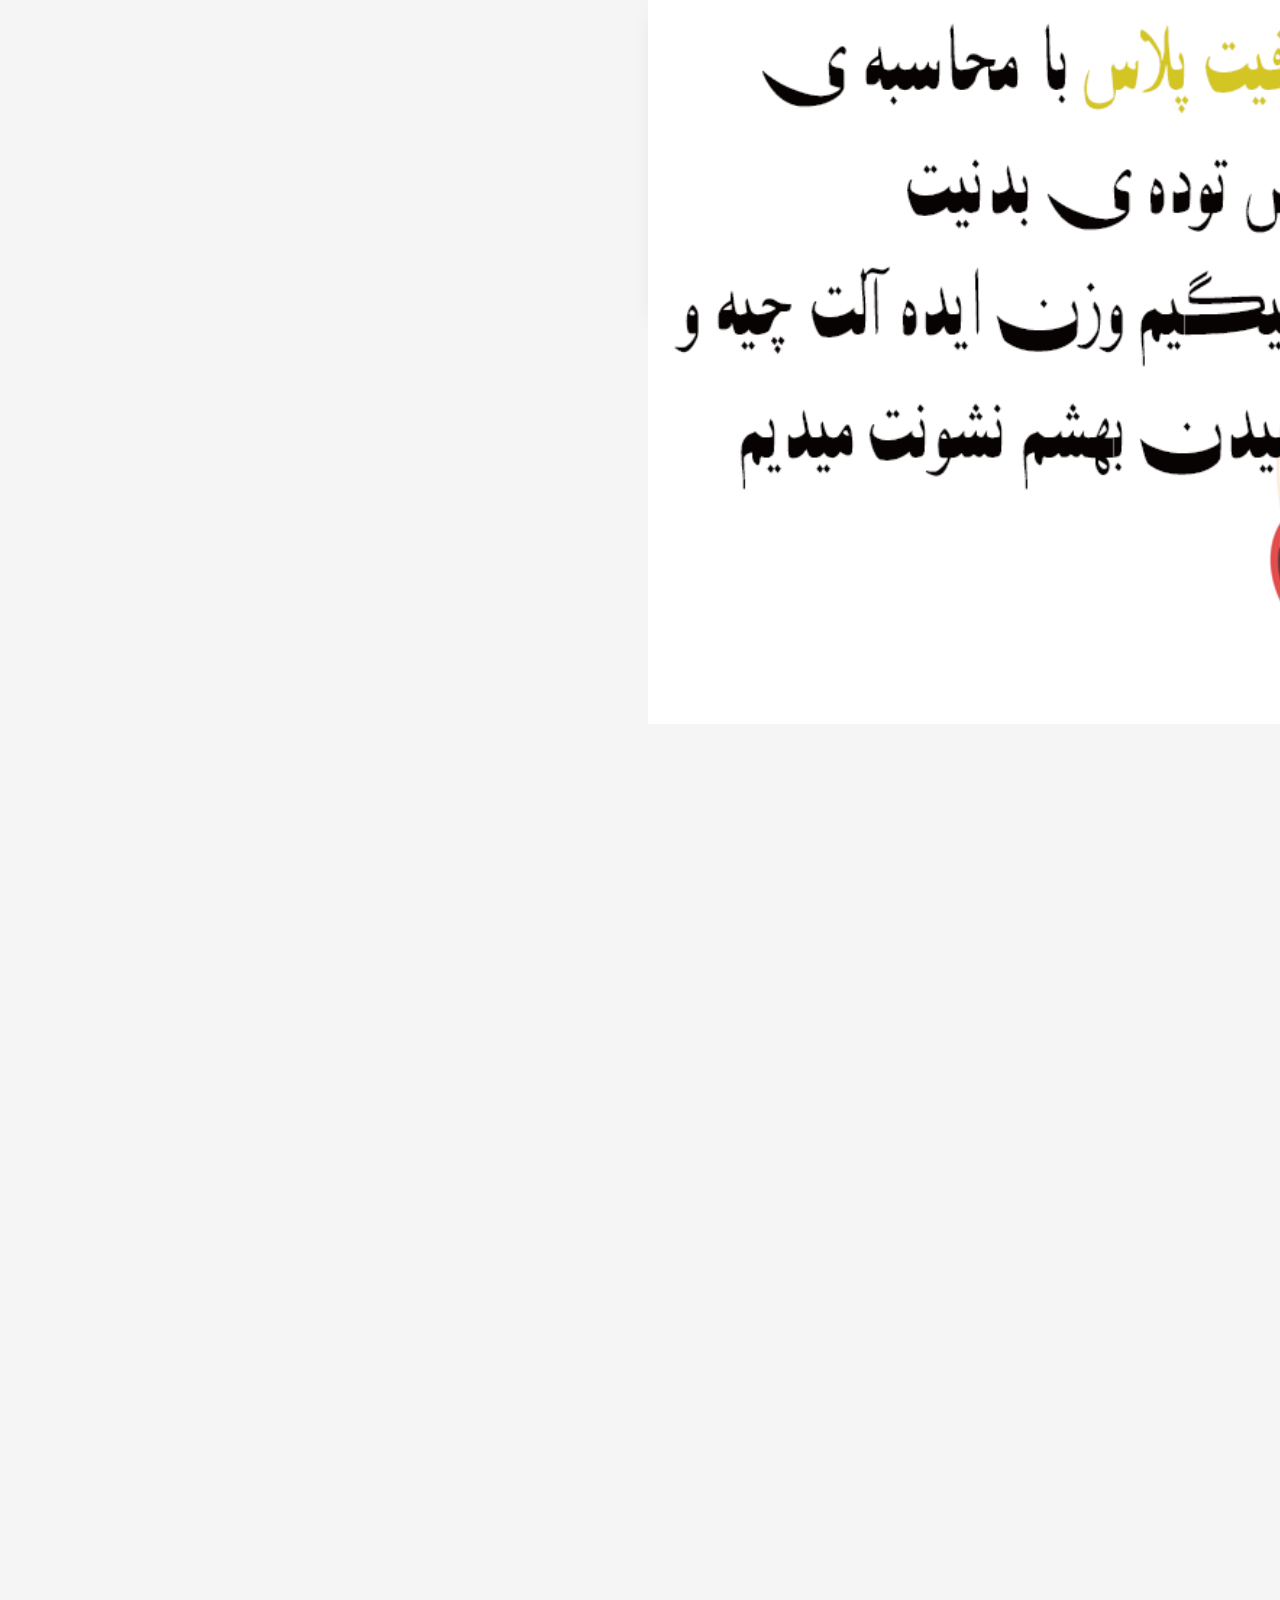
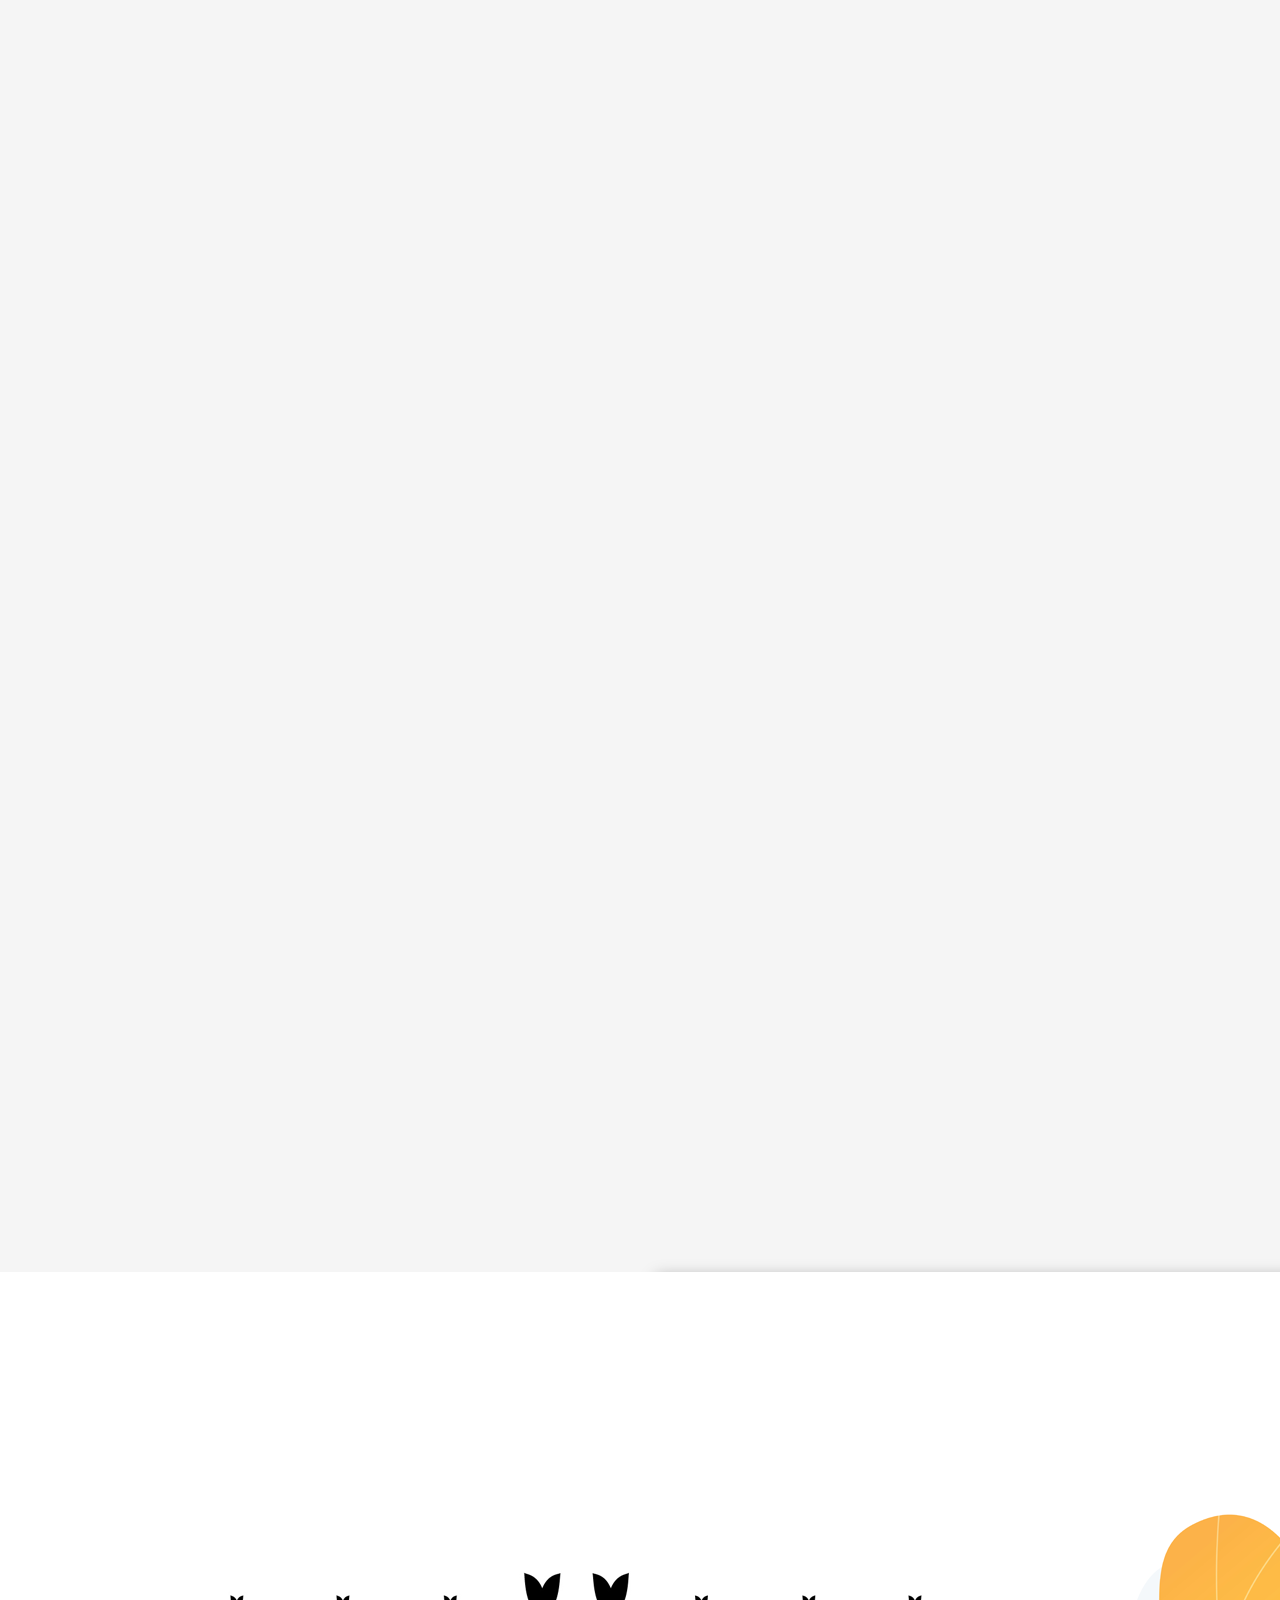
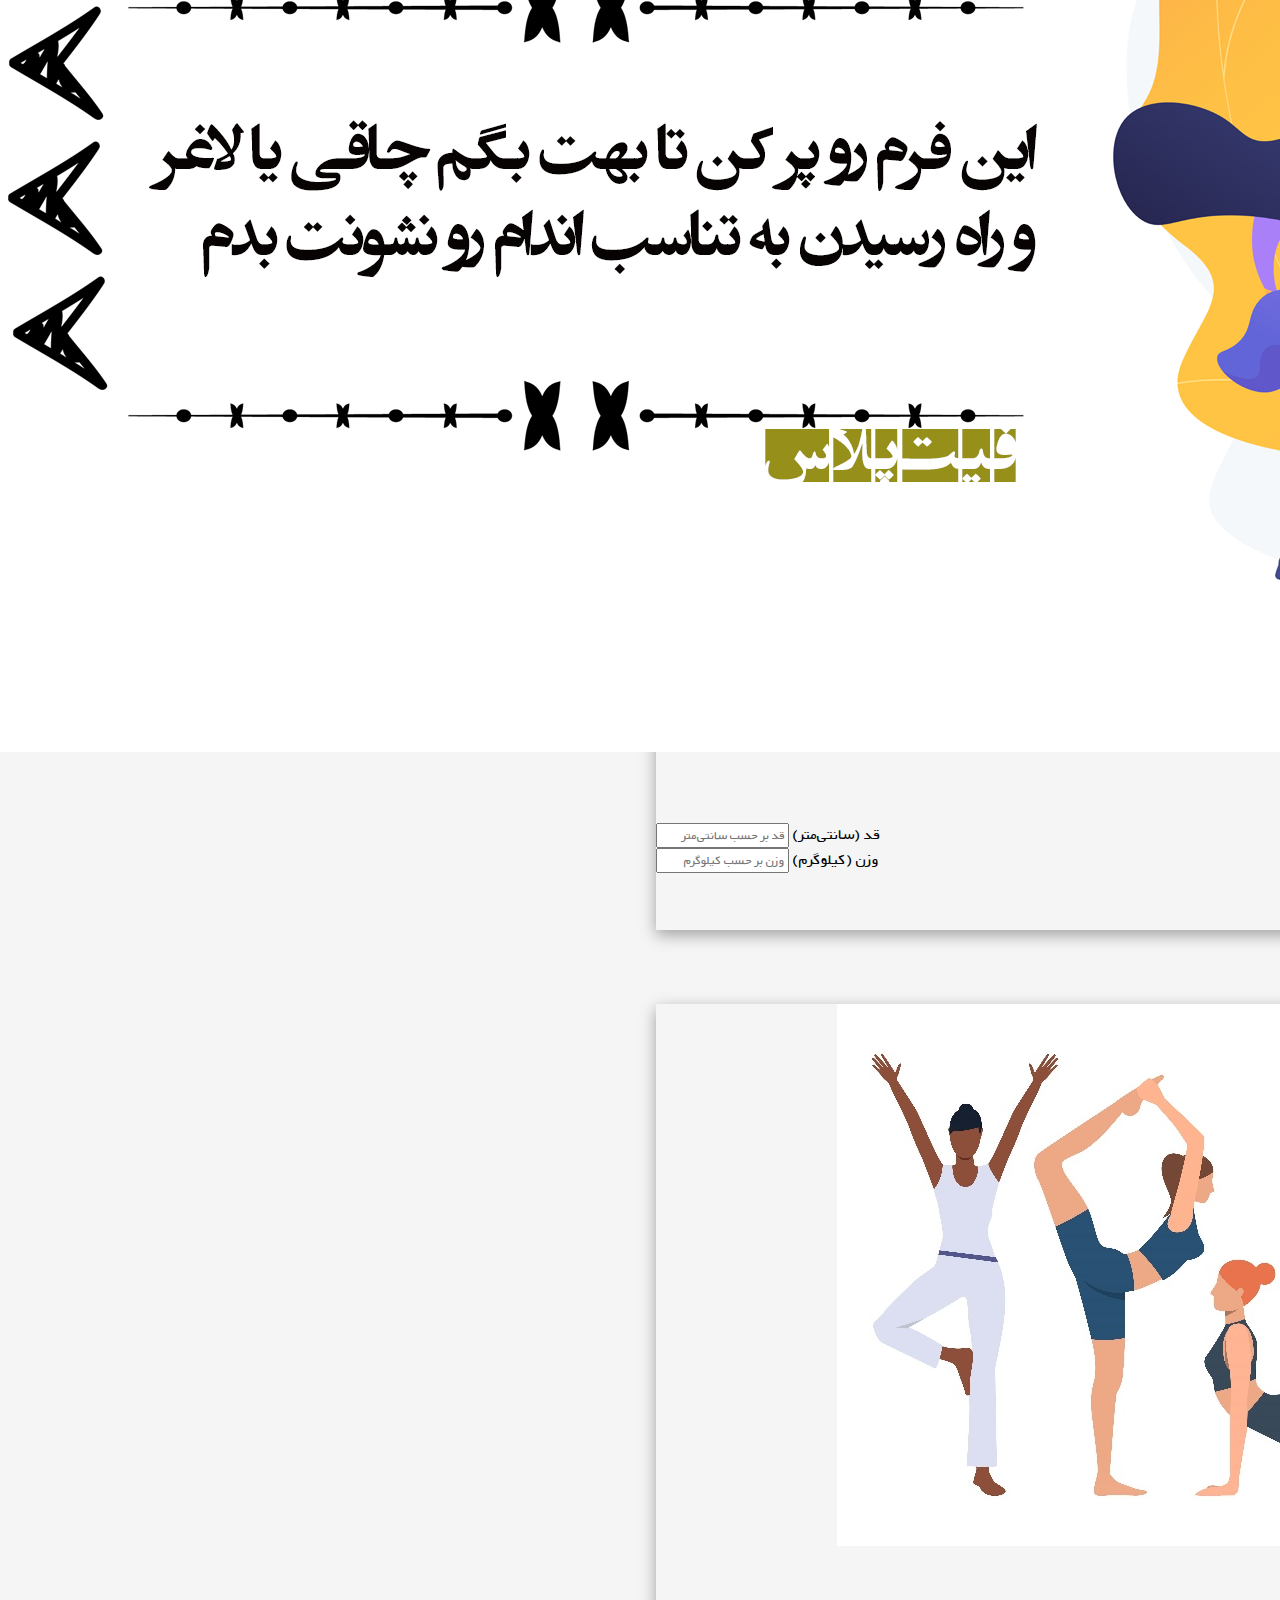
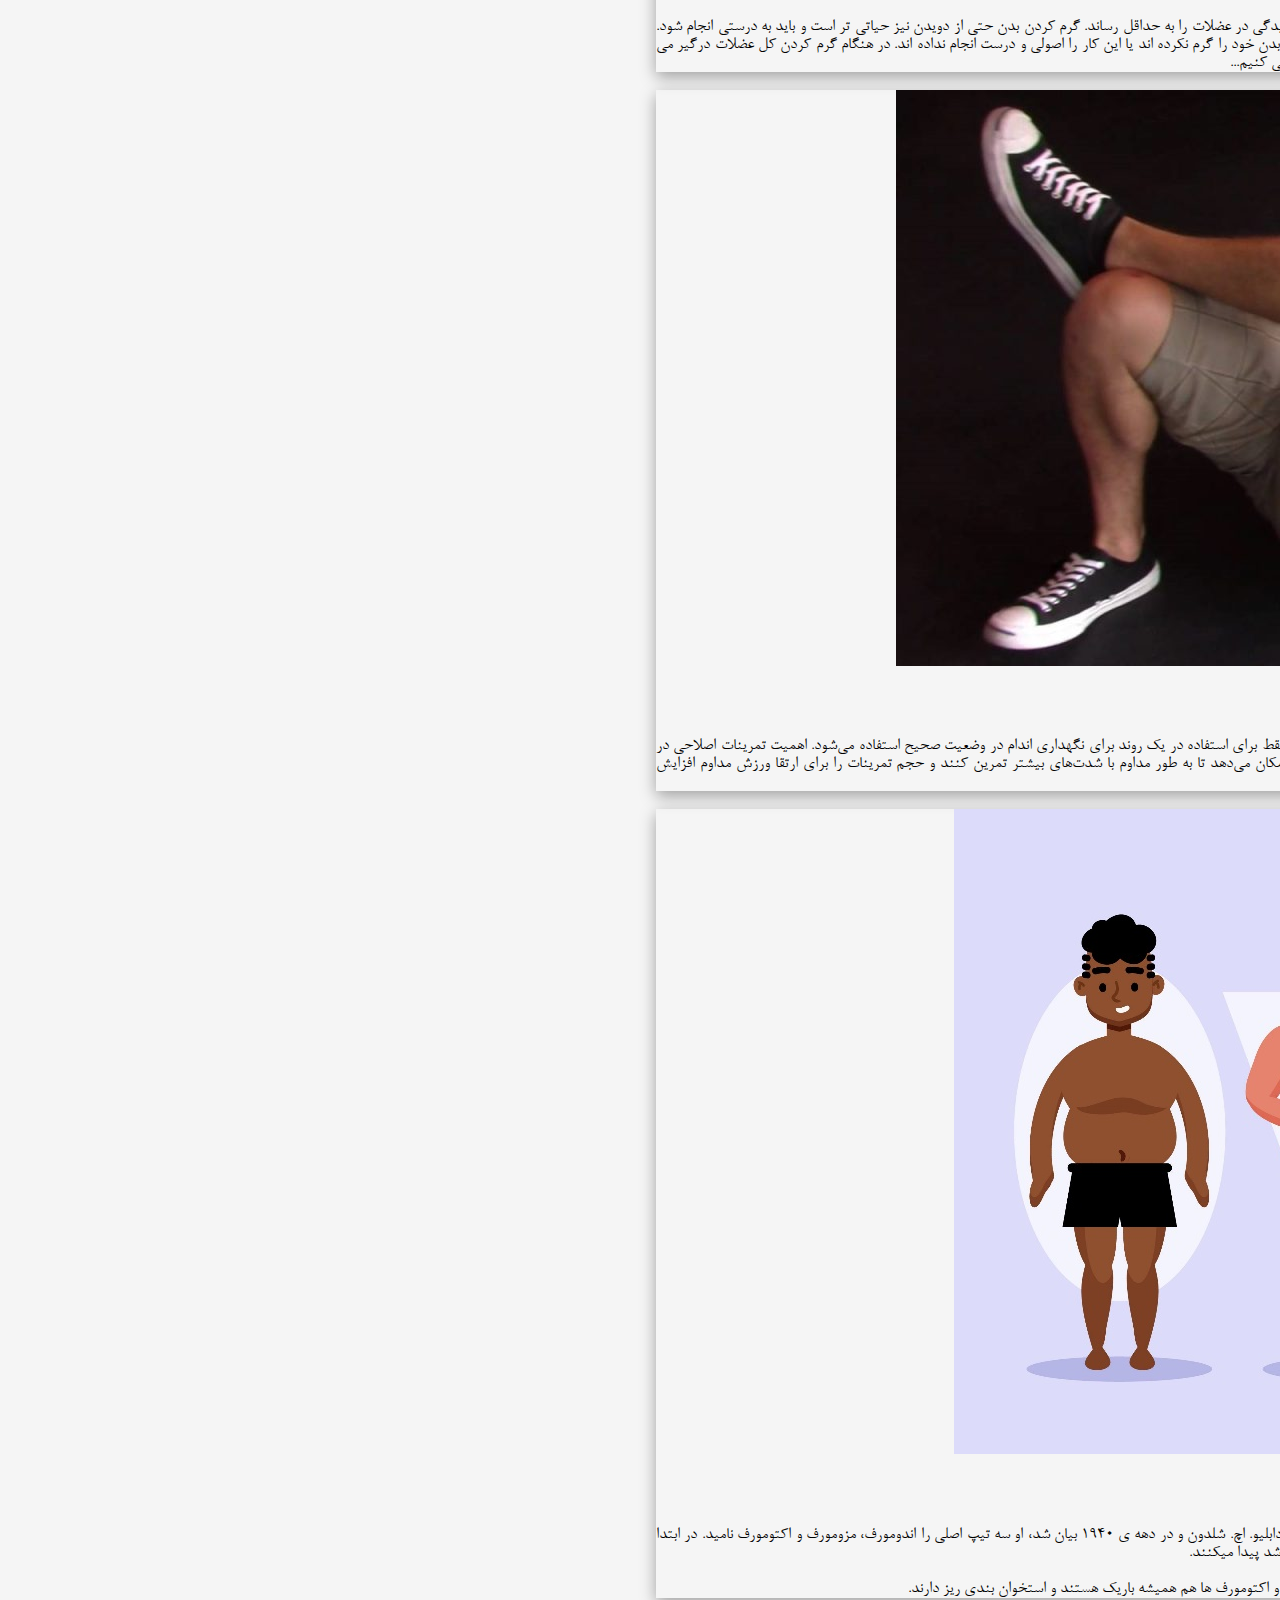
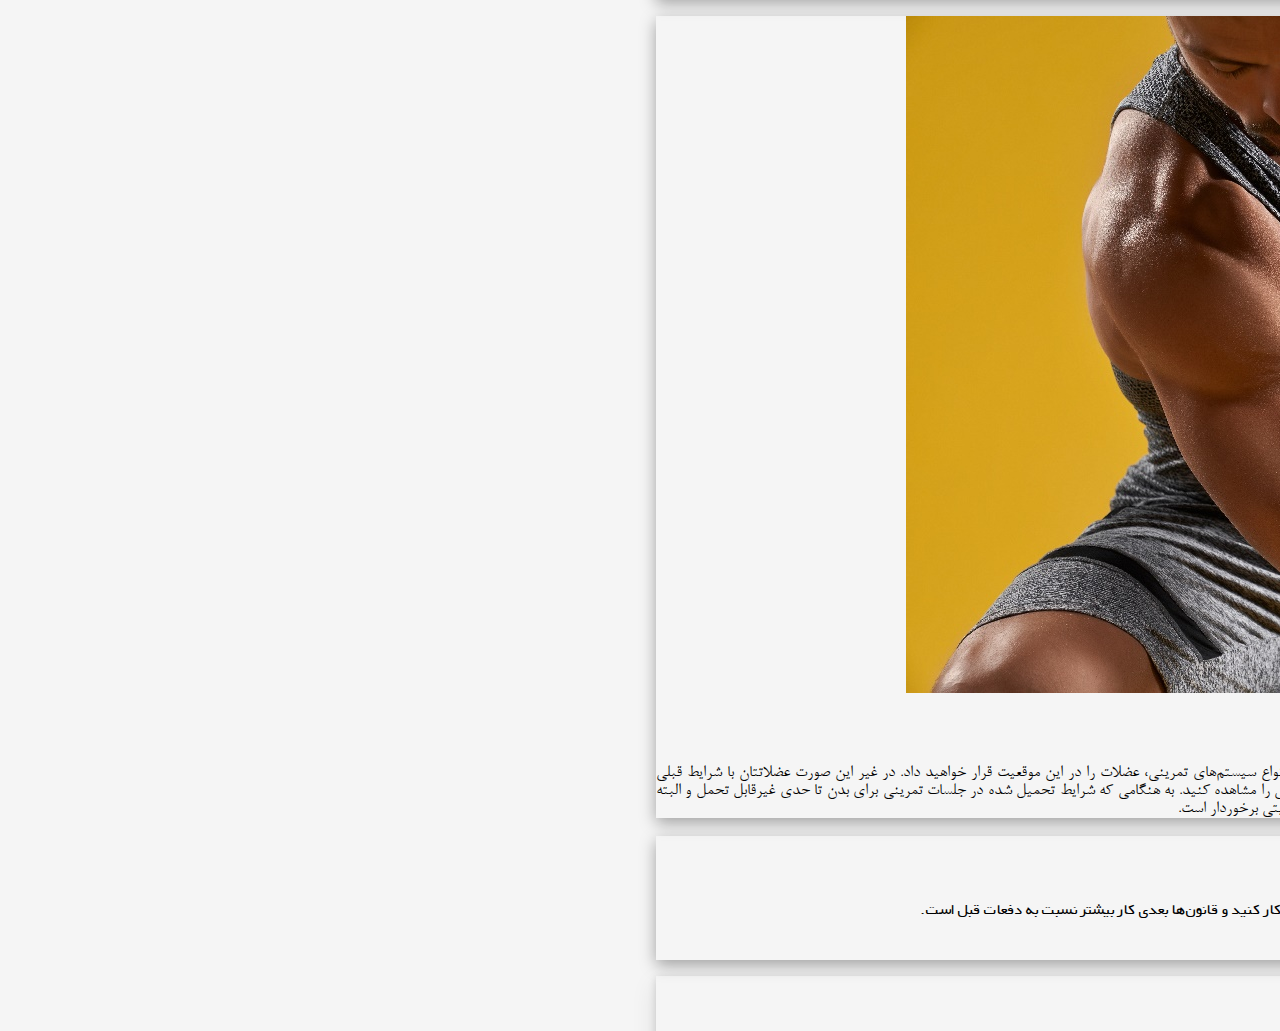
<file: index.html>
<!DOCTYPE html>
<html lang="en">
  <head>
    <meta charset="UTF-8" />
    <meta http-equiv="X-UA-Compatible" content="IE=edge" />
    <meta name="viewport" content="width=device-width, initial-scale=1.0" />
    <meta http-equiv="refresh" content="0; URL=/pages/home.html" />
    <title>FitPlus</title>
  </head>
  <body></body>
</html>
</file>
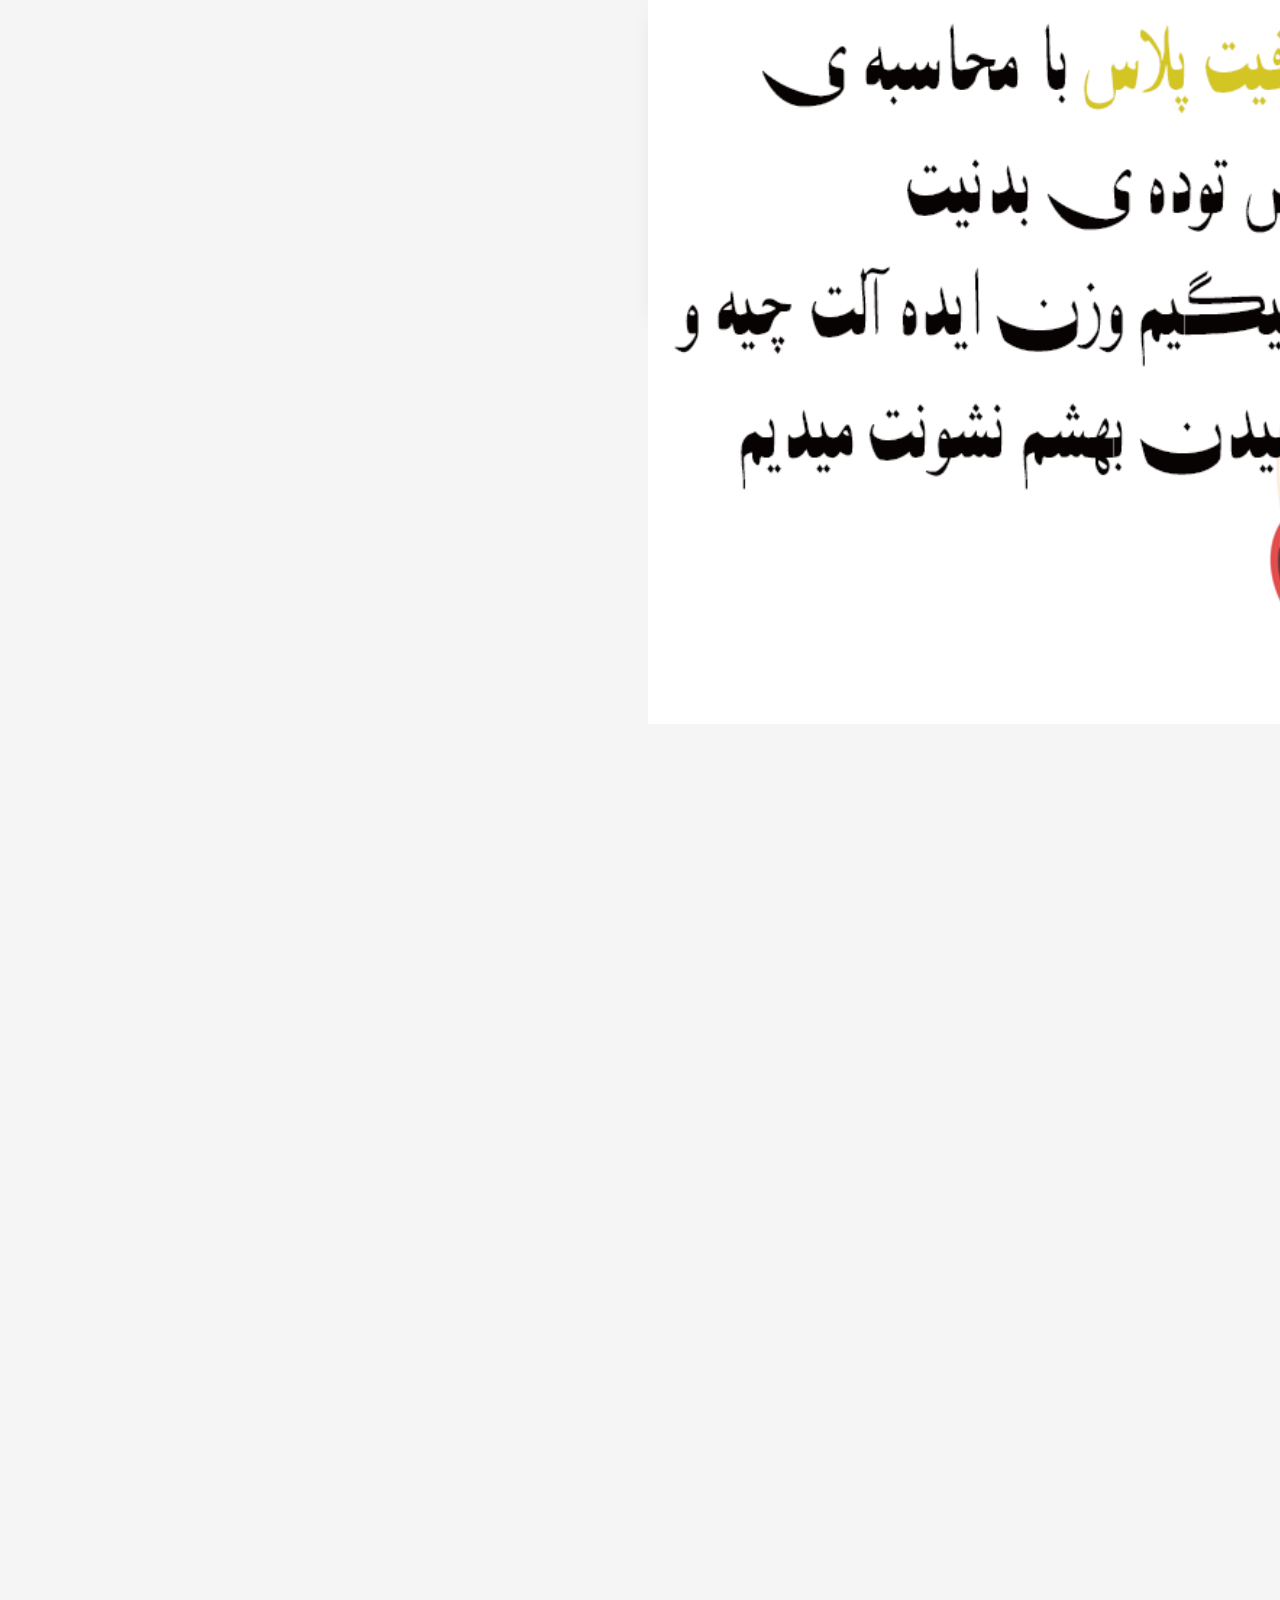
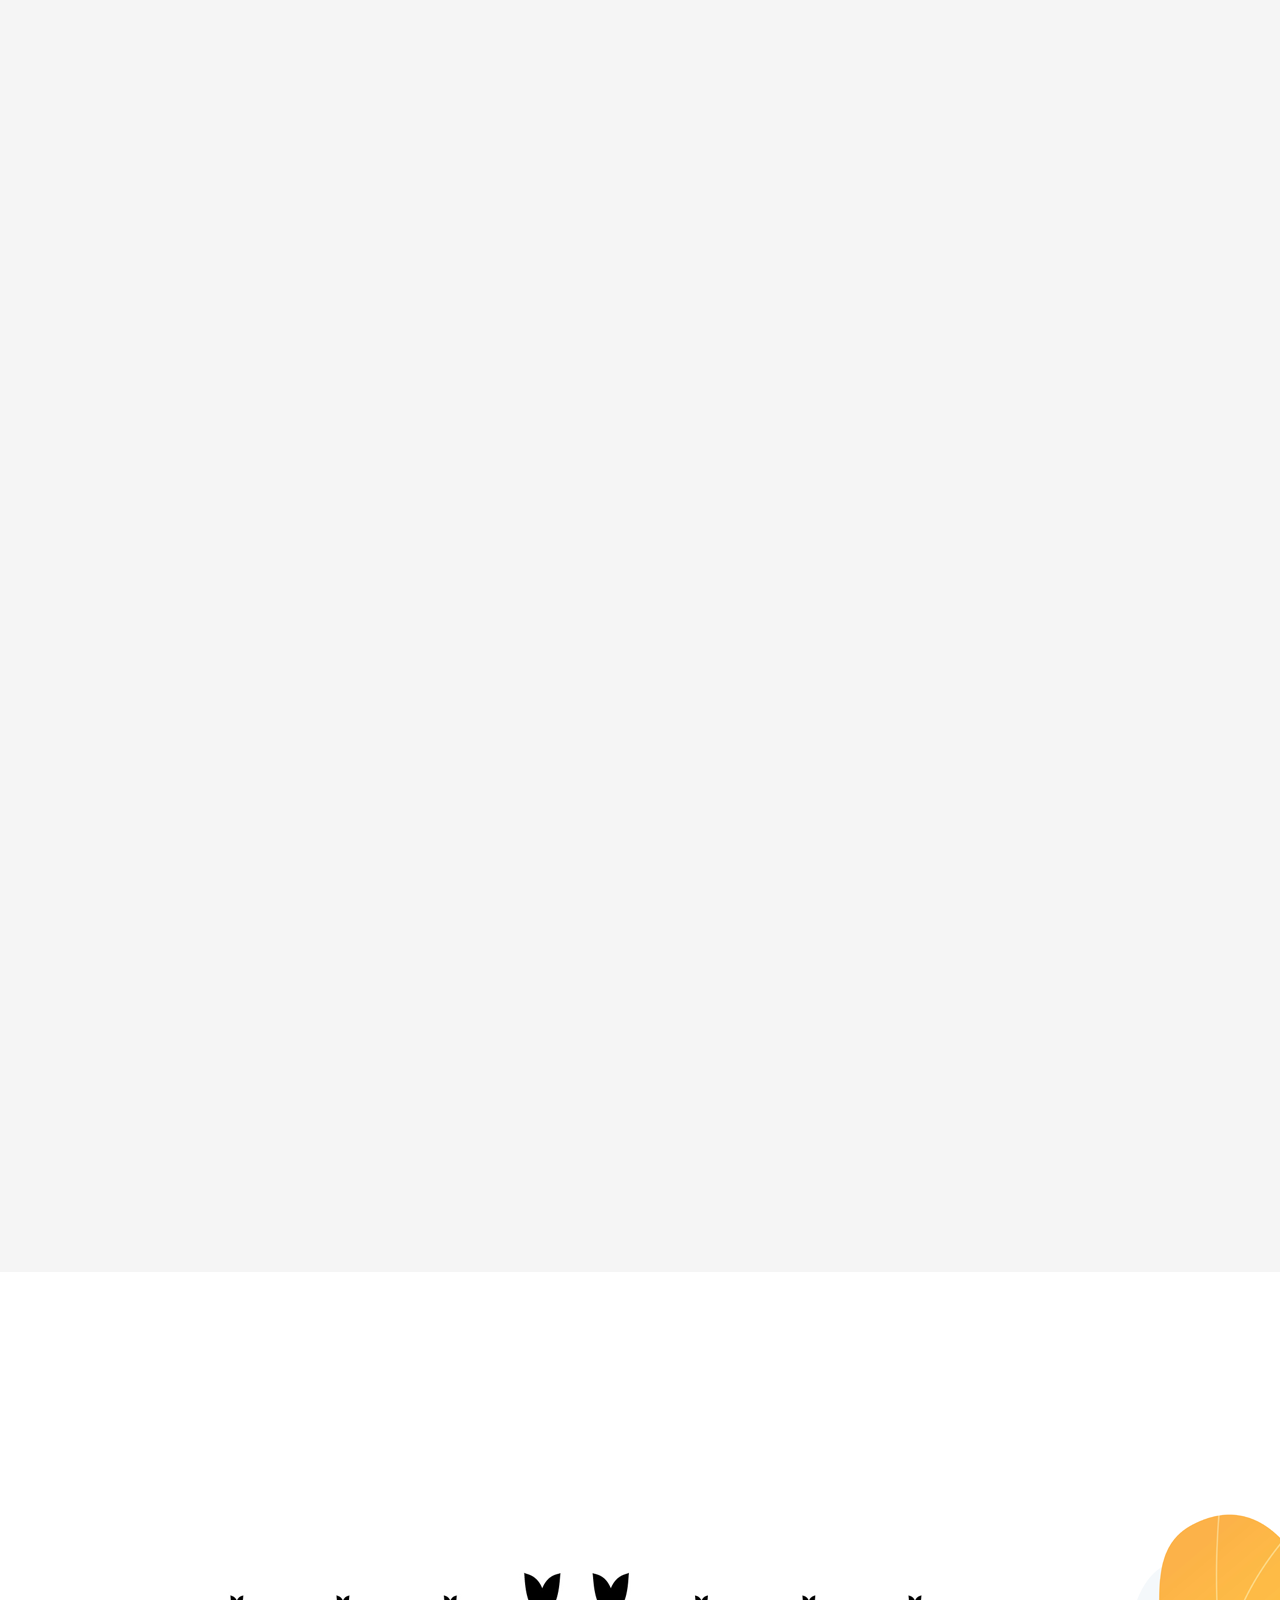
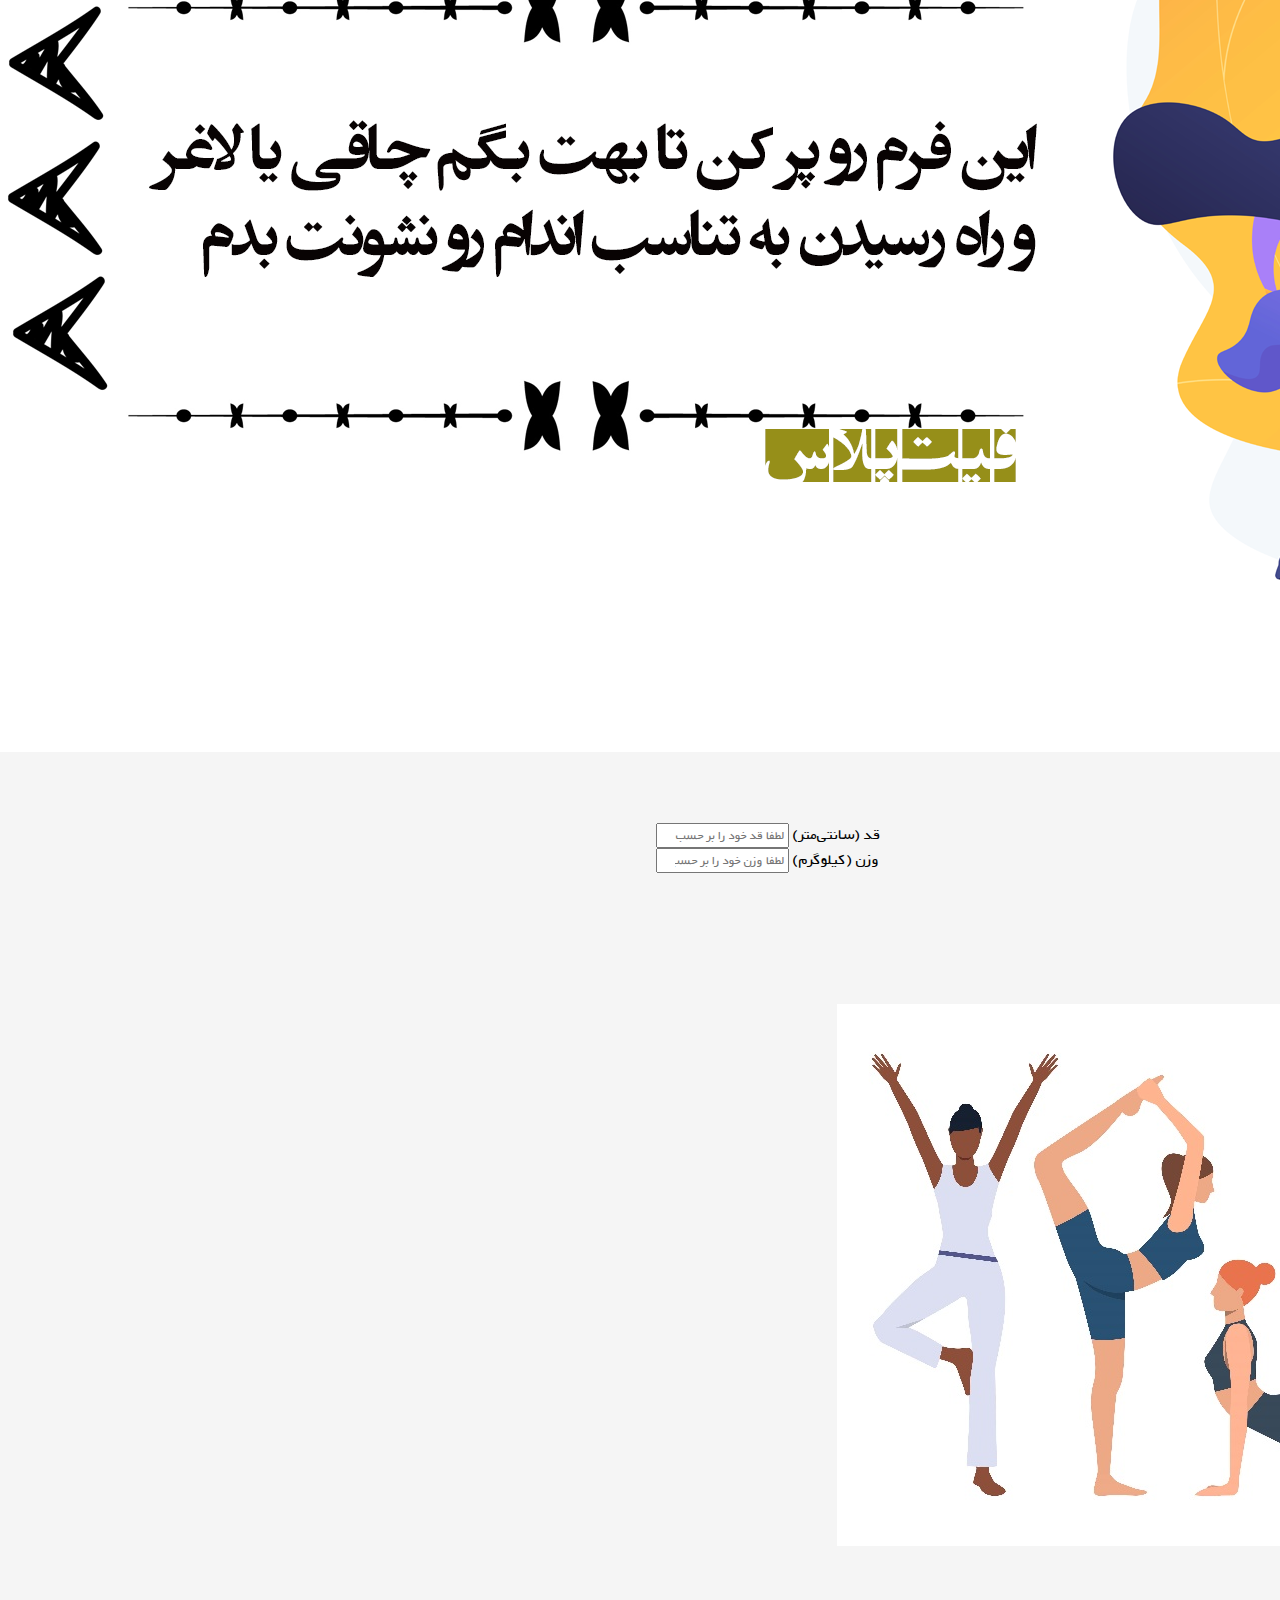
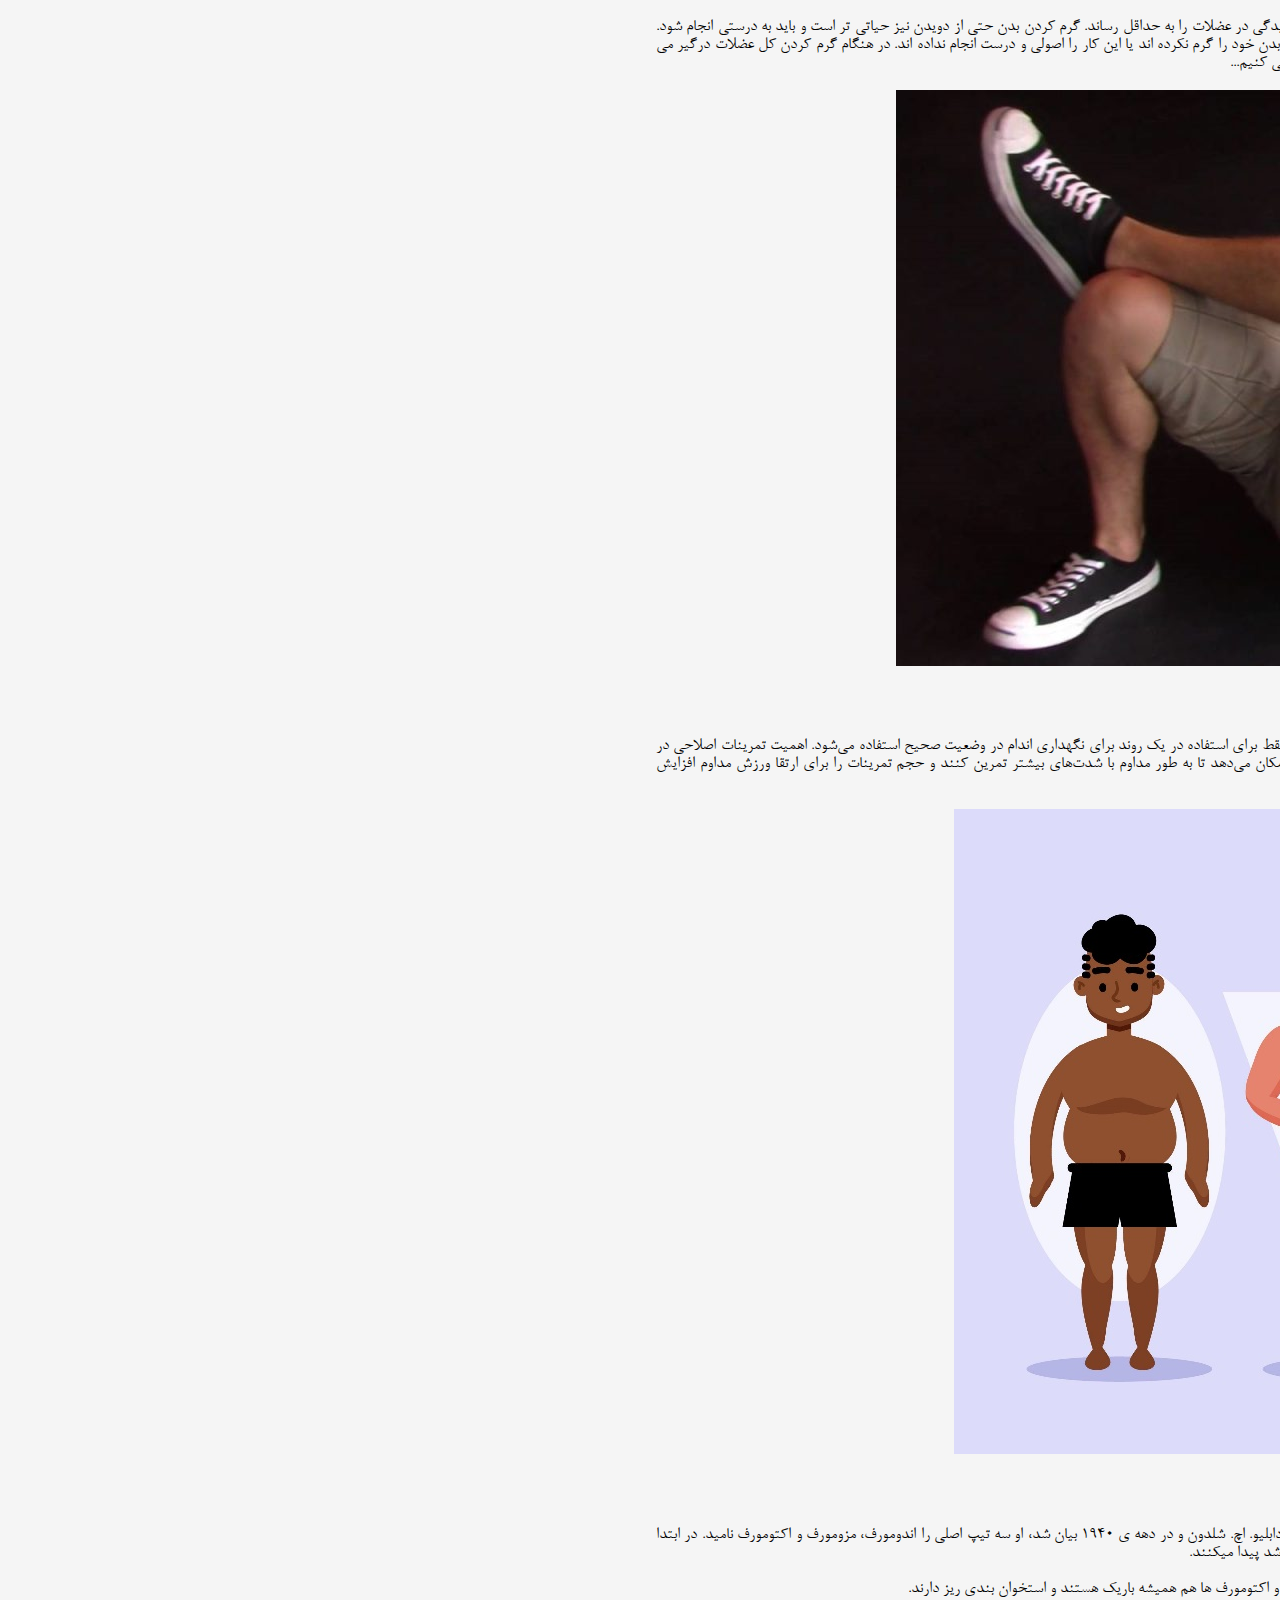
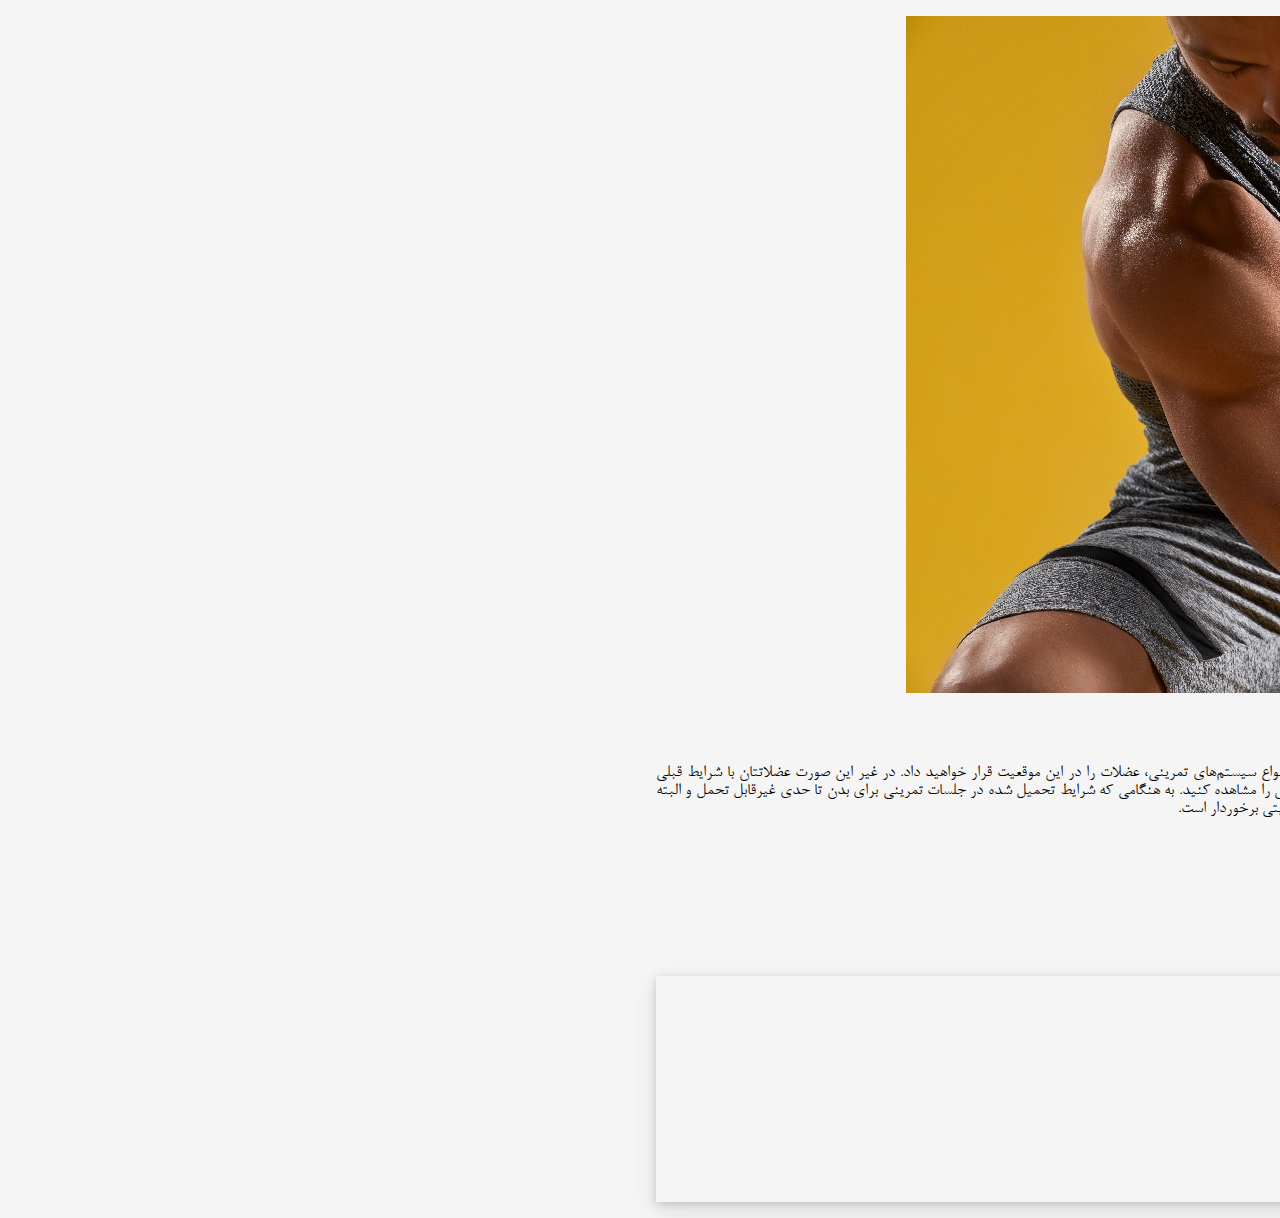
<file: pages/index.html>
<!DOCTYPE html>
<html lang="en">
  <head>
    <!-- Meta Tags -->
    <meta charset="UTF-8" />
    <meta http-equiv="X-UA-Compatible" content="IE=edge" />
    <meta name="viewport" content="width=device-width, initial-scale=1.0" />

    <title>FitPlus | Home</title>
    <link rel="shortcut icon" href="../images/favicon.svg" type="image/x-icon" />

    <!-- Bootstrap CSS -->
    <link
      href="https://cdn.jsdelivr.net/npm/bootstrap@5.2.0/dist/css/bootstrap.min.css"
      rel="stylesheet"
      integrity="sha384-gH2yIJqKdNHPEq0n4Mqa/HGKIhSkIHeL5AyhkYV8i59U5AR6csBvApHHNl/vI1Bx"
      crossorigin="anonymous"
    />

    <!-- ‌Bootstrap Icons -->
    <link rel="stylesheet" href="https://cdn.jsdelivr.net/npm/bootstrap-icons@1.9.1/font/bootstrap-icons.css" />

    <!-- Fonts -->
    <link rel="stylesheet" href="../fonts/fonts.css" />

    <!-- Main Style -->
    <link rel="stylesheet" href="../styles/style.css" />

    <!-- Bootstrap JS -->
    <script
      src="https://cdn.jsdelivr.net/npm/bootstrap@5.2.0/dist/js/bootstrap.bundle.min.js"
      integrity="sha384-A3rJD856KowSb7dwlZdYEkO39Gagi7vIsF0jrRAoQmDKKtQBHUuLZ9AsSv4jD4Xa"
      crossorigin="anonymous"
    ></script>

    <!-- Main Script -->
    <script src="../scripts/script.js" async defer></script>
  </head>

  <body>
    <nav class="navbar soft-shadow navbar-expand-lg bg-light fs-5">
      <div class="container">
        <a class="navbar-brand d-flex align-items-center fs-3" href="./index.html">
          <img
            src="../images/logo/logo_no-text.png"
            alt="لوگو"
            height="50"
            class="d-inline-block align-text-top ms-3"
          />
          فیت پلاس
        </a>

        <button
          class="navbar-toggler"
          type="button"
          data-bs-toggle="collapse"
          data-bs-target="#navbarSupportedContent"
          aria-controls="navbarSupportedContent"
          aria-expanded="false"
          aria-label="Toggle navigation"
        >
          <span class="navbar-toggler-icon"></span>
        </button>

        <div class="collapse navbar-collapse" id="navbarSupportedContent">
          <ul class="navbar-nav mx-auto mb-2 mb-lg-0">
            <li class="nav-item ms-5">
              <a class="nav-link active" aria-current="page" href="./index.html">صفحه نخست</a>
            </li>

            <li class="nav-item ms-5">
              <a class="nav-link" href="./calories.html">کالری غذاها</a>
            </li>

            <li class="nav-item ms-5">
              <a class="nav-link" href="./supplements.html">مکمل</a>
            </li>

            <li class="nav-item ms-5">
              <a class="nav-link" href="./sleep.html">خواب</a>
            </li>

            <li class="nav-item dropdown ms-5">
              <a class="nav-link dropdown-toggle" role="button" data-bs-toggle="dropdown" aria-expanded="false">
                مقالات
              </a>
              <ul class="dropdown-menu text-end">
                <li><a class="dropdown-item" href="../articles/warmUp.html">گرم کردن و سرد کردن</a></li>
                <li><a class="dropdown-item" href="../articles/currectExercies.html">تمرینات اصلاحی</a></li>
                <li><a class="dropdown-item" href="../articles/bodyTypes.html">انواع تیپ‌ بدنی</a></li>
                <li><a class="dropdown-item" href="../articles/exerciseSystems.html">سیستم‌های تمرینی</a></li>
              </ul>
            </li>

            <li class="nav-item ms-5">
              <a class="nav-link" href="./about.html">درباره من</a>
            </li>
          </ul>
        </div>
      </div>
    </nav>

    <header class="d-flex align-items-center justify-content-center">
      <img class="d-none d-lg-block" src="../images/logo/logo_black.png" height="100" />
      <p class="m-3">با ما تناسب اندام در کمترین زمان را تجربه کنید!</p>
      <span class="badge rounded-pill text-bg-danger d-none d-lg-block fs-6">صد در صد تضمینی!</span>
    </header>

    <div id="carouselExampleIndicators" class="carousel slide" data-bs-ride="carousel">
      <div class="carousel-indicators">
        <button
          type="button"
          data-bs-target="#carouselExampleIndicators"
          data-bs-slide-to="0"
          class="active"
          aria-current="true"
          aria-label="Slide 1"
        ></button>
        <button
          type="button"
          data-bs-target="#carouselExampleIndicators"
          data-bs-slide-to="1"
          aria-label="Slide 2"
        ></button>
        <button
          type="button"
          data-bs-target="#carouselExampleIndicators"
          data-bs-slide-to="2"
          aria-label="Slide 3"
        ></button>
      </div>
      <div class="carousel-inner">
        <div class="carousel-item active" data-bs-interval="5000">
          <img src="../images/pages/index/carousel/1.png" class="d-block w-100 h-50" alt="Image #1" />
        </div>
        <div class="carousel-item" data-bs-interval="5000">
          <img src="../images/pages/index/carousel/2.png" class="d-block w-100 h-50" alt="Image #2" />
        </div>
        <div class="carousel-item" data-bs-interval="5000">
          <img src="../images/pages/index/carousel/3.png" class="d-block w-100 h-50" alt="Image #3" />
        </div>
        <button
          class="carousel-control-prev"
          type="button"
          data-bs-target="#carouselExampleIndicators"
          data-bs-slide="prev"
        >
          <span class="carousel-control-prev-icon" aria-hidden="true"></span>
          <span class="visually-hidden">Previous</span>
        </button>
        <button
          class="carousel-control-next"
          type="button"
          data-bs-target="#carouselExampleIndicators"
          data-bs-slide="next"
        >
          <span class="carousel-control-next-icon" aria-hidden="true"></span>
          <span class="visually-hidden">Next</span>
        </button>
      </div>
    </div>

    <main class="container py-5">
      <h2 class="border-bottom">محاسبه شاخص توده بدنی</h2>
      <div class="card my-5 py-3 py-lg-0 overflow-hidden custom-shadow">
        <div class="row g-2 align-items-center">
          <div class="col-md-6">
            <img src="../images/pages/index/bmi/banner.png" class="img-fluid rounded-start" alt="مقاله چهار" />
          </div>
          <div class="col-md-6">
            <div class="card-body">
              <form>
                <h4 class="text-center mb-4">اطلاعات خود را وارد نمایید</h4>

                <div class="input-group input-group-lg mb-3" style="direction: ltr">
                  <input
                    type="number"
                    class="form-control"
                    placeholder="لطفا قد خود را بر حسب سانتی‌متر وارد کنید"
                    name="height"
                    aria-label="Recipient's username"
                    aria-describedby="basic-addon"
                  />
                  <span class="input-group-text" id="basic-addon">قد (سانتی‌متر)</span>
                </div>

                <div class="input-group input-group-lg mb-3" style="direction: ltr">
                  <input
                    type="number"
                    class="form-control"
                    placeholder="لطفا وزن خود را بر حسب کیلوگرم وارد کنید"
                    name="weight"
                    aria-label="Recipient's username"
                    aria-describedby="basic-addon"
                  />
                  <span class="input-group-text" id="basic-addon">وزن (کیلوگرم)</span>
                </div>

                <div id="buttons" class="d-flex flex-column flex-lg-row justify-content-center align-items-center">
                  <button class="btn btn-lg btn-primary ms-2 mb-2 mb-lg-0" type="submit">تایید اطلاعات</button>
                </div>

                <p id="msg" class="text-center fs-4 mt-3">در انتظار وارد کردن اطلاعات...</p>
              </form>
            </div>
          </div>
        </div>
      </div>

      <h2 class="border-bottom">مقالات</h2>
      <div class="card my-5 py-3 py-lg-0 overflow-hidden custom-shadow">
        <div class="row g-2 align-items-center">
          <div class="col-md-4">
            <img src="../images/articles/warmUp/1.jpg" class="img-fluid rounded-start" alt="مقاله یک" />
          </div>
          <div class="col-md-8">
            <div class="card-body article-summary">
              <h4 class="card-title my-3">اصول گرم و سرد کردن بدن در تمرین</h4>
              <p class="card-text fw-bold text-muted">
                اصول گرم و سرد کردن بدن در تمرین فواید زیادی دارد که با مطالعه می توان به آنها پی برد و احتمال آسیب
                دیدگی در عضلات را به حداقل رساند. گرم کردن بدن حتی از دویدن نیز حیاتی تر است و باید به درستی انجام شود.
                بسیاری از افراد بعد از تمرین احساس سنگینی می کنند یا دچار گرفتگی عضلات شده اند، این افراد یا قبل از
                تمرین بدن خود را گرم نکرده اند یا این کار را اصولی و درست انجام نداده اند. در هنگام گرم کردن کل عضلات
                درگیر می شوند و آماده برای انجام حرکات ورزشی هستند. حال به فوایدی که گرم کردن بر روی بدن و عضلات بدن
                دارد اشاره می کنیم...
              </p>
              <a href="../articles/warmUp.html" class="stretched-link"></a>
            </div>
          </div>
        </div>
      </div>

      <div class="card my-5 py-3 py-lg-0 overflow-hidden custom-shadow">
        <div class="row g-2 align-items-center">
          <div class="col-md-4">
            <img src="../images/articles/correctExercises/4.jpg" class="img-fluid rounded-start" alt="مقاله دو" />
          </div>
          <div class="col-md-8">
            <div class="card-body article-summary">
              <h4 class="card-title my-3">تمرینات اصلاحی</h4>
              <p class="card-text fw-bold text-muted">
                از تمرینات اصلاحی برای درمان التهاب مفاصل به عنوان پیشگیری از آسیب، کنترل درد، پس از ترمیم یا حتی فقط
                برای استفاده در یک روند برای نگهداری اندام در وضعیت صحیح استفاده می‌شود. اهمیت تمرینات اصلاحی در داخل یک
                برنامه تمرینی ارتقا الگوی حرکت و افزایش انعطاف‌پذیری در برابر آسیب است و در نهایت به ورزشکاران امکان
                می‌دهد تا به طور مداوم با شدت‌های بیشتر تمرین کنند و حجم تمرینات را برای ارتقا ورزش مداوم افزایش دهند.
              </p>
              <a href="../articles/currectExercies.html" class="stretched-link"></a>
            </div>
          </div>
        </div>
      </div>

      <div class="card my-5 py-3 py-lg-0 overflow-hidden custom-shadow">
        <div class="row g-2 align-items-center">
          <div class="col-md-4">
            <img src="../images/articles/bodyTypes/1.jpg" class="img-fluid rounded-start" alt="مقاله سه" />
          </div>
          <div class="col-md-8">
            <div class="card-body article-summary">
              <h4 class="card-title my-3">انواع تیپ بدنی در بدنسازی</h4>
              <p class="card-text fw-bold text-muted">
                تیپ بدنی یا سوماتوتایپ، به سه نوع کلی ترکیبات بدنی افراد مختلف اشاره دارد. این ایده اولین بار توسط دکتر
                دابلیو. اچ. شلدون و در دهه ی 1940 بیان شد، او سه تیپ اصلی را اندومورف، مزومورف و اکتومورف نامید. در
                ابتدا باور بر این بود که سوماتوتایپ فرد غیر قابل تغییر است و ویژگی های روانی و فیزیولوژیکی فرد بر اساس
                تیپ بدنی او رشد پیدا میکنند.
              </p>
              <p class="card-text fw-bold text-muted">
                بر اساس نظریه شلدون، اندومورف ها بدنی همیشه گرد و نرم دارند، مزومورف ها همیشه مربعی و عضلانی هستند و
                اکتومورف ها هم همیشه باریک هستند و استخوان بندی ریز دارند.
              </p>
              <a href="../articles/bodyTypes.html" class="stretched-link"></a>
            </div>
          </div>
        </div>
      </div>

      <div class="card my-5 py-3 py-lg-0 overflow-hidden custom-shadow">
        <div class="row g-2 align-items-center">
          <div class="col-md-4">
            <img src="../images/articles/exerciseSystems/1.jpg" class="img-fluid rounded-start" alt="مقاله چهار" />
          </div>
          <div class="col-md-8">
            <div class="card-body article-summary">
              <h4 class="card-title my-3">انواع سیستم های تمرینی</h4>
              <p class="card-text fw-bold text-muted">
                عضله سازی و رشد ماهیچه تا زمانی ادامه خواهد داشت که بدن در شرایط جدید تمرینی قرار گیرد. به کمک انواع
                سیستم‌های تمرینی، عضلات را در این موقعیت قرار خواهید داد. در غیر این صورت عضلاتتان با شرایط قبلی تمرین،
                سازگاری پیداکرده و رشد آن کمتر و کمتر خواهد شد؛ حتی تا زمانی ادامه خواهد یافت که توقف رشد عضلانی را
                مشاهده کنید. به هنگامی که شرایط تحمیل شده در جلسات تمرینی برای بدن تا حدی غیرقابل تحمل و البته جدید
                باشد، پیشرفت را مشاهده می‌کنید. لازم به ذکر است که طراحی برنامه تمرینی از فاکتورهای متفاوت و حائز اهمیتی
                برخوردار است.
              </p>

              <a href="../articles/exerciseSystems.html" class="stretched-link"></a>
            </div>
          </div>
        </div>
      </div>

      <div class="card custom-shadow">
        <div class="card-header d-flex align-items-center justify-content-between fw-bold">
          <span>جمله انگیزشی</span>
          <div>
            <span>زمان: </span>
            <span id="time" class="fs-5"></span>
          </div>
        </div>
        <div class="card-body">
          <blockquote class="blockquote">
            <p id="quote"></p>
            <div class="blockquote-footer text-start">
              <cite title="Source Title" id="quote-author">Source Title</cite>
            </div>
          </blockquote>
        </div>
      </div>
    </main>

    <footer
      class="d-flex flex-wrap justify-content-center justify-content-md-around align-items-center p-3 fs-5 soft-shadow"
    >
      <ul class="nav col-md-4 justify-content-end">
        <li class="nav-item">
          <a class="nav-link px-2 text-muted" href="./index.html">صفحه نخست</a>
        </li>

        <li class="nav-item">
          <a class="nav-link px-2 text-muted" href="./calories.html">کالری غذاها</a>
        </li>

        <li class="nav-item">
          <a class="nav-link px-2 text-muted" href="./supplements.html">مکمل</a>
        </li>

        <li class="nav-item">
          <a class="nav-link px-2 text-muted" href="./sleep.html">خواب</a>
        </li>

        <li class="nav-item">
          <a class="nav-link px-2 text-muted" href="./about.html">درباره من</a>
        </li>
      </ul>

      <a
        href="#"
        class="col-md-4 d-none d-lg-flex align-items-center justify-content-center link-dark text-decoration-none"
      >
        <img src="../images/logo/logo_no-text.png" alt="لوگو" height="50" class="d-inline-block align-text-top ms-3" />
      </a>

      <p class="col-md-4 mb-0 text-muted">&copy; 2022 FitPlus, Inc. All Rights Reserved</p>
    </footer>
  </body>
</html>
</file>
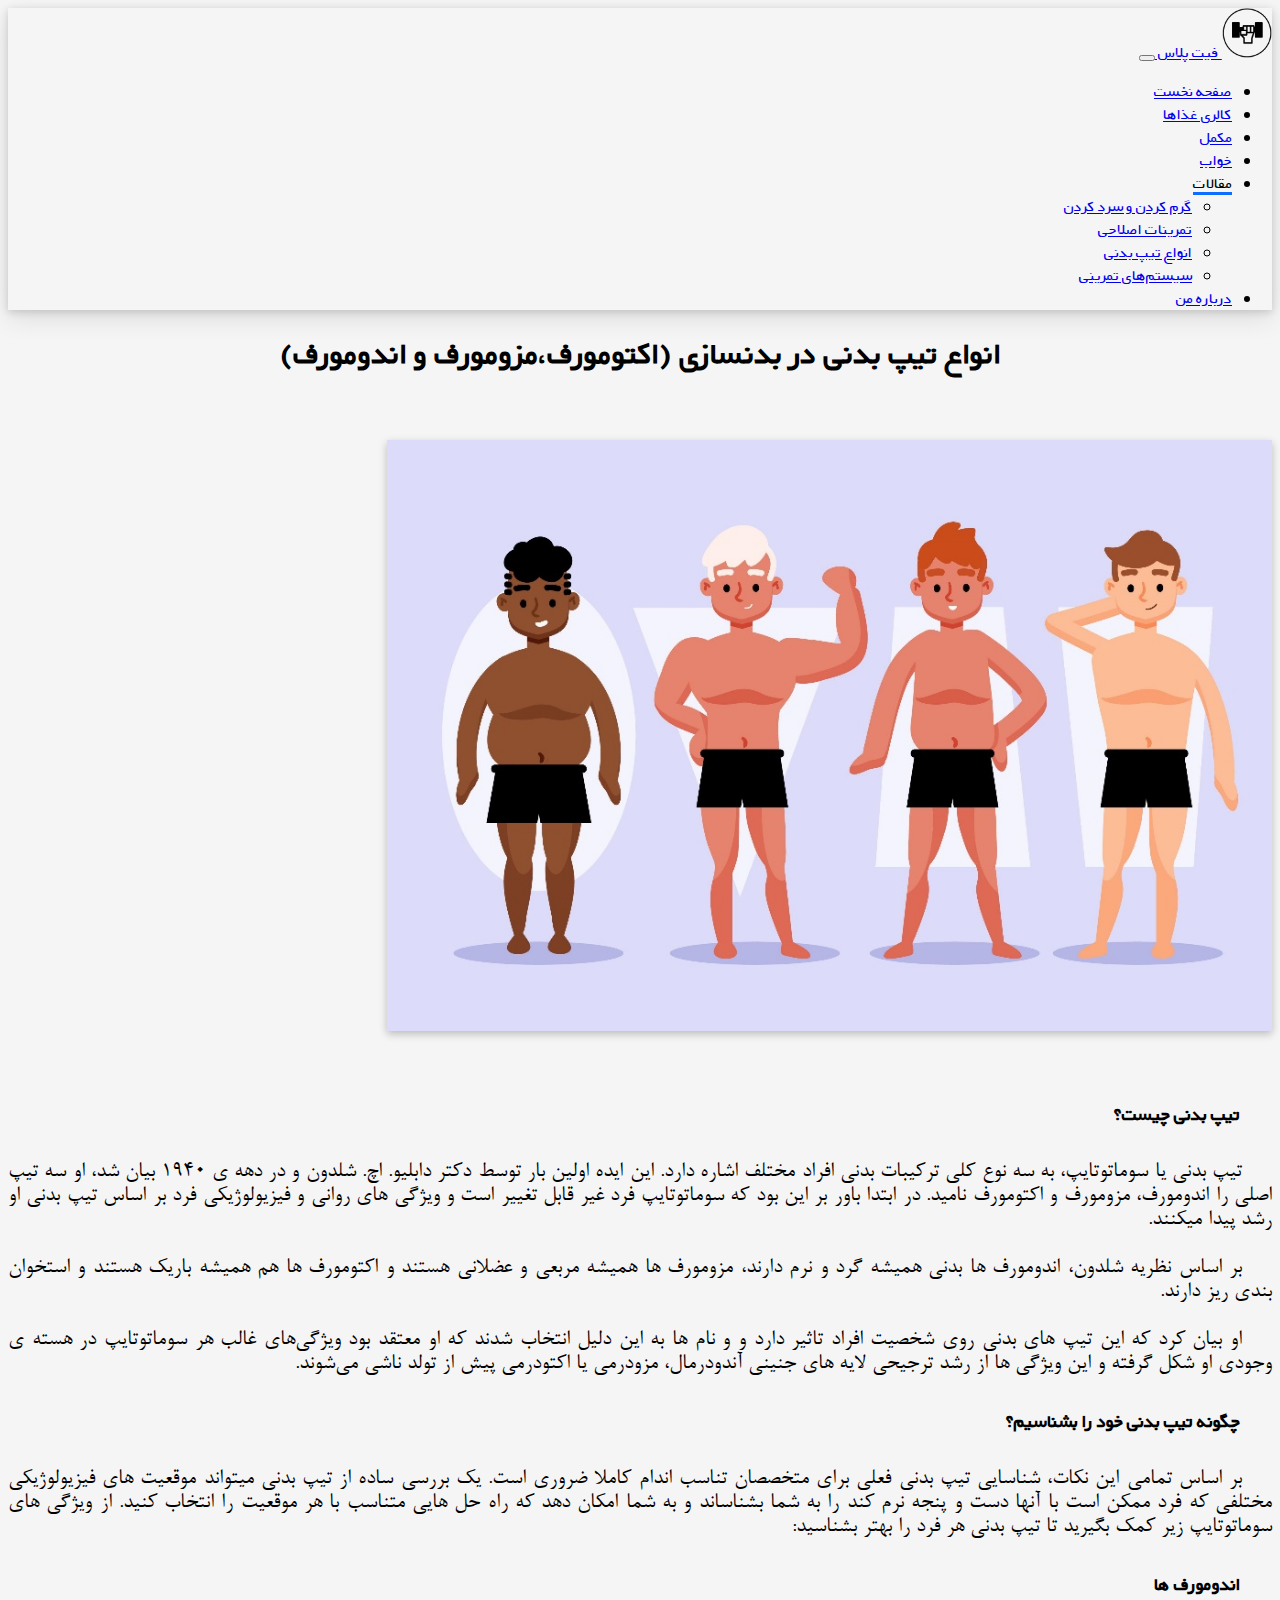
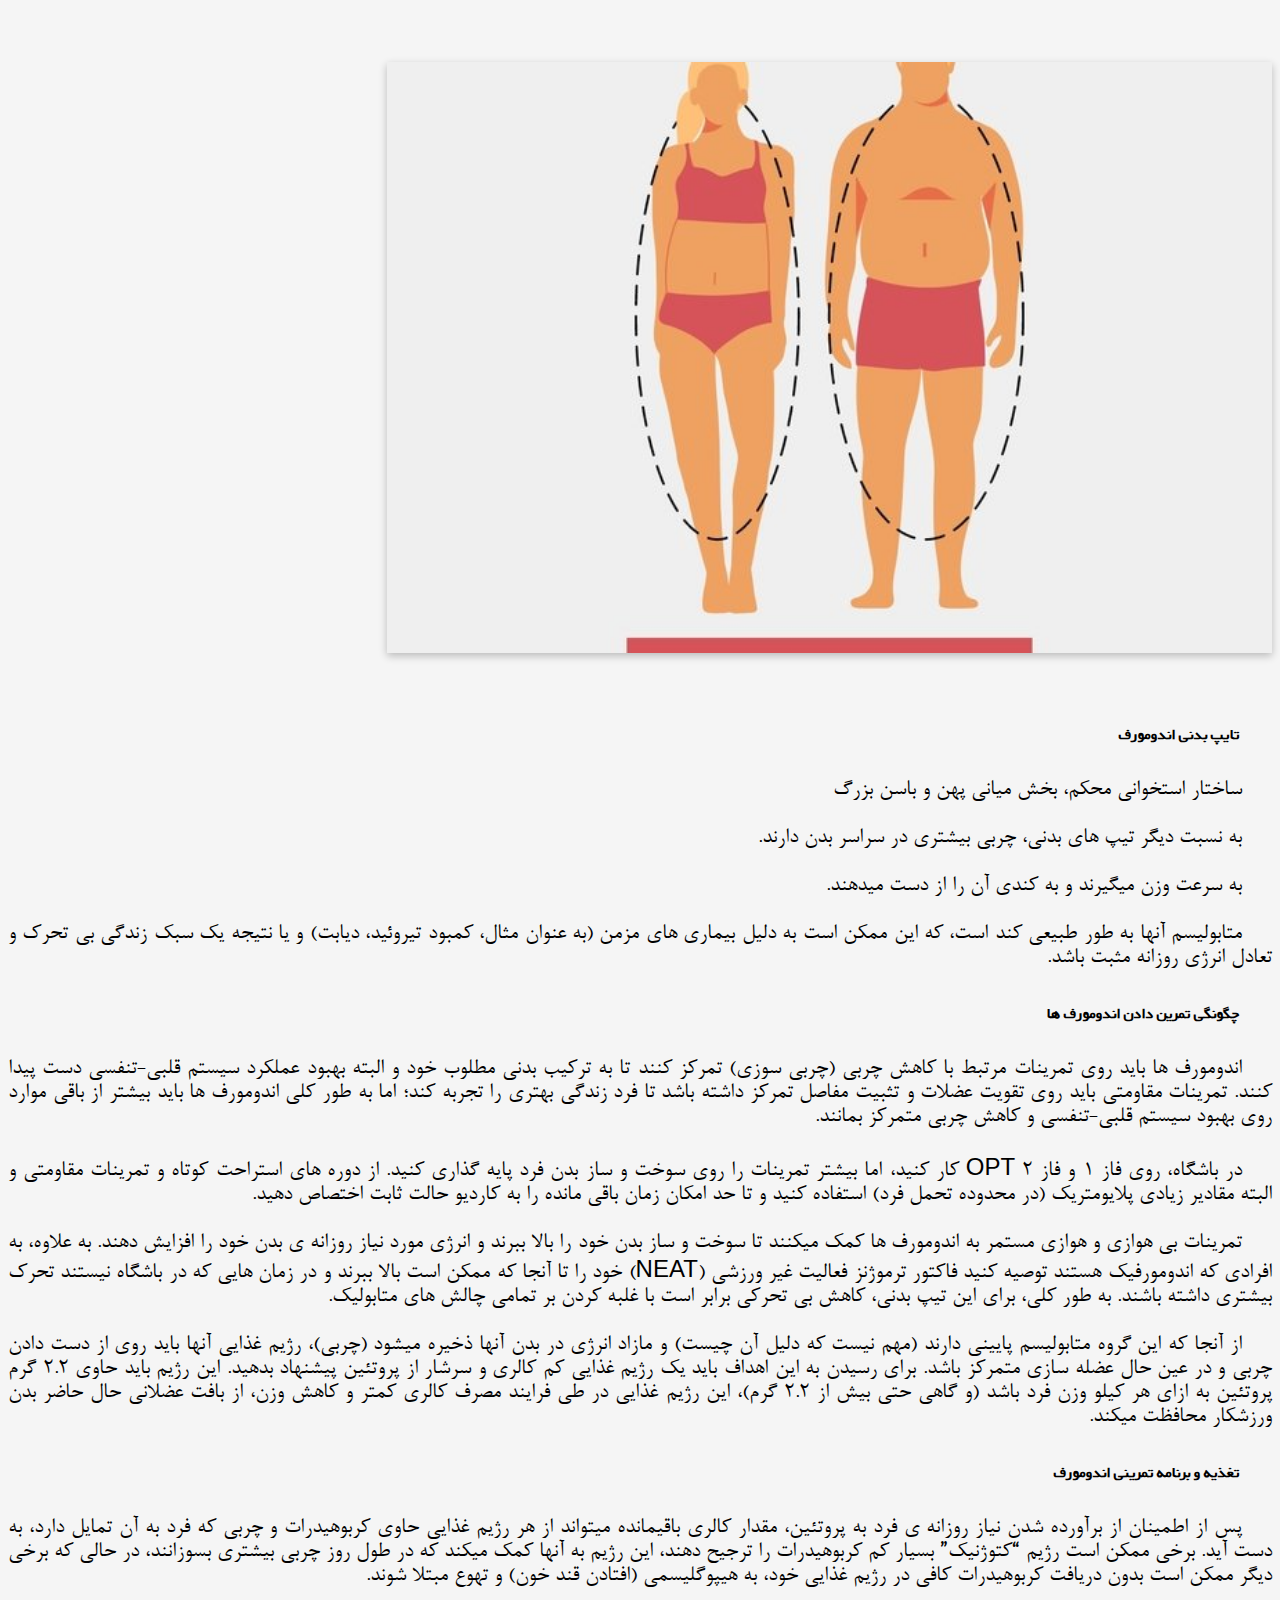
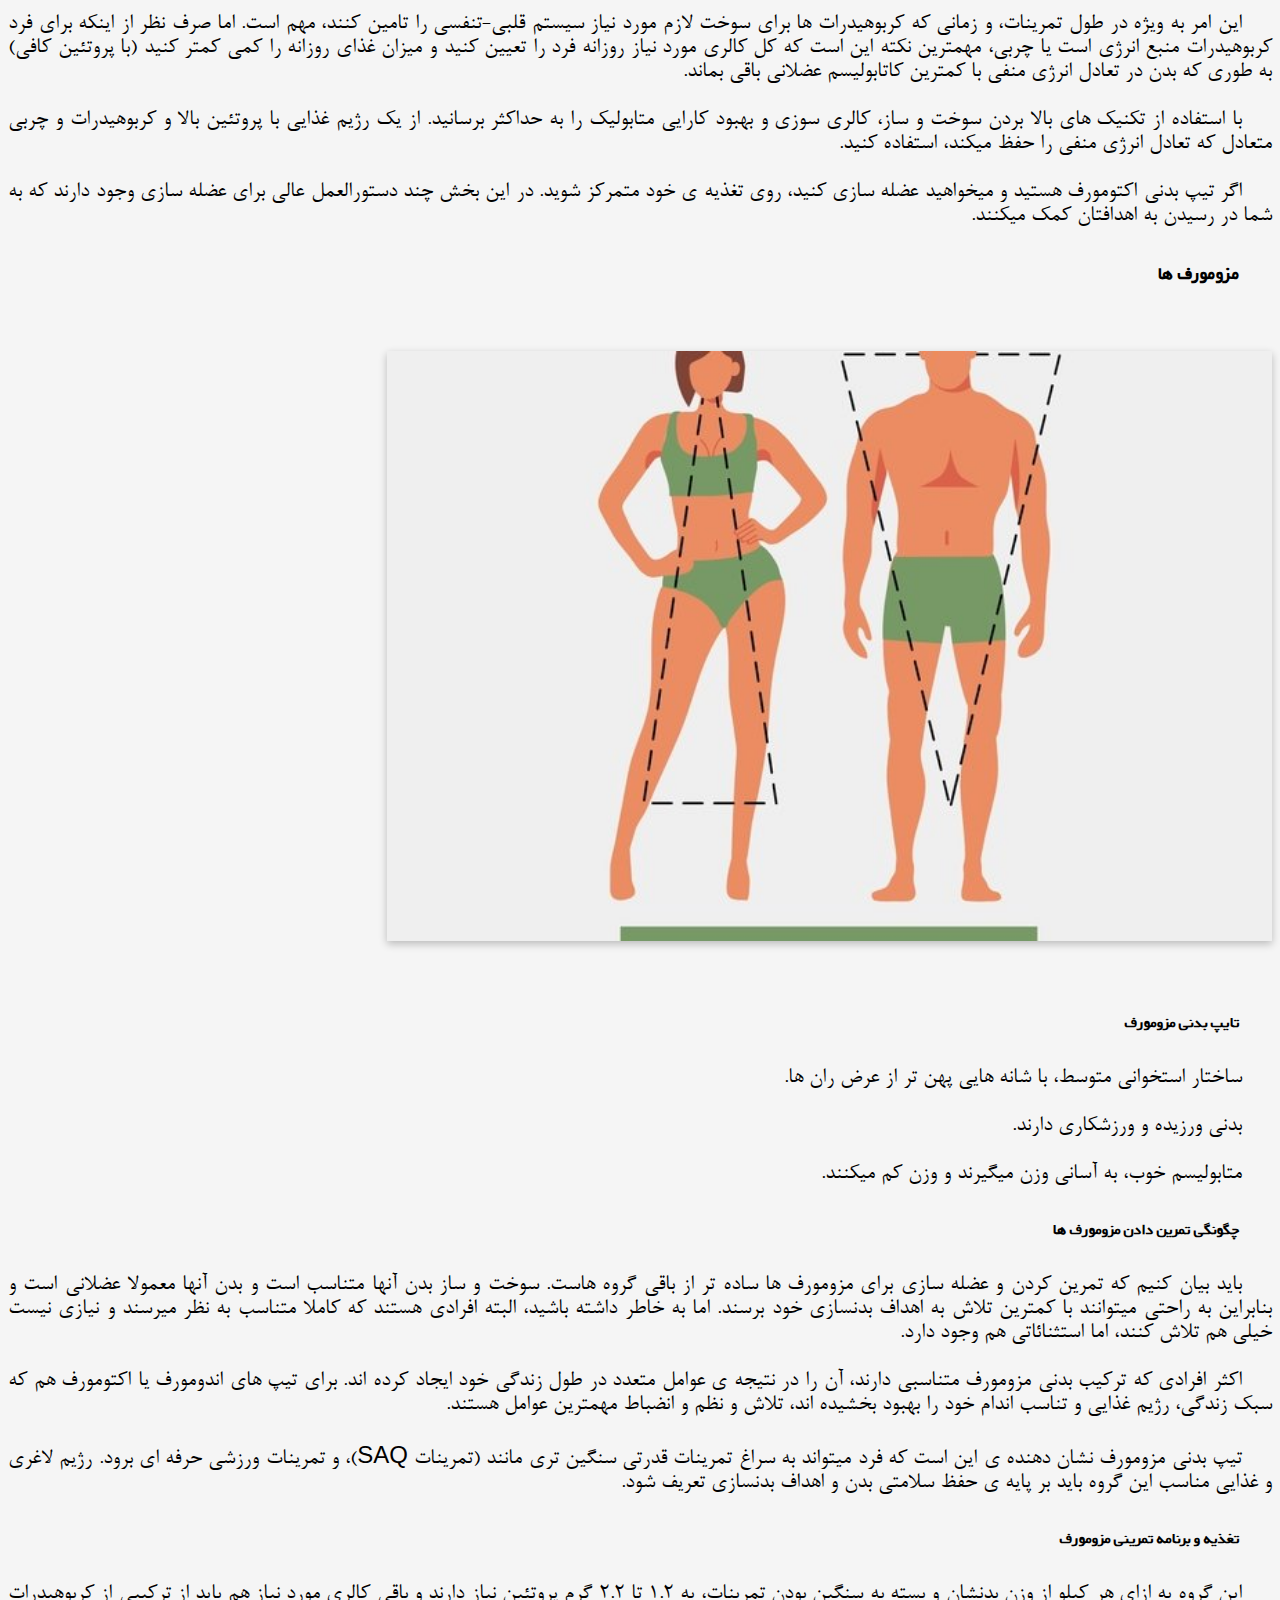
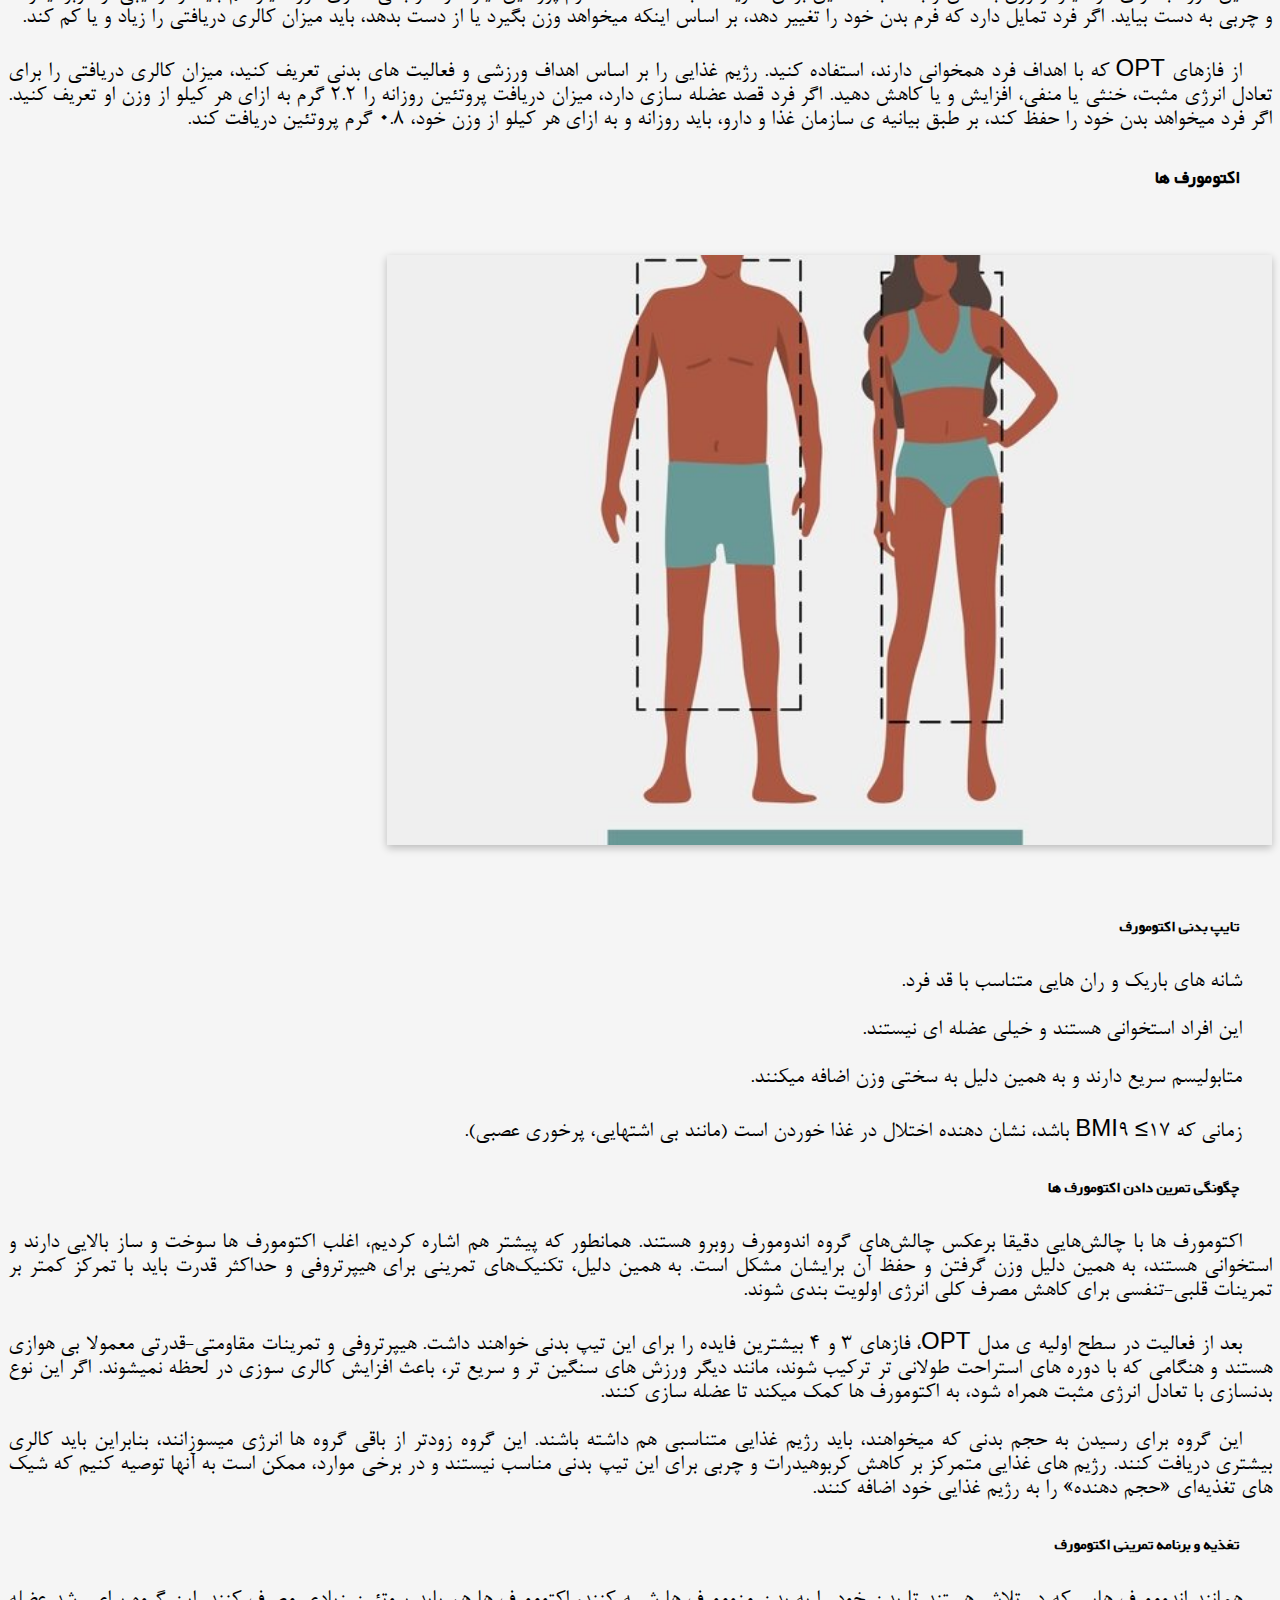
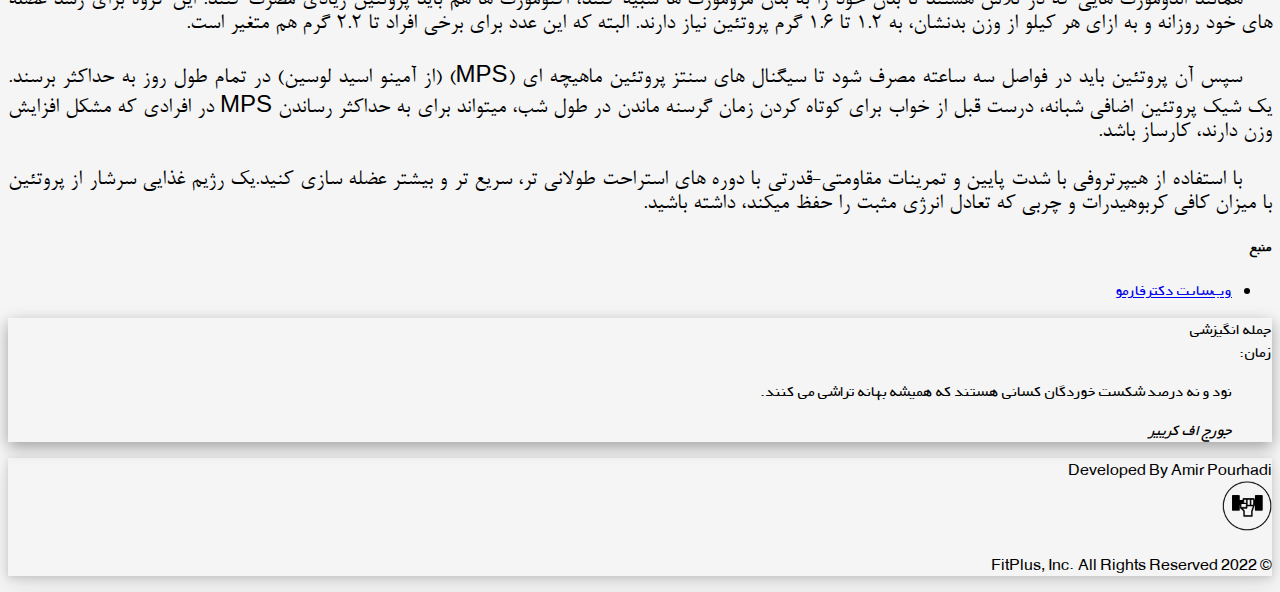
<file: articles/bodyTypes.html>
<!DOCTYPE html>
<html lang="en">
<head>
  <!-- Meta Tags -->
  <meta charset="UTF-8" />
  <meta content="IE=edge" http-equiv="X-UA-Compatible" />
  <meta content="width=device-width, initial-scale=1.0" name="viewport" />

  <title>FitPlus | Calories</title>
  <link href="../images/favicon.svg" rel="shortcut icon" type="image/x-icon" />

  <!-- Bootstrap CSS -->
  <link
    crossorigin="anonymous"
    href="https://cdn.jsdelivr.net/npm/bootstrap@5.2.0/dist/css/bootstrap.min.css"
    integrity="sha384-gH2yIJqKdNHPEq0n4Mqa/HGKIhSkIHeL5AyhkYV8i59U5AR6csBvApHHNl/vI1Bx"
    rel="stylesheet"
  />

  <!-- Bootstrap Icons -->
  <link href="https://cdn.jsdelivr.net/npm/bootstrap-icons@1.9.1/font/bootstrap-icons.css" rel="stylesheet" />

  <!-- Fonts -->
  <link href="../fonts/fonts.css" rel="stylesheet" />

  <!-- Main Style -->
  <link href="../styles/style.css" rel="stylesheet" />

  <!-- Bootstrap JS -->
  <script
    crossorigin="anonymous"
    integrity="sha384-A3rJD856KowSb7dwlZdYEkO39Gagi7vIsF0jrRAoQmDKKtQBHUuLZ9AsSv4jD4Xa"
    src="https://cdn.jsdelivr.net/npm/bootstrap@5.2.0/dist/js/bootstrap.bundle.min.js"
  ></script>

  <!-- Scripts -->
  <script async defer src="../scripts/qoute.js"></script>
</head>
<body>
<!-- -------------------------------- Navbar --------------------------------- -->
<nav class="navbar soft-shadow navbar-expand-lg bg-light fs-5" id="main-nav">
  <div class="container">
    <a class="navbar-brand d-flex align-items-center fs-3" href="../pages/home.html">
      <img alt="لوگو" class="d-inline-block ms-3" height="50" src="../images/logo/logo_no-text.png" />
      فیت پلاس
    </a>

    <button
      aria-controls="navbarSupportedContent"
      aria-expanded="false"
      aria-label="Toggle navigation"
      class="navbar-toggler"
      data-bs-target="#navbarSupportedContent"
      data-bs-toggle="collapse"
      type="button"
    >
      <span class="navbar-toggler-icon"></span>
    </button>

    <div class="collapse navbar-collapse" id="navbarSupportedContent">
      <ul class="navbar-nav mx-auto">
        <li class="nav-item ms-5">
          <a class="nav-link" href="../pages/home.html">صفحه نخست</a>
        </li>

        <li class="nav-item ms-5">
          <a class="nav-link" href="../pages/calories.html">کالری غذاها</a>
        </li>

        <li class="nav-item ms-5">
          <a class="nav-link" href="../pages/supplements.html">مکمل</a>
        </li>

        <li class="nav-item ms-5">
          <a class="nav-link" href="../pages/sleep.html">خواب</a>
        </li>

        <li class="nav-item dropdown ms-5">
          <a aria-expanded="false" class="nav-link dropdown-toggle active" data-bs-toggle="dropdown" role="button">
            مقالات
          </a>
          <ul class="dropdown-menu text-end">
            <li>
              <a class="dropdown-item" href="../articles/warmUp.html"> گرم کردن و سرد کردن </a>
            </li>
            <li>
              <a class="dropdown-item" href="../articles/correctExercies.html"> تمرینات اصلاحی </a>
            </li>
            <li>
              <a aria-current="page" class="dropdown-item active" href="../articles/bodyTypes.html"
              >انواع تیپ‌ بدنی</a
              >
            </li>
            <li><a class="dropdown-item" href="../articles/exerciseSystems.html">سیستم‌های تمرینی</a></li>
          </ul>
        </li>

        <li class="nav-item ms-5">
          <a class="nav-link" href="../pages/about.html">درباره من</a>
        </li>
      </ul>
    </div>
  </div>
</nav>

<main class="container pb-5">
  <!-- ------------------------------- Article ------------------------------- -->
  <section class="row gx-5 my-5">
    <article class="col-10 mx-auto">
      <h1>انواع تیپ بدنی در بدنسازی (اکتومورف،مزومورف و اندومورف)</h1>
      <img alt="تصویر یک" class="rounded mx-auto d-block" src="../images/articles/bodyTypes/1.jpg" />

      <h3>تیپ بدنی چیست؟</h3>

      <p>
        تیپ بدنی یا سوماتوتایپ، به سه نوع کلی ترکیبات بدنی افراد مختلف اشاره دارد. این ایده اولین بار توسط دکتر
        دابلیو. اچ. شلدون و در دهه ی 1940 بیان شد، او سه تیپ اصلی را اندومورف، مزومورف و اکتومورف نامید. در ابتدا
        باور بر این بود که سوماتوتایپ فرد غیر قابل تغییر است و ویژگی های روانی و فیزیولوژیکی فرد بر اساس تیپ بدنی او
        رشد پیدا میکنند.
      </p>
      <p>
        بر اساس نظریه شلدون، اندومورف ها بدنی همیشه گرد و نرم دارند، مزومورف ها همیشه مربعی و عضلانی هستند و
        اکتومورف ها هم همیشه باریک هستند و استخوان بندی ریز دارند.
      </p>
      <p>
        او بیان کرد که این تیپ های بدنی روی شخصیت افراد تاثیر دارد و و نام‌ ها به این دلیل انتخاب شدند که او معتقد
        بود ویژگی‌های غالب هر سوماتوتایپ در هسته ی وجودی او شکل گرفته و این ویژگی ها از رشد ترجیحی لایه ‌های جنینی
        آندودرمال، مزودرمی یا اکتودرمی پیش از تولد ناشی می‌شوند.
      </p>

      <h3>چگونه تیپ بدنی خود را بشناسیم؟</h3>
      <p>
        بر اساس تمامی این نکات، شناسایی تیپ بدنی فعلی برای متخصصان تناسب اندام کاملا ضروری است. یک بررسی ساده از تیپ
        بدنی میتواند موقعیت های فیزیولوژیکی مختلفی که فرد ممکن است با آنها دست و پنجه نرم کند را به شما بشناساند و
        به شما امکان دهد که راه حل هایی متناسب با هر موقعیت را انتخاب کنید. از ویژگی های سوماتوتایپ زیر کمک بگیرید
        تا تیپ بدنی هر فرد را بهتر بشناسید:
      </p>

      <h3>اندومورف ها</h3>
      <img alt="تصویر دو" class="rounded mx-auto d-block" src="../images/articles/bodyTypes/2.jpg" />

      <h4>تایپ بدنی اندومورف</h4>
      <p>ساختار استخوانی محکم، بخش میانی پهن و باسن بزرگ</p>
      <p>به نسبت دیگر تیپ های بدنی، چربی بیشتری در سراسر بدن دارند.</p>
      <p>به سرعت وزن میگیرند و به کندی آن را از دست میدهند.</p>
      <p>
        متابولیسم آنها به طور طبیعی کند است، که این ممکن است به دلیل بیماری های مزمن (به عنوان مثال، کمبود تیروئید،
        دیابت) و یا نتیجه یک سبک زندگی بی تحرک و تعادل انرژی روزانه مثبت باشد.
      </p>

      <h4>چگونگی تمرین دادن اندومورف ها</h4>
      <p>
        اندومورف ‌ها باید روی تمرینات مرتبط با کاهش چربی (چربی سوزی) تمرکز کنند تا به ترکیب بدنی مطلوب خود و البته
        بهبود عملکرد سیستم قلبی-تنفسی دست پیدا کنند. تمرینات مقاومتی باید روی تقویت عضلات و تثبیت مفاصل تمرکز داشته
        باشد تا فرد زندگی بهتری را تجربه کند؛ اما به طور کلی اندومورف ها باید بیشتر از باقی موارد روی بهبود سیستم
        قلبی-تنفسی و کاهش چربی متمرکز بمانند.
      </p>
      <p>
        در باشگاه، روی فاز 1 و فاز 2 OPT کار کنید، اما بیشتر تمرینات را روی سوخت و ساز بدن فرد پایه گذاری کنید. از
        دوره های استراحت کوتاه و تمرینات مقاومتی و البته مقادیر زیادی پلایومتریک (در محدوده تحمل فرد) استفاده کنید و
        تا حد امکان زمان باقی مانده را به کاردیو حالت ثابت اختصاص دهید.
      </p>
      <p>
        تمرینات بی هوازی و هوازی مستمر به اندومورف ها کمک میکنند تا سوخت و ساز بدن خود را بالا ببرند و انرژی مورد
        نیاز روزانه ی بدن خود را افزایش دهند. به علاوه، به افرادی که اندومورفیک هستند توصیه کنید فاکتور ترموژنز
        فعالیت غیر ورزشی (NEAT) خود را تا آنجا که ممکن است بالا ببرند و در زمان هایی که در باشگاه نیستند تحرک بیشتری
        داشته باشند. به طور کلی، برای این تیپ بدنی، کاهش بی تحرکی برابر است با غلبه کردن بر تمامی چالش های متابولیک.
      </p>
      <p>
        از آنجا که این گروه متابولیسم پایینی دارند (مهم نیست که دلیل آن چیست) و مازاد انرژی در بدن آنها ذخیره میشود
        (چربی)، رژیم غذایی آنها باید روی از دست دادن چربی و در عین حال عضله سازی متمرکز باشد. برای رسیدن به این
        اهداف باید یک رژیم غذایی کم کالری و سرشار از پروتئین پیشنهاد بدهید. این رژیم باید حاوی 2.2 گرم پروتئین به
        ازای هر کیلو وزن فرد باشد (و گاهی حتی بیش از 2.2 گرم)، این رژیم غذایی در طی فرایند مصرف کالری کمتر و کاهش
        وزن، از بافت عضلانی حال حاضر بدن ورزشکار محافظت میکند.
      </p>

      <h4>تغذیه و برنامه تمرینی اندومورف</h4>
      <p>
        پس از اطمینان از برآورده شدن نیاز روزانه ی فرد به پروتئین، مقدار کالری باقیمانده میتواند از هر رژیم غذایی
        حاوی کربوهیدرات و چربی که فرد به آن تمایل دارد، به دست آید. برخی ممکن است رژیم “کتوژنیک” بسیار کم کربوهیدرات
        را ترجیح دهند، این رژیم به آنها کمک میکند که در طول روز چربی بیشتری بسوزانند، در حالی که برخی دیگر ممکن است
        بدون دریافت کربوهیدرات کافی در رژیم غذایی خود، به هیپوگلیسمی (افتادن قند خون) و تهوع مبتلا شوند.
      </p>
      <p>
        این امر به ویژه در طول تمرینات، و زمانی که کربوهیدرات ها برای سوخت لازم مورد نیاز سیستم قلبی-تنفسی را تامین
        کنند، مهم است. اما صرف نظر از اینکه برای فرد کربوهیدرات منبع انرژی است یا چربی، مهمترین نکته این است که کل
        کالری مورد نیاز روزانه فرد را تعیین کنید و میزان غذای روزانه را کمی کمتر کنید (با پروتئین کافی) به طوری که
        بدن در تعادل انرژی منفی با کمترین کاتابولیسم عضلانی باقی بماند.
      </p>
      <p>
        با استفاده از تکنیک های بالا بردن سوخت و ساز، کالری سوزی و بهبود کارایی متابولیک را به حداکثر برسانید. از یک
        رژیم غذایی با پروتئین بالا و کربوهیدرات و چربی متعادل که تعادل انرژی منفی را حفظ میکند، استفاده کنید.
      </p>
      <p>
        اگر تیپ بدنی اکتومورف هستید و میخواهید عضله سازی کنید، روی تغذیه ی خود متمرکز شوید. در این بخش چند
        دستورالعمل عالی برای عضله سازی وجود دارند که به شما در رسیدن به اهدافتان کمک میکنند.
      </p>

      <h3>مزومورف ها</h3>
      <img alt="تصویر سه" class="rounded mx-auto d-block" src="../images/articles/bodyTypes/3.jpg" />

      <h4>تایپ بدنی مزومورف</h4>
      <p>ساختار استخوانی متوسط، با شانه هایی پهن تر از عرض ران ها.</p>
      <p>بدنی ورزیده و ورزشکاری دارند.</p>
      <p>متابولیسم خوب، به آسانی وزن میگیرند و وزن کم میکنند.</p>

      <h4>چگونگی تمرین دادن مزومورف ها</h4>
      <p>
        باید بیان کنیم که تمرین کردن و عضله سازی برای مزومورف ها ساده تر از باقی گروه هاست. سوخت و ساز بدن آنها
        متناسب است و بدن آنها معمولا عضلانی است و بنابراین به راحتی میتوانند با کمترین تلاش به اهداف بدنسازی خود
        برسند. اما به خاطر داشته باشید، البته افرادی هستند که کاملا متناسب به نظر میرسند و نیازی نیست خیلی هم تلاش
        کنند، اما استثنائاتی هم وجود دارد.
      </p>
      <p>
        اکثر افرادی که ترکیب بدنی مزومورف متناسبی دارند، آن را در نتیجه ی عوامل متعدد در طول زندگی خود ایجاد کرده
        اند. برای تیپ های اندومورف یا اکتومورف هم که سبک زندگی، رژیم غذایی و تناسب اندام خود را بهبود بخشیده اند،
        تلاش و نظم و انضباط مهمترین عوامل هستند.
      </p>
      <p>
        تیپ بدنی مزومورف نشان دهنده ی این است که فرد میتواند به سراغ تمرینات قدرتی سنگین تری مانند (تمرینات SAQ)، و
        تمرینات ورزشی حرفه ای برود. رژیم لاغری و غذایی مناسب این گروه باید بر پایه ی حفظ سلامتی بدن و اهداف بدنسازی
        تعریف شود.
      </p>

      <h4>تغذیه و برنامه تمرینی مزومورف</h4>
      <p>
        این گروه به ازای هر کیلو از وزن بدنشان و بسته به سنگین بودن تمرینات، به 1.2 تا 2.2 گرم پروتئین نیاز دارند و
        باقی کالری مورد نیاز هم باید از ترکیبی از کربوهیدرات و چربی به دست بیاید. اگر فرد تمایل دارد که فرم بدن خود
        را تغییر دهد، بر اساس اینکه میخواهد وزن بگیرد یا از دست بدهد، باید میزان کالری دریافتی را زیاد و یا کم کند.
      </p>
      <p>
        از فازهای OPT که با اهداف فرد همخوانی دارند، استفاده کنید. رژیم غذایی را بر اساس اهداف ورزشی و فعالیت های
        بدنی تعریف کنید، میزان کالری دریافتی را برای تعادل انرژی مثبت، خنثی یا منفی، افزایش و یا کاهش دهید. اگر فرد
        قصد عضله سازی دارد، میزان دریافت پروتئین روزانه را 2.2 گرم به ازای هر کیلو از وزن او تعریف کنید. اگر فرد
        میخواهد بدن خود را حفظ کند، بر طبق بیانیه ی سازمان غذا و دارو، باید روزانه و به ازای هر کیلو از وزن خود، 0.8
        گرم پروتئین دریافت کند.
      </p>

      <h3>اکتومورف ها</h3>
      <img alt="تصویر چهار" class="rounded mx-auto d-block" src="../images/articles/bodyTypes/4.jpg" />

      <h4>تایپ بدنی اکتومورف</h4>
      <p>شانه های باریک و ران هایی متناسب با قد فرد.</p>
      <p>این افراد استخوانی هستند و خیلی عضله ای نیستند.</p>
      <p>متابولیسم سریع دارند و به همین دلیل به سختی وزن اضافه میکنند.</p>
      <p>زمانی که BMI9 ≤17 باشد، نشان دهنده اختلال در غذا خوردن است (مانند بی اشتهایی، پرخوری عصبی).</p>

      <h4>چگونگی تمرین دادن اکتومورف ها</h4>
      <p>
        اکتومورف ها با چالش‌هایی دقیقا برعکس چالش‌های گروه اندومورف روبرو هستند. همانطور که پیشتر هم اشاره کردیم،
        اغلب اکتومورف ها سوخت و ساز بالایی دارند و استخوانی هستند، به همین دلیل وزن گرفتن و حفظ آن برایشان مشکل است.
        به همین دلیل، تکنیک‌های تمرینی برای هیپرتروفی و ​​حداکثر قدرت باید با تمرکز کمتر بر تمرینات قلبی-تنفسی برای
        کاهش مصرف کلی انرژی اولویت ‌بندی شوند.
      </p>

      <p>
        بعد از فعالیت در سطح اولیه ی مدل OPT، فازهای 3 و 4 بیشترین فایده را برای این تیپ بدنی خواهند داشت. هیپرتروفی
        و ​​تمرینات مقاومتی-قدرتی معمولا بی هوازی هستند و هنگامی که با دوره های استراحت طولانی تر ترکیب شوند، مانند
        دیگر ورزش های سنگین تر و سریع تر، باعث افزایش کالری سوزی در لحظه نمیشوند. اگر این نوع بدنسازی با تعادل انرژی
        مثبت همراه شود، به اکتومورف ها کمک میکند تا عضله سازی کنند.
      </p>
      <p>
        این گروه برای رسیدن به حجم بدنی که میخواهند، باید رژیم غذایی متناسبی هم داشته باشند. این گروه زودتر از باقی
        گروه ها انرژی میسوزانند، بنابراین باید کالری بیشتری دریافت کنند. رژیم ‌های غذایی متمرکز بر کاهش کربوهیدرات و
        چربی برای این تیپ بدنی مناسب نیستند و در برخی موارد، ممکن است به آنها توصیه کنیم که شیک ‌های تغذیه‌ای «حجم
        دهنده» را به رژیم غذایی خود اضافه کنند.
      </p>

      <h4>تغذیه و برنامه تمرینی اکتومورف</h4>
      <p>
        همانند اندومورف هایی که در تلاش هستند تا بدن خود را به بدن مزومورف ها شبیه کنند، اکتومورف ها هم باید پروتئین
        زیادی مصرف کنند. این گروه برای رشد عضله های خود روزانه و به ازای هر کیلو از وزن بدنشان، به 1.2 تا 1.6 گرم
        پروتئین نیاز دارند. البته که این عدد برای برخی افراد تا 2.2 گرم هم متغیر است.
      </p>
      <p>
        سپس آن پروتئین باید در فواصل سه ساعته مصرف شود تا سیگنال های سنتز پروتئین ماهیچه ای (MPS) (از آمینو اسید
        لوسین) در تمام طول روز به حداکثر برسند. یک شیک پروتئین اضافی شبانه، درست قبل از خواب برای کوتاه کردن زمان
        گرسنه ماندن در طول شب، میتواند برای به حداکثر رساندن MPS در افرادی که مشکل افزایش وزن دارند، کارساز باشد.
      </p>
      <p>
        با استفاده از هیپرتروفی با شدت پایین و تمرینات مقاومتی-قدرتی با دوره های استراحت طولانی تر، سریع تر و بیشتر
        عضله سازی کنید.یک رژیم غذایی سرشار از پروتئین با میزان کافی کربوهیدرات و چربی که تعادل انرژی مثبت را حفظ
        میکند، داشته باشید.
      </p>

      <h5>منبع</h5>
      <ul>
        <li>
          <a class="link-primary text-decoration-none" href="https://drpharmo.com/body-type/">
            وب‌سایت دکترفارمو
          </a>
        </li>
      </ul>
    </article>
  </section>

  <!-- -------------------------------- Quote -------------------------------- -->
  <div class="card card-shadow">
    <div class="card-header d-flex align-items-center justify-content-between fw-bold">
      <span>جمله انگیزشی</span>
      <div>
        <span>زمان: </span>
        <span class="fs-5" id="time"></span>
      </div>
    </div>
    <div class="card-body">
      <blockquote class="blockquote">
        <p id="quote"></p>
        <div class="blockquote-footer text-start">
          <cite id="quote-author" title="Source Title"></cite>
        </div>
      </blockquote>
    </div>
  </div>
</main>

<!-- ------------------------------- Footer -------------------------------- -->
<footer
  class="d-flex flex-wrap justify-content-center justify-content-md-around align-items-center p-3 fs-5 soft-shadow"
>
  <div class="col-md-4 mb-0 text-muted text-center">
    <span class="me-2">Developed By Amir Pourhadi</span>
  </div>

  <a
    class="col-md-4 d-none d-lg-flex align-items-center justify-content-center link-dark text-decoration-none"
    href="#"
  >
    <img alt="لوگو" class="d-inline-block align-text-top ms-3" height="50" src="../images/logo/logo_no-text.png" />
  </a>

  <p class="col-md-4 mb-0 text-muted text-center">&copy; 2022 FitPlus, Inc. All Rights Reserved</p>
</footer>
</body>
</html>
</file>
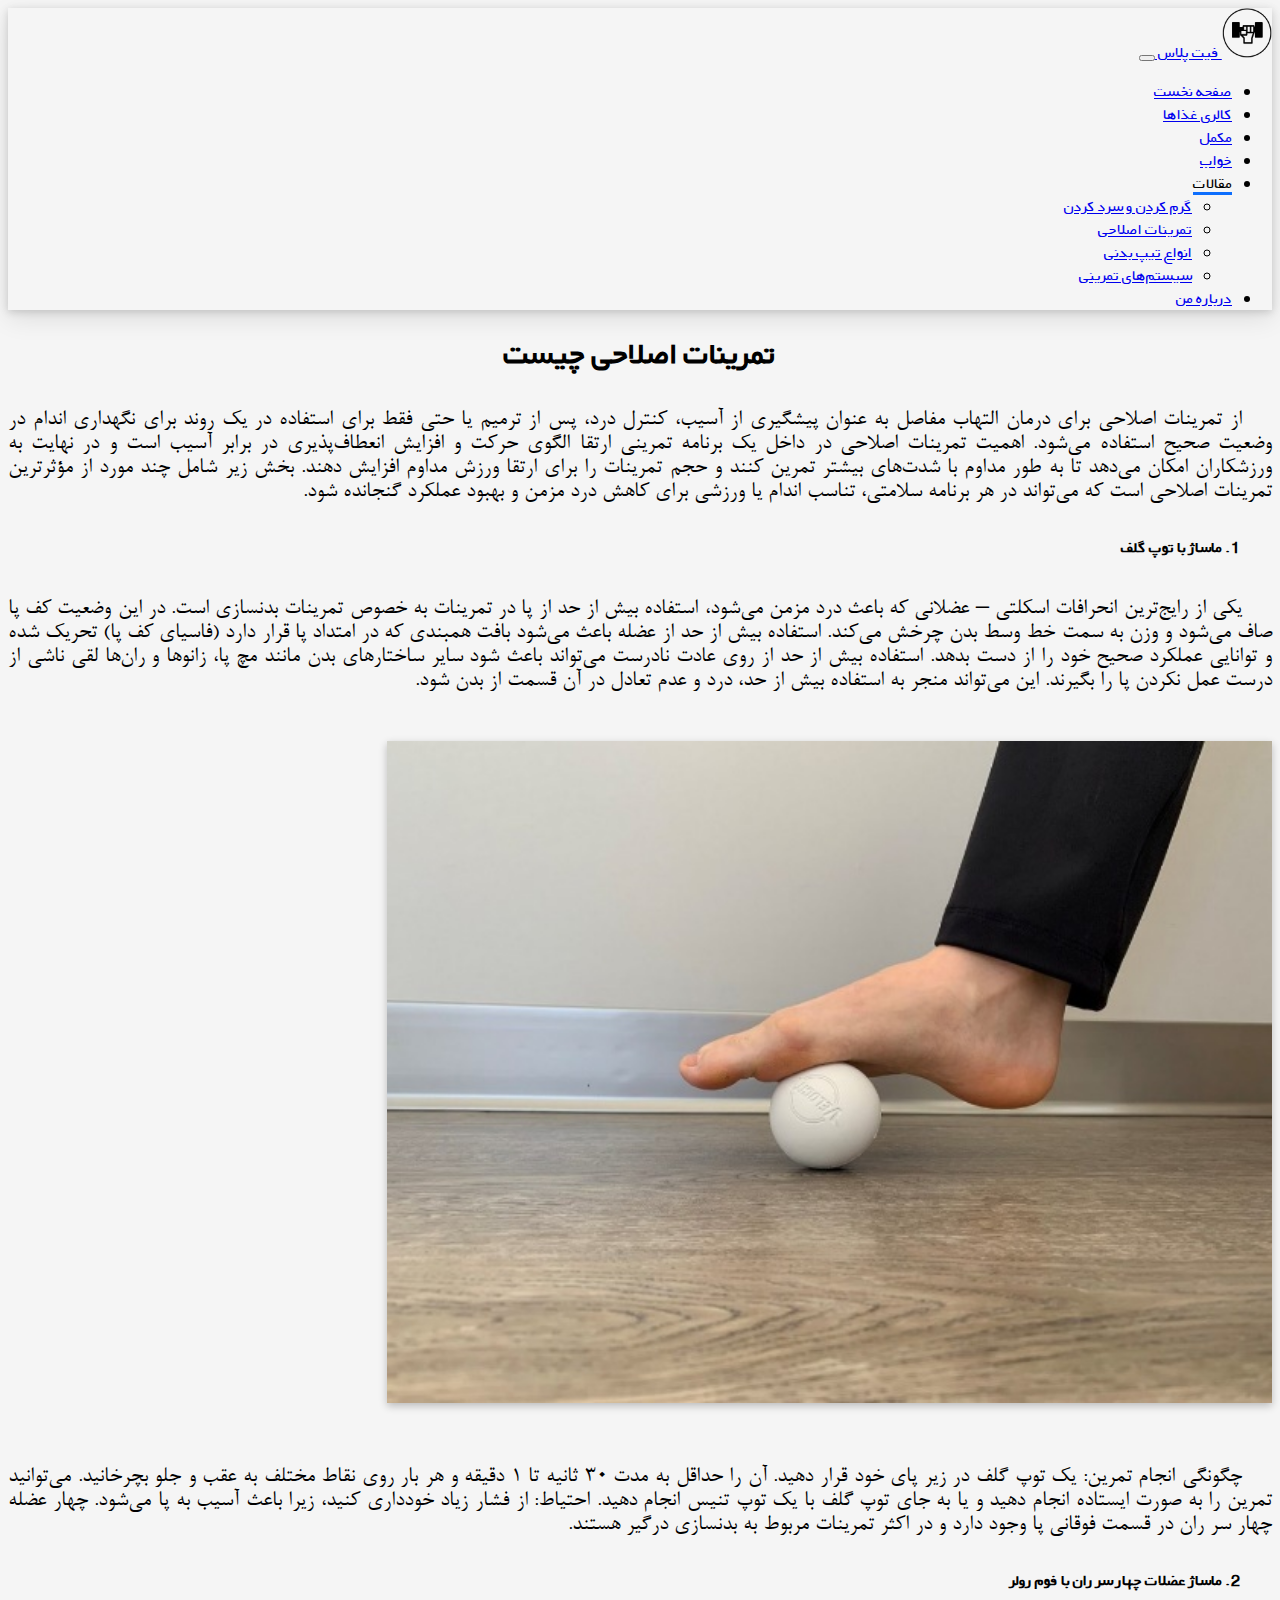
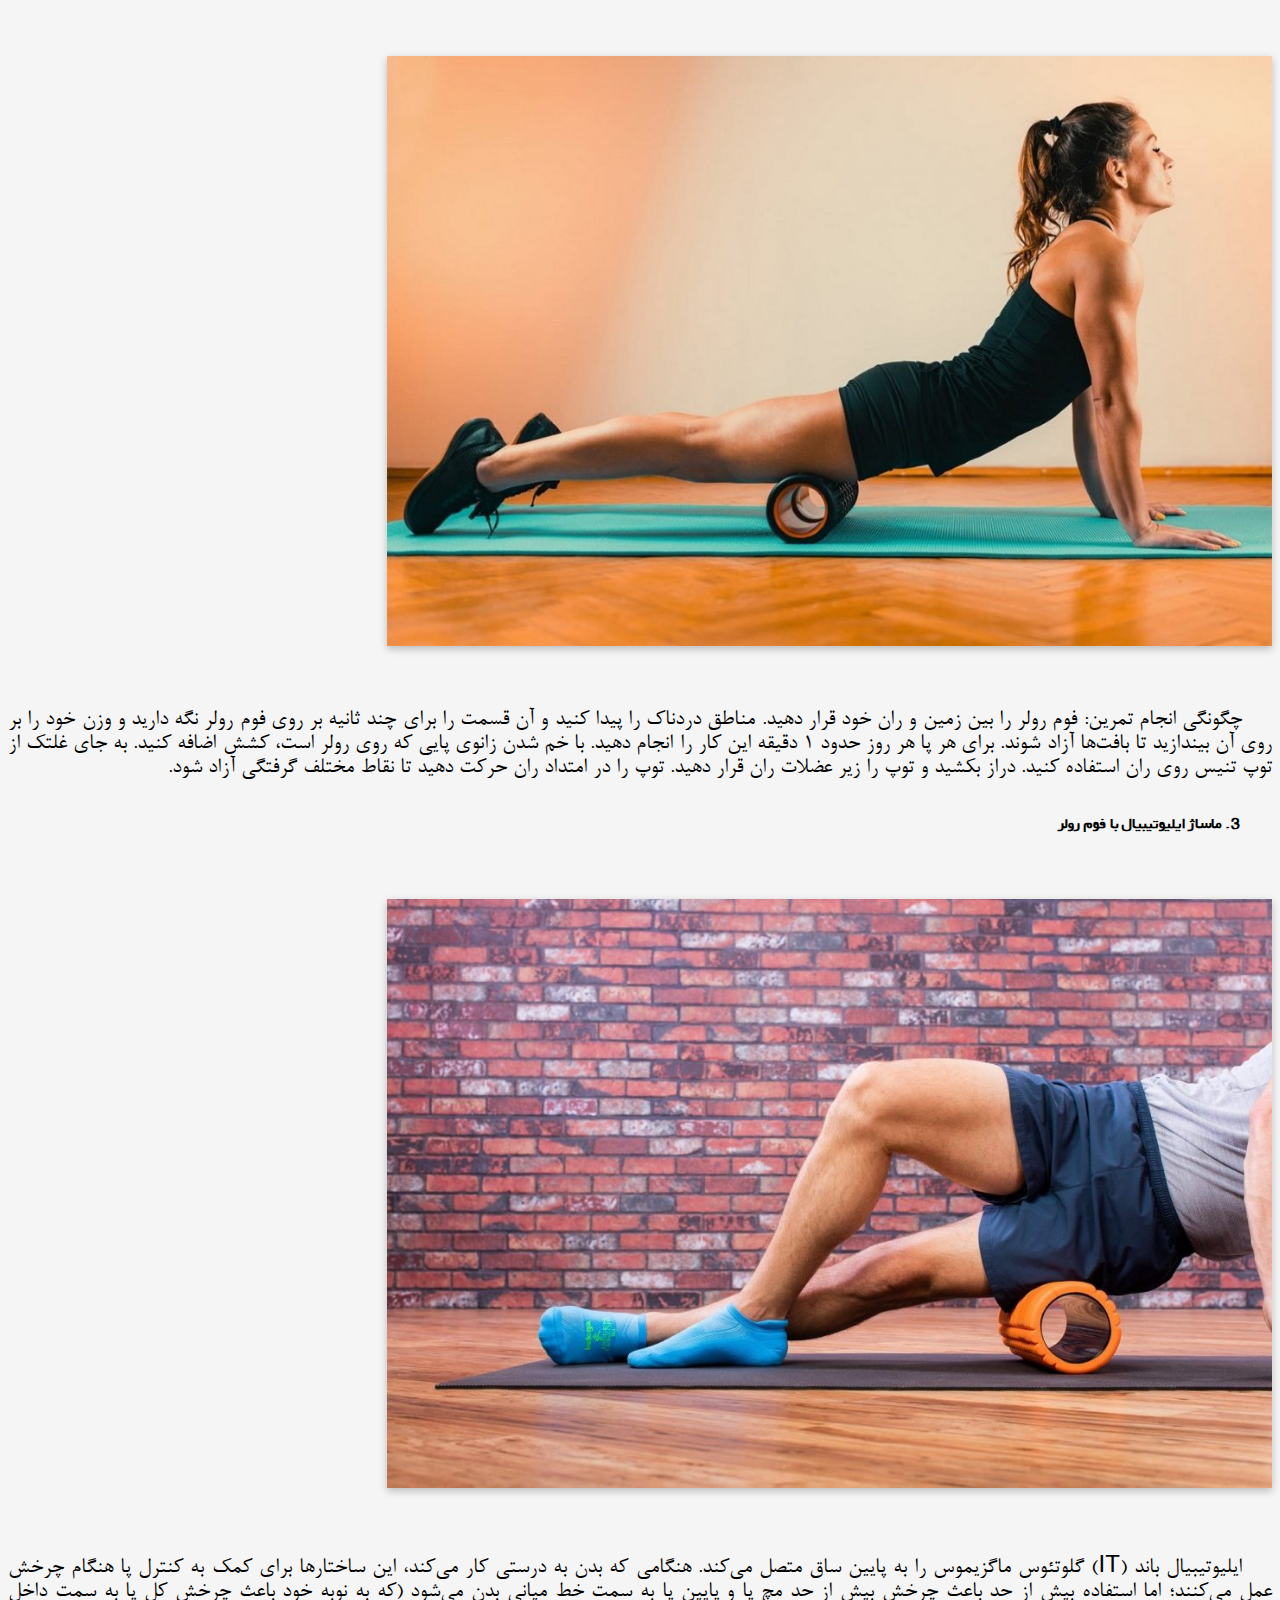
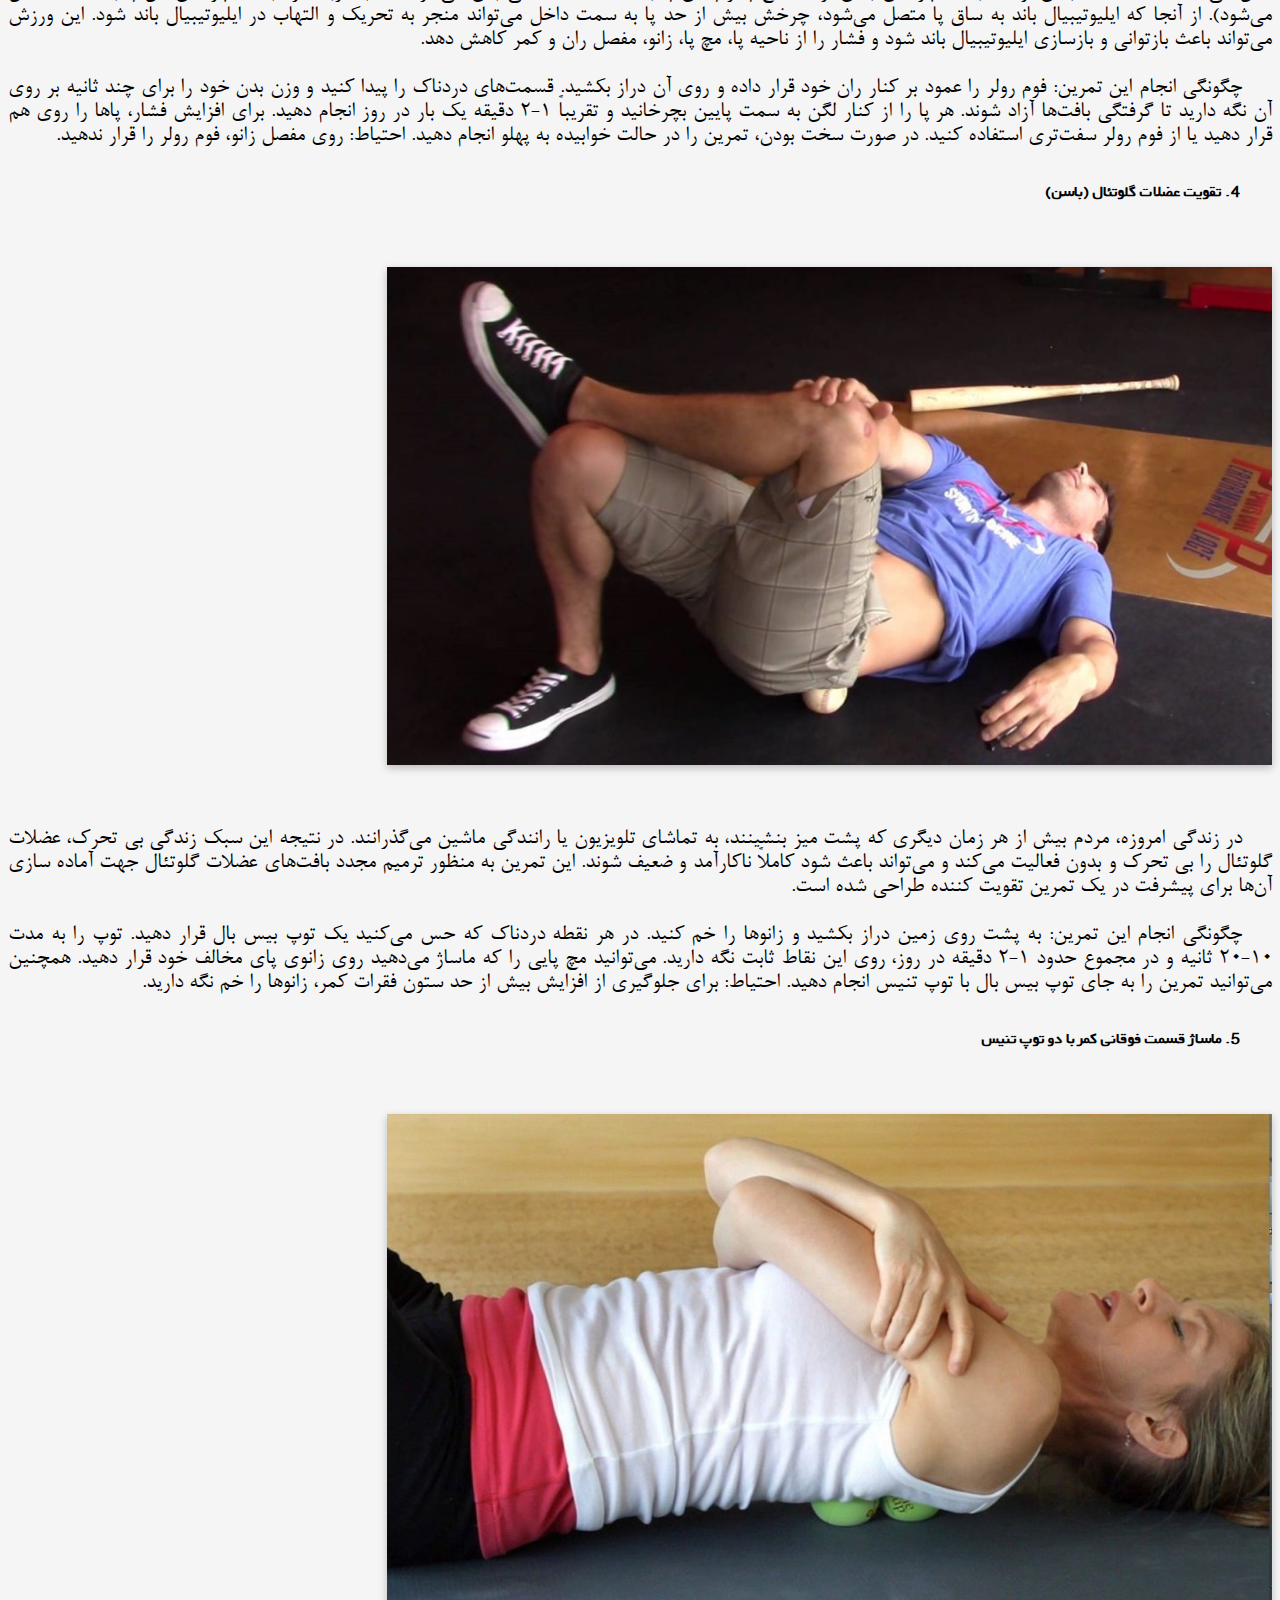
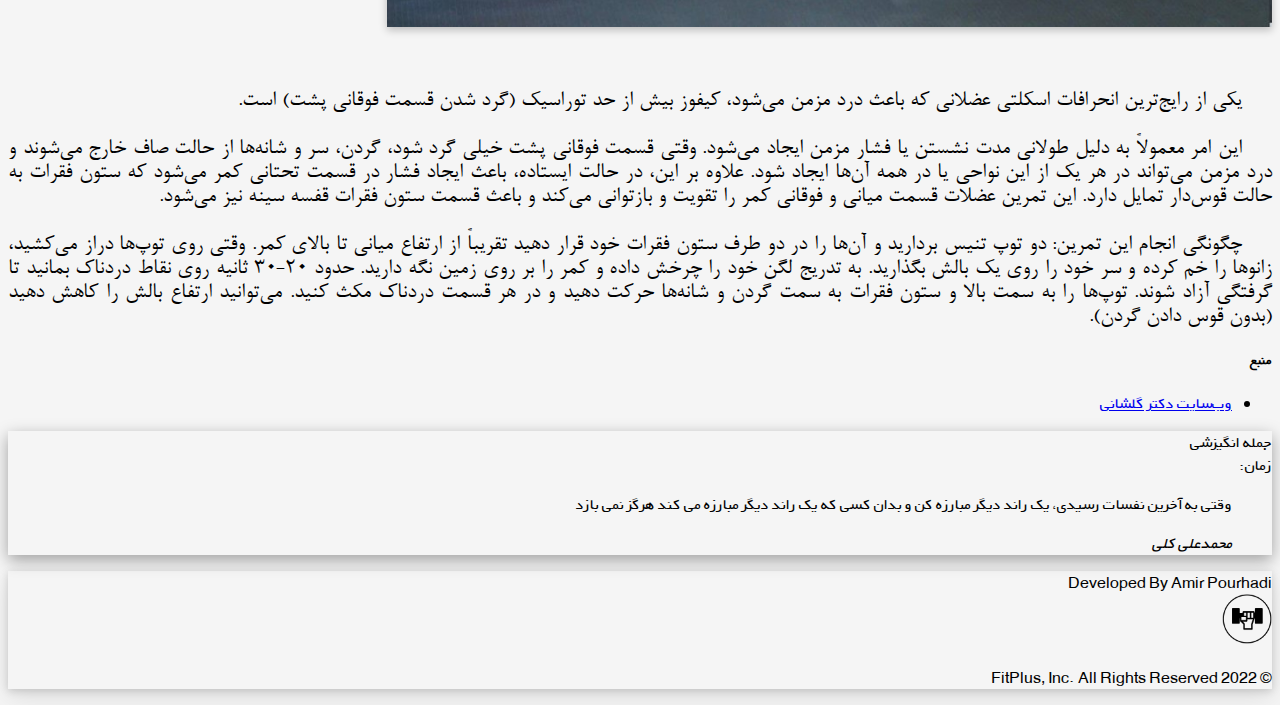
<file: articles/correctExercies.html>
<!DOCTYPE html>
<html lang="en">
<head>
  <!-- Meta Tags -->
  <meta charset="UTF-8" />
  <meta content="IE=edge" http-equiv="X-UA-Compatible" />
  <meta content="width=device-width, initial-scale=1.0" name="viewport" />

  <title>FitPlus | Calories</title>
  <link href="../images/favicon.svg" rel="shortcut icon" type="image/x-icon" />

  <!-- Bootstrap CSS -->
  <link
    crossorigin="anonymous"
    href="https://cdn.jsdelivr.net/npm/bootstrap@5.2.0/dist/css/bootstrap.min.css"
    integrity="sha384-gH2yIJqKdNHPEq0n4Mqa/HGKIhSkIHeL5AyhkYV8i59U5AR6csBvApHHNl/vI1Bx"
    rel="stylesheet"
  />

  <!-- Bootstrap Icons -->
  <link href="https://cdn.jsdelivr.net/npm/bootstrap-icons@1.9.1/font/bootstrap-icons.css" rel="stylesheet" />

  <!-- Fonts -->
  <link href="../fonts/fonts.css" rel="stylesheet" />

  <!-- Main Style -->
  <link href="../styles/style.css" rel="stylesheet" />

  <!-- Bootstrap JS -->
  <script
    crossorigin="anonymous"
    integrity="sha384-A3rJD856KowSb7dwlZdYEkO39Gagi7vIsF0jrRAoQmDKKtQBHUuLZ9AsSv4jD4Xa"
    src="https://cdn.jsdelivr.net/npm/bootstrap@5.2.0/dist/js/bootstrap.bundle.min.js"
  ></script>

  <!-- Scripts -->
  <script async defer src="../scripts/qoute.js"></script>
</head>
<body>
<!-- -------------------------------- Navbar --------------------------------- -->
<nav class="navbar soft-shadow navbar-expand-lg bg-light fs-5" id="main-nav">
  <div class="container">
    <a class="navbar-brand d-flex align-items-center fs-3" href="../pages/home.html">
      <img alt="لوگو" class="d-inline-block ms-3" height="50" src="../images/logo/logo_no-text.png" />
      فیت پلاس
    </a>

    <button
      aria-controls="navbarSupportedContent"
      aria-expanded="false"
      aria-label="Toggle navigation"
      class="navbar-toggler"
      data-bs-target="#navbarSupportedContent"
      data-bs-toggle="collapse"
      type="button"
    >
      <span class="navbar-toggler-icon"></span>
    </button>

    <div class="collapse navbar-collapse" id="navbarSupportedContent">
      <ul class="navbar-nav mx-auto">
        <li class="nav-item ms-5">
          <a class="nav-link" href="../pages/home.html">صفحه نخست</a>
        </li>

        <li class="nav-item ms-5">
          <a class="nav-link" href="../pages/calories.html">کالری غذاها</a>
        </li>

        <li class="nav-item ms-5">
          <a class="nav-link" href="../pages/supplements.html">مکمل</a>
        </li>

        <li class="nav-item ms-5">
          <a class="nav-link" href="../pages/sleep.html">خواب</a>
        </li>

        <li class="nav-item dropdown ms-5">
          <a aria-expanded="false" class="nav-link dropdown-toggle active" data-bs-toggle="dropdown" role="button">
            مقالات
          </a>
          <ul class="dropdown-menu text-end">
            <li>
              <a class="dropdown-item" href="../articles/warmUp.html"> گرم کردن و سرد کردن </a>
            </li>
            <li>
              <a aria-current="page" class="dropdown-item active" href="../articles/correctExercies.html">
                تمرینات اصلاحی
              </a>
            </li>
            <li><a class="dropdown-item" href="../articles/bodyTypes.html">انواع تیپ‌ بدنی</a></li>
            <li><a class="dropdown-item" href="../articles/exerciseSystems.html">سیستم‌های تمرینی</a></li>
          </ul>
        </li>

        <li class="nav-item ms-5">
          <a class="nav-link" href="../pages/about.html">درباره من</a>
        </li>
      </ul>
    </div>
  </div>
</nav>

<main class="container pb-5">
  <!-- ------------------------------- Article ------------------------------- -->
  <section class="row gx-5 my-5">
    <article class="col-10 mx-auto">
      <h1>تمرینات اصلاحی چیست</h1>
      <p>
        از تمرینات اصلاحی برای درمان التهاب مفاصل به عنوان پیشگیری از آسیب، کنترل درد، پس از ترمیم یا حتی فقط برای
        استفاده در یک روند برای نگهداری اندام در وضعیت صحیح استفاده می‌شود. اهمیت تمرینات اصلاحی در داخل یک برنامه
        تمرینی ارتقا الگوی حرکت و افزایش انعطاف‌پذیری در برابر آسیب است و در نهایت به ورزشکاران امکان می‌دهد تا به
        طور مداوم با شدت‌های بیشتر تمرین کنند و حجم تمرینات را برای ارتقا ورزش مداوم افزایش دهند. بخش زیر شامل چند
        مورد از مؤثرترین تمرینات اصلاحی است که می‌تواند در هر برنامه سلامتی، تناسب اندام یا ورزشی برای کاهش درد مزمن
        و بهبود عملکرد گنجانده شود.
      </p>

      <h4>1. ماساژ با توپ گلف</h4>
      <p>
        یکی از رایج‌ترین انحرافات اسکلتی – عضلانی که باعث درد مزمن می‌شود، استفاده بیش از حد از پا در تمرینات به
        خصوص تمرینات بدنسازی است. در این وضعیت کف پا صاف می‌شود و وزن به سمت خط وسط بدن چرخش می‌کند. استفاده بیش از
        حد از عضله باعث می‌شود بافت همبندی که در امتداد پا قرار دارد (فاسیای کف پا) تحریک شده و توانایی عملکرد صحیح
        خود را از دست بدهد. استفاده بیش از حد از روی عادت نادرست می‌تواند باعث شود سایر ساختارهای بدن مانند مچ پا،
        زانوها و ران‌ها لقی ناشی از درست عمل نکردن پا را بگیرند. این می‌تواند منجر به استفاده بیش از حد، درد و عدم
        تعادل در آن قسمت از بدن شود.
      </p>

      <img alt="تصویر یک" class="rounded mx-auto d-block" src="../images/articles/correctExercises/1.jpg" />
      <p>
        چگونگی انجام تمرین: یک توپ گلف در زیر پای خود قرار دهید. آن را حداقل به مدت ۳۰ ثانیه تا ۱ دقیقه و هر بار روی
        نقاط مختلف به عقب و جلو بچرخانید. می‌توانید تمرین را به صورت ایستاده انجام دهید و یا به جای توپ گلف با یک
        توپ تنیس انجام دهید. احتیاط: از فشار زیاد خودداری کنید، زیرا باعث آسیب به پا می‌شود. چهار عضله چهار سر ران
        در قسمت فوقانی پا وجود دارد و در اکثر تمرینات مربوط به بدنسازی درگیر هستند.
      </p>

      <h4>2. ماساژ عضلات چهار سر ران با فوم رولر</h4>
      <img alt="تصویر دو" class="rounded mx-auto d-block" src="../images/articles/correctExercises/2.jpg" />
      <p>
        چگونگی انجام تمرین: فوم رولر را بین زمین و ران خود قرار دهید. مناطق دردناک را پیدا کنید و آن قسمت را برای
        چند ثانیه بر روی فوم رولر نگه دارید و وزن خود را بر روی آن بیندازید تا بافت‌ها آزاد شوند. برای هر پا هر روز
        حدود ۱ دقیقه این کار را انجام دهید. با خم شدن زانوی پایی که روی رولر است، کشش اضافه کنید. به جای غلتک از توپ
        تنیس روی ران استفاده کنید. دراز بکشید و توپ را زیر عضلات ران قرار دهید. توپ را در امتداد ران حرکت دهید تا
        نقاط مختلف گرفتگی آزاد شود.
      </p>

      <h4>3. ماساژ ایلیوتیبیال با فوم رولر</h4>
      <img alt="تصویر سه" class="rounded mx-auto d-block" src="../images/articles/correctExercises/3.jpg" />
      <p>
        ایلیوتیبیال باند (IT) گلوتئوس ماگزیموس را به پایین ساق متصل می‌کند. هنگامی که بدن به درستی کار می‌کند، این
        ساختارها برای کمک به کنترل پا هنگام چرخش عمل می‌کنند؛ اما استفاده بیش از حد باعث چرخش بیش از حد مچ پا و
        پایین پا به سمت خط میانی بدن می‌شود (که به نوبه خود باعث چرخش کل پا به سمت داخل می‌شود). از آنجا که
        ایلیوتیبیال باند به ساق پا متصل می‌شود، چرخش بیش از حد پا به سمت داخل می‌تواند منجر به تحریک و التهاب در
        ایلیوتیبیال باند شود. این ورزش می‌تواند باعث بازتوانی و بازسازی ایلیوتیبیال باند شود و فشار را از ناحیه پا،
        مچ پا، زانو، مفصل ران و کمر کاهش دهد.
      </p>
      <p>
        چگونگی انجام این تمرین: فوم رولر را عمود بر کنار ران خود قرار داده و روی آن دراز بکشید. قسمت‌های دردناک را
        پیدا کنید و وزن بدن خود را برای چند ثانیه بر روی آن نگه دارید تا گرفتگی بافت‌ها آزاد شوند. هر پا را از کنار
        لگن به سمت پایین بچرخانید و تقریباً ۱-۲ دقیقه یک بار در روز انجام دهید. برای افزایش فشار، پاها را روی هم
        قرار دهید یا از فوم رولر سفت‌تری استفاده کنید. در صورت سخت بودن، تمرین را در حالت خوابیده به پهلو انجام
        دهید. احتیاط: روی مفصل زانو، فوم رولر را قرار ندهید.
      </p>

      <h4>4. تقویت عضلات گلوتئال (باسن)</h4>
      <img alt="تصویر چهار" class="rounded mx-auto d-block" src="../images/articles/correctExercises/4.jpg" />
      <p>
        در زندگی امروزه، مردم بیش از هر زمان دیگری که پشت میز بنشینند، به تماشای تلویزیون یا رانندگی ماشین
        می‌گذرانند. در نتیجه این سبک زندگی بی تحرک، عضلات گلوتئال را بی تحرک و بدون فعالیت می‌کند و می‌تواند باعث
        شود کاملاً ناکارآمد و ضعیف شوند. این تمرین به منظور ترمیم مجدد بافت‌های عضلات گلوتئال جهت آماده سازی آن‌ها
        برای پیشرفت در یک تمرین تقویت کننده طراحی شده است.
      </p>
      <p>
        چگونگی انجام این تمرین: به پشت روی زمین دراز بکشید و زانوها را خم کنید. در هر نقطه دردناک که حس می‌کنید یک
        توپ بیس بال قرار دهید. توپ را به مدت ۱۰-۲۰ ثانیه و در مجموع حدود ۱-۲ دقیقه در روز، روی این نقاط ثابت نگه
        دارید. می‌توانید مچ پایی را که ماساژ می‌دهید روی زانوی پای مخالف خود قرار دهید. همچنین می‌توانید تمرین را به
        جای توپ بیس بال با توپ تنیس انجام دهید. احتیاط: برای جلوگیری از افزایش بیش از حد ستون فقرات کمر، زانوها را
        خم نگه دارید.
      </p>

      <h4>5. ماساژ قسمت فوقانی کمر با دو توپ تنیس</h4>
      <img alt="تصویر پنج" class="rounded mx-auto d-block" src="../images/articles/correctExercises/5.jpg" />
      <p>
        یکی از رایج‌ترین انحرافات اسکلتی عضلانی که باعث درد مزمن می‌شود، کیفوز بیش از حد توراسیک (گرد شدن قسمت
        فوقانی پشت) است.
      </p>
      <p>
        این امر معمولاً به دلیل طولانی مدت نشستن یا فشار مزمن ایجاد می‌شود. وقتی قسمت فوقانی پشت خیلی گرد شود، گردن،
        سر و شانه‌ها از حالت صاف خارج می‌شوند و درد مزمن می‌تواند در هر یک از این نواحی یا در همه آن‌ها ایجاد شود.
        علاوه بر این، در حالت ایستاده، باعث ایجاد فشار در قسمت تحتانی کمر می‌شود که ستون فقرات به حالت قوس‌دار تمایل
        دارد. این تمرین عضلات قسمت میانی و فوقانی کمر را تقویت و بازتوانی می‌کند و باعث قسمت ستون فقرات قفسه سینه
        نیز می‌شود.
      </p>
      <p>
        چگونگی انجام این تمرین: دو توپ تنیس بردارید و آن‌ها را در دو طرف ستون فقرات خود قرار دهید تقریباً از ارتفاع
        میانی تا بالای کمر. وقتی روی توپ‌ها دراز می‌کشید، زانوها را خم کرده و سر خود را روی یک بالش بگذارید. به
        تدریج لگن خود را چرخش داده و کمر را بر روی زمین نگه دارید. حدود ۲۰-۳۰ ثانیه روی نقاط دردناک بمانید تا گرفتگی
        آزاد شوند. توپ‌ها را به سمت بالا و ستون فقرات به سمت گردن و شانه‌ها حرکت دهید و در هر قسمت دردناک مکث کنید.
        می‌توانید ارتفاع بالش را کاهش دهید (بدون قوس دادن گردن).
      </p>

      <h5>منبع</h5>
      <ul>
        <li>
          <a
            class="link-primary text-decoration-none"
            href="https://dr-golshani.ir/%D8%AD%D8%B1%DA%A9%D8%A7%D8%AA-%D8%A7%D8%B5%D9%84%D8%A7%D8%AD%DB%8C-%D8%A8%D8%AF%D9%86%D8%B3%D8%A7%D8%B2%DB%8C"
          >
            وب‌سایت دکتر گلشانی
          </a>
        </li>
      </ul>
    </article>
  </section>

  <!-- -------------------------------- Quote -------------------------------- -->
  <div class="card card-shadow">
    <div class="card-header d-flex align-items-center justify-content-between fw-bold">
      <span>جمله انگیزشی</span>
      <div>
        <span>زمان: </span>
        <span class="fs-5" id="time"></span>
      </div>
    </div>
    <div class="card-body">
      <blockquote class="blockquote">
        <p id="quote"></p>
        <div class="blockquote-footer text-start">
          <cite id="quote-author" title="Source Title"></cite>
        </div>
      </blockquote>
    </div>
  </div>
</main>

<!-- ------------------------------- Footer -------------------------------- -->
<footer
  class="d-flex flex-wrap justify-content-center justify-content-md-around align-items-center p-3 fs-5 soft-shadow"
>
  <div class="col-md-4 mb-0 text-muted text-center">
    <span class="me-2">Developed By Amir Pourhadi</span>
  </div>

  <a
    class="col-md-4 d-none d-lg-flex align-items-center justify-content-center link-dark text-decoration-none"
    href="#"
  >
    <img alt="لوگو" class="d-inline-block align-text-top ms-3" height="50" src="../images/logo/logo_no-text.png" />
  </a>

  <p class="col-md-4 mb-0 text-muted text-center">&copy; 2022 FitPlus, Inc. All Rights Reserved</p>
</footer>
</body>
</html>
</file>
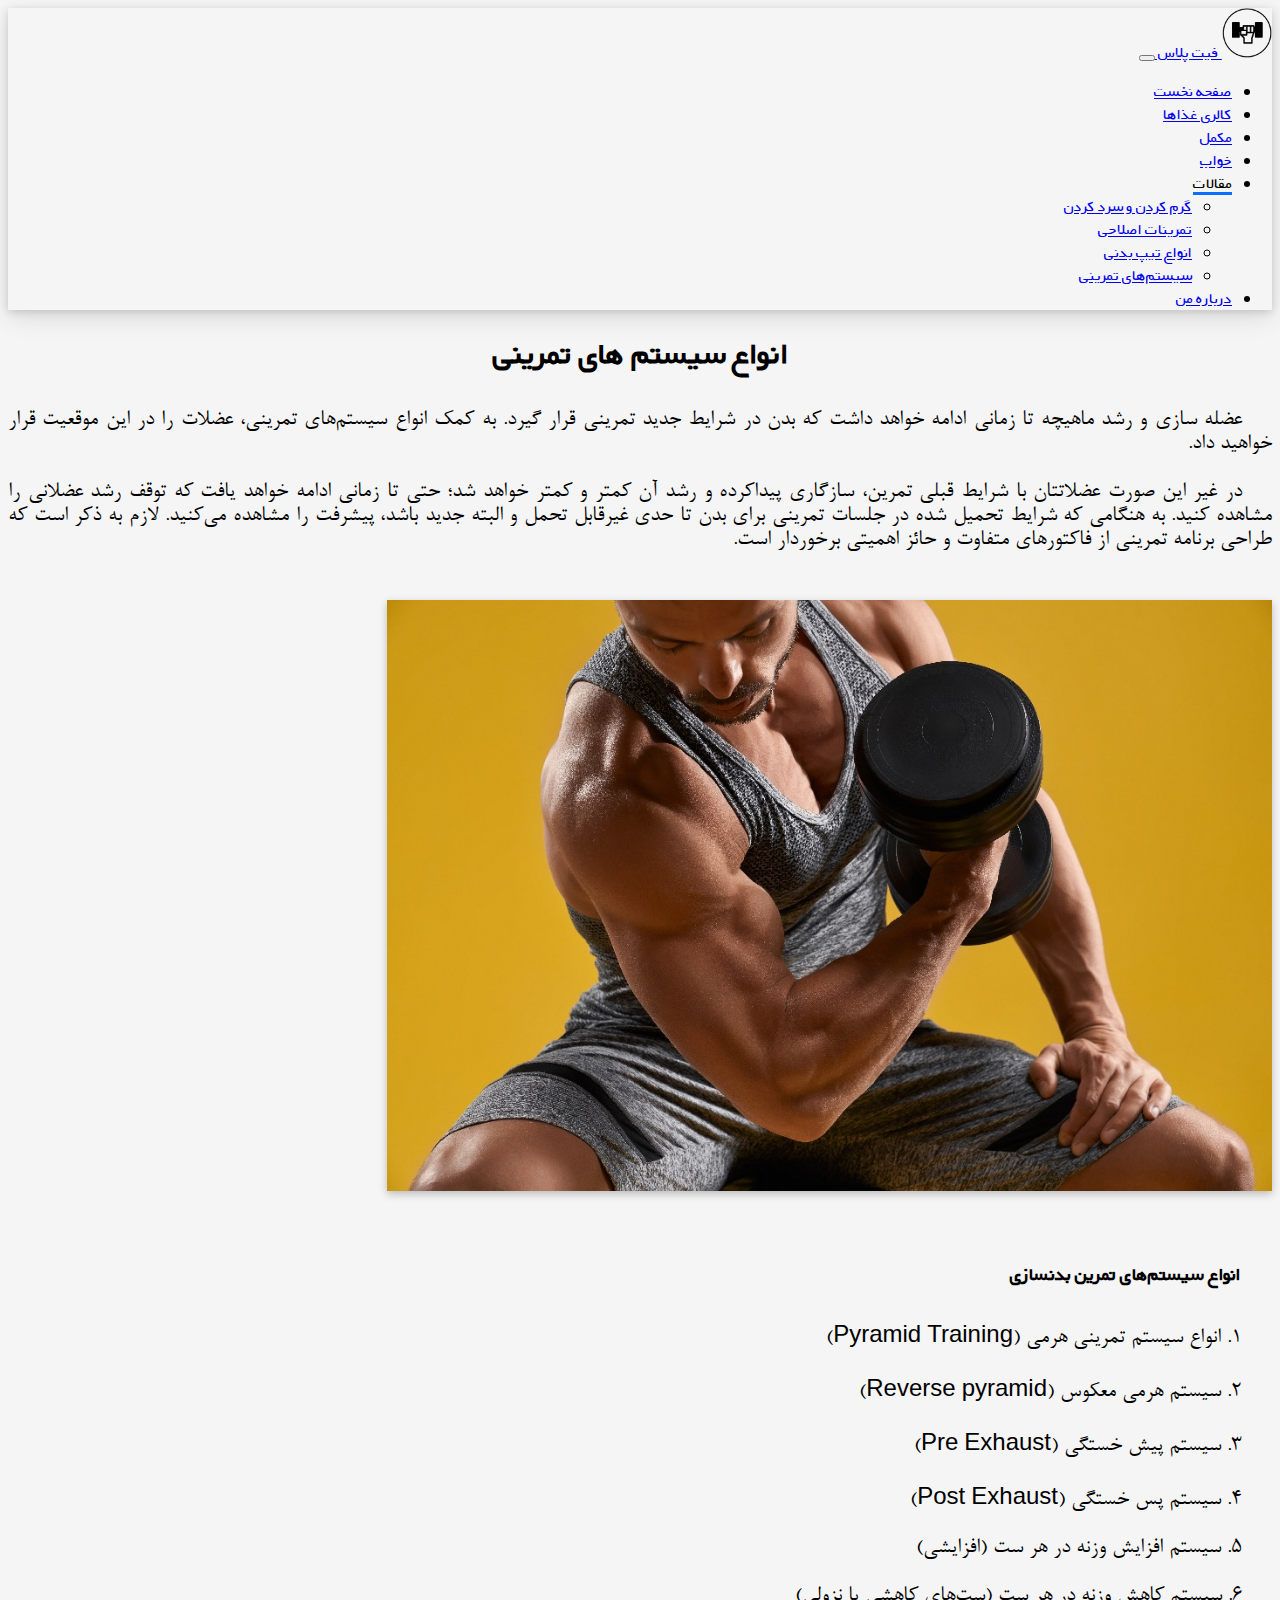
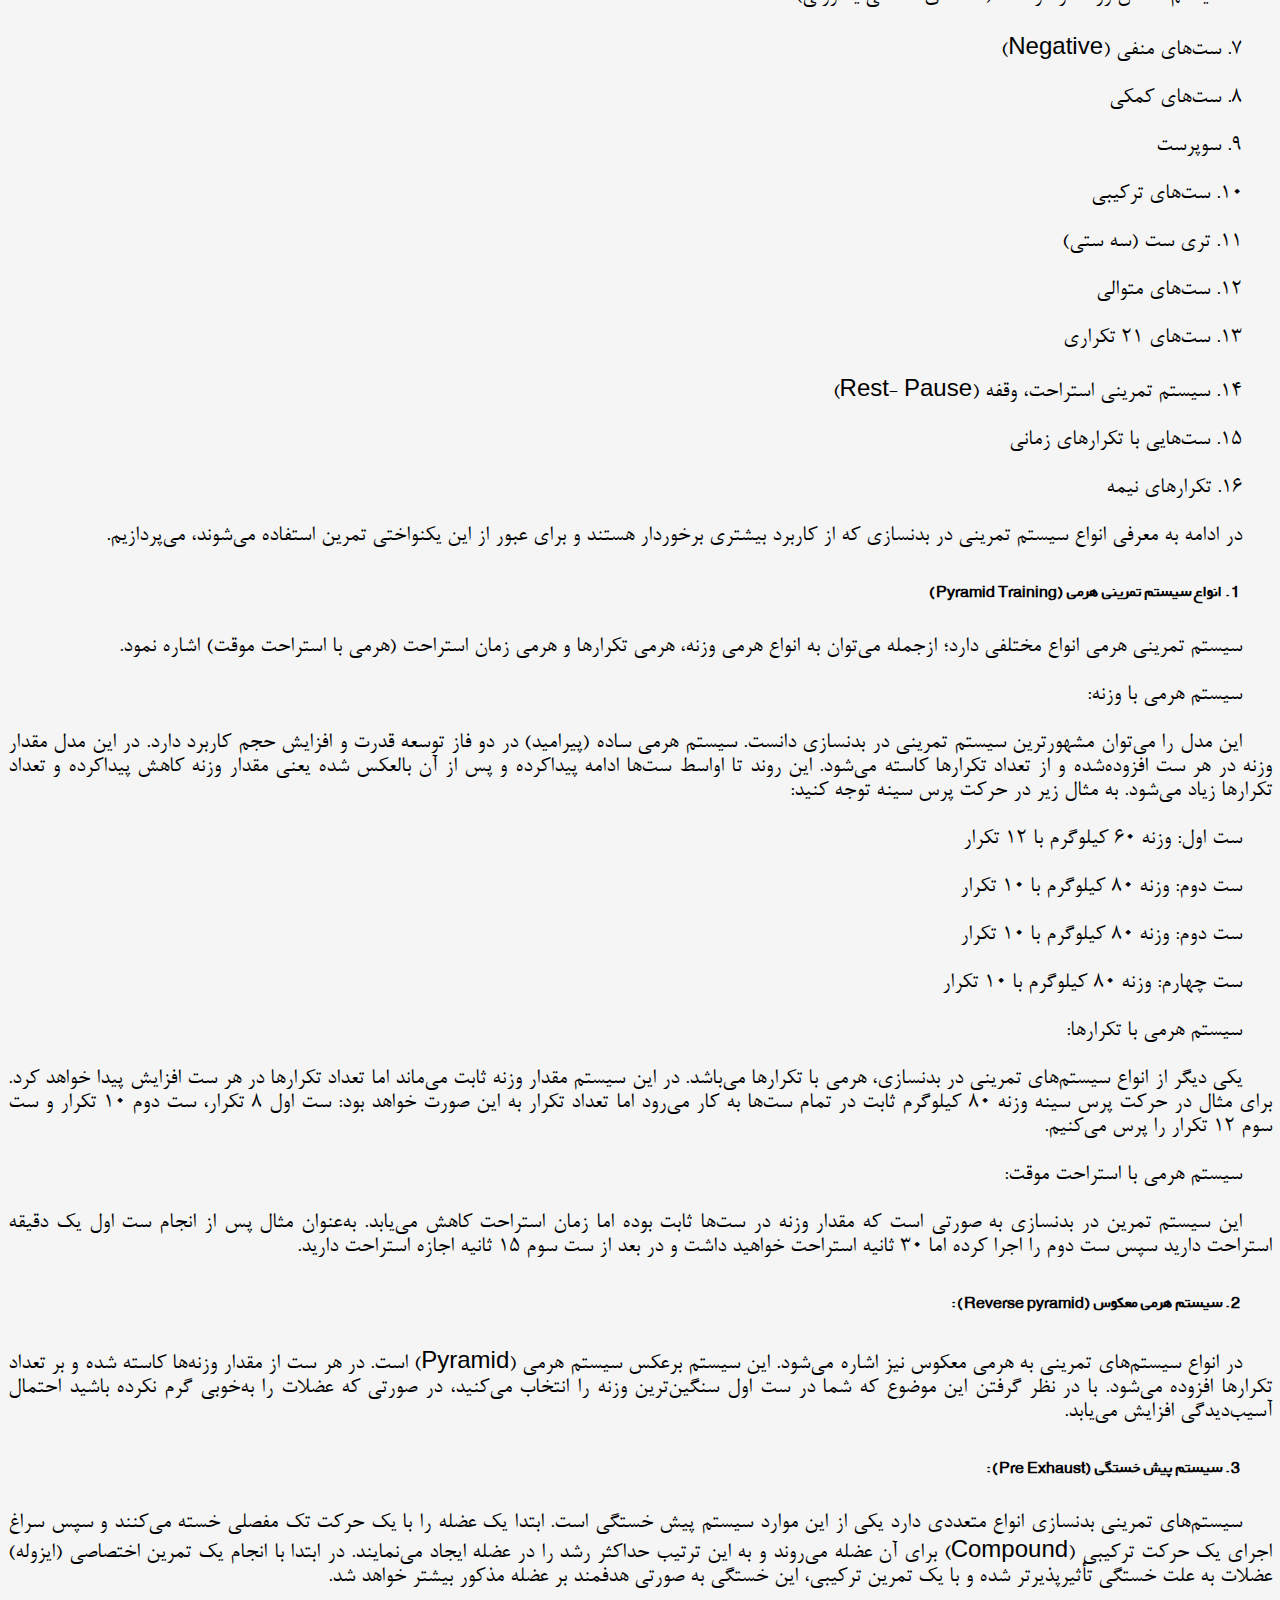
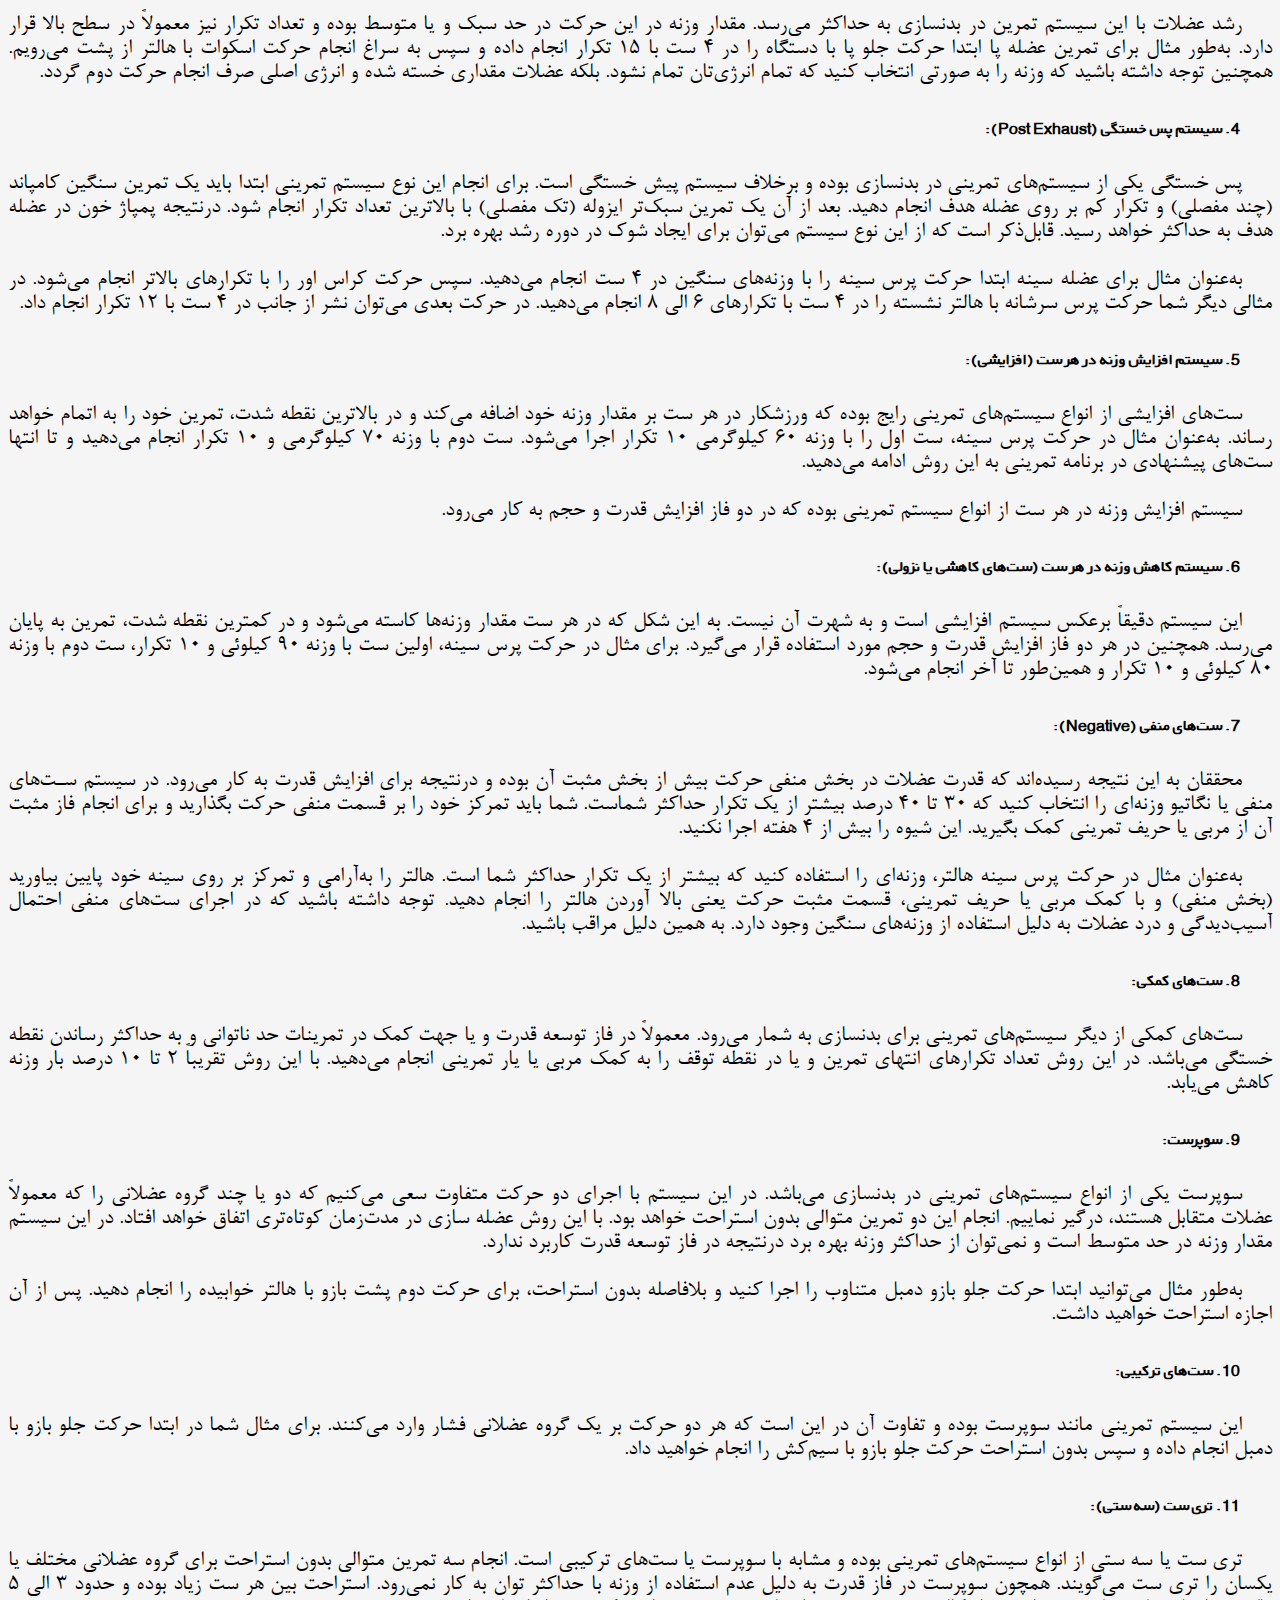
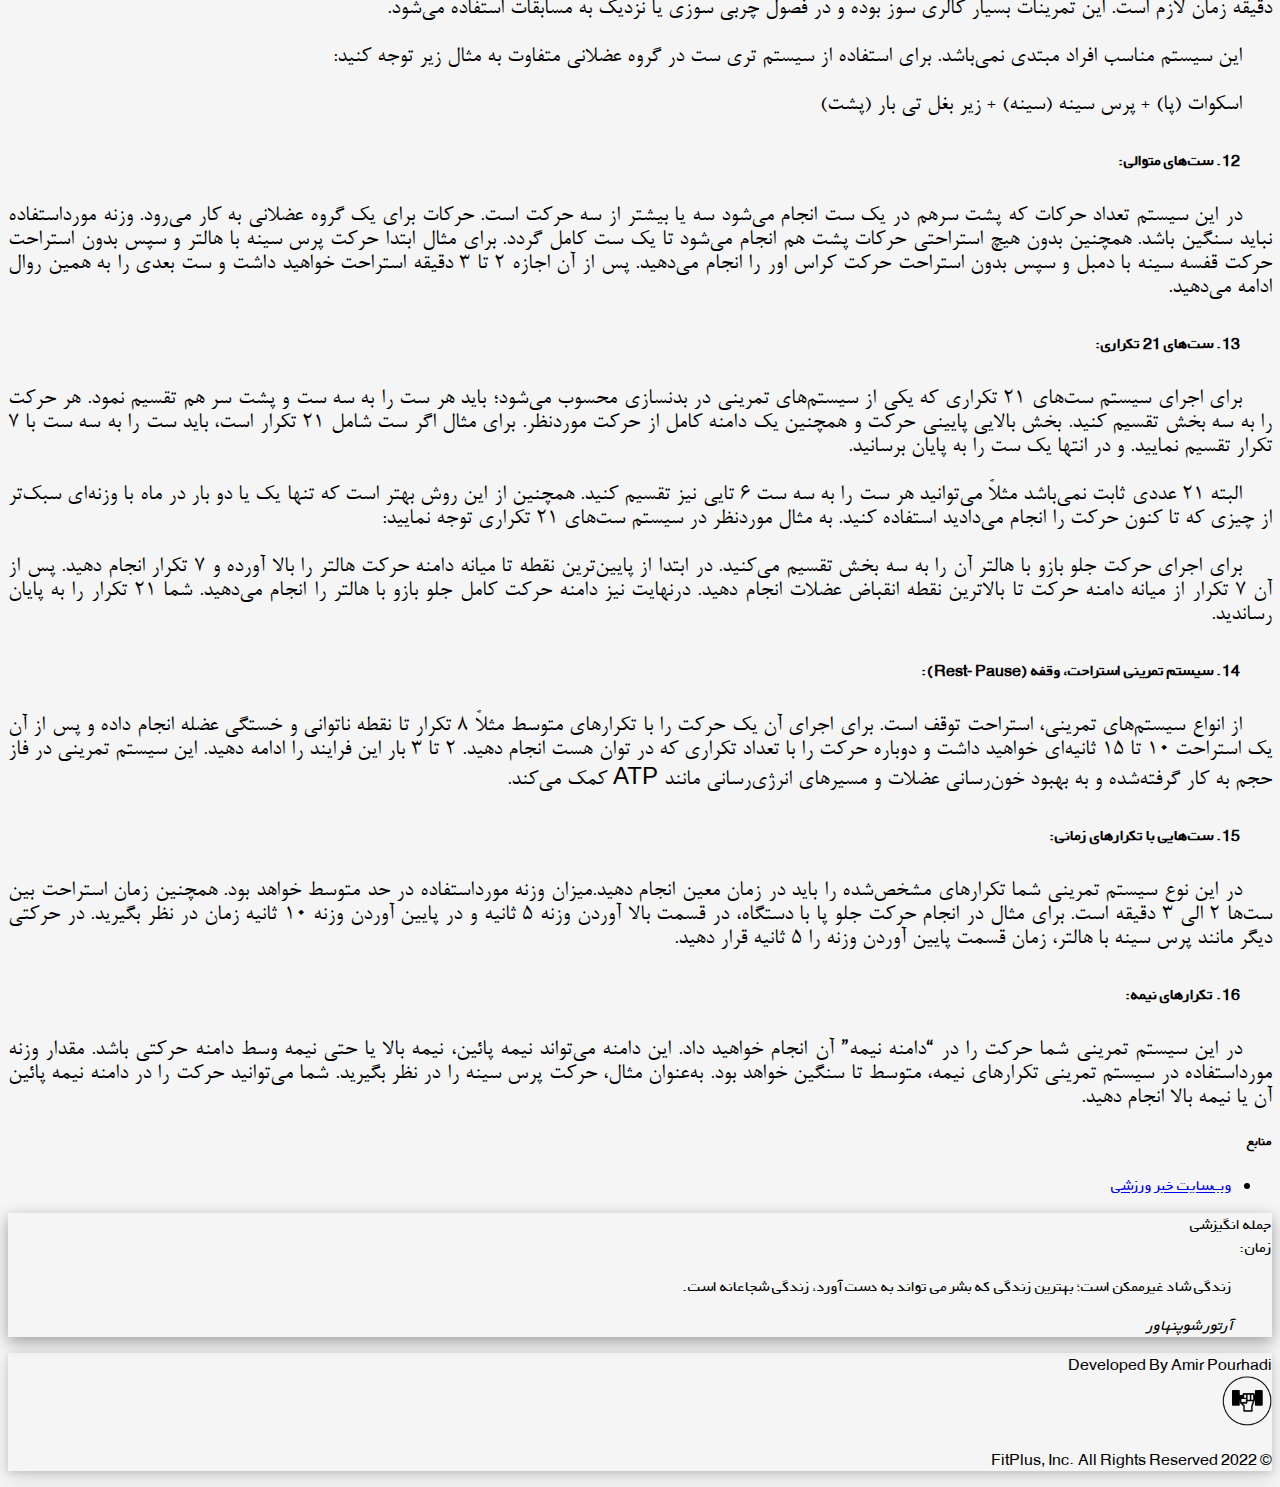
<file: articles/exerciseSystems.html>
<!DOCTYPE html>
<html lang="en">
<head>
  <!-- Meta Tags -->
  <meta charset="UTF-8" />
  <meta content="IE=edge" http-equiv="X-UA-Compatible" />
  <meta content="width=device-width, initial-scale=1.0" name="viewport" />

  <title>FitPlus | Calories</title>
  <link href="../images/favicon.svg" rel="shortcut icon" type="image/x-icon" />

  <!-- Bootstrap CSS -->
  <link
    crossorigin="anonymous"
    href="https://cdn.jsdelivr.net/npm/bootstrap@5.2.0/dist/css/bootstrap.min.css"
    integrity="sha384-gH2yIJqKdNHPEq0n4Mqa/HGKIhSkIHeL5AyhkYV8i59U5AR6csBvApHHNl/vI1Bx"
    rel="stylesheet"
  />

  <!-- Bootstrap Icons -->
  <link href="https://cdn.jsdelivr.net/npm/bootstrap-icons@1.9.1/font/bootstrap-icons.css" rel="stylesheet" />

  <!-- Fonts -->
  <link href="../fonts/fonts.css" rel="stylesheet" />

  <!-- Main Style -->
  <link href="../styles/style.css" rel="stylesheet" />

  <!-- Bootstrap JS -->
  <script
    crossorigin="anonymous"
    integrity="sha384-A3rJD856KowSb7dwlZdYEkO39Gagi7vIsF0jrRAoQmDKKtQBHUuLZ9AsSv4jD4Xa"
    src="https://cdn.jsdelivr.net/npm/bootstrap@5.2.0/dist/js/bootstrap.bundle.min.js"
  ></script>

  <!-- Scripts -->
  <script async defer src="../scripts/qoute.js"></script>
</head>
<body>
<!-- -------------------------------- Navbar --------------------------------- -->
<nav class="navbar soft-shadow navbar-expand-lg bg-light fs-5" id="main-nav">
  <div class="container">
    <a class="navbar-brand d-flex align-items-center fs-3" href="../pages/home.html">
      <img alt="لوگو" class="d-inline-block ms-3" height="50" src="../images/logo/logo_no-text.png" />
      فیت پلاس
    </a>

    <button
      aria-controls="navbarSupportedContent"
      aria-expanded="false"
      aria-label="Toggle navigation"
      class="navbar-toggler"
      data-bs-target="#navbarSupportedContent"
      data-bs-toggle="collapse"
      type="button"
    >
      <span class="navbar-toggler-icon"></span>
    </button>

    <div class="collapse navbar-collapse" id="navbarSupportedContent">
      <ul class="navbar-nav mx-auto">
        <li class="nav-item ms-5">
          <a class="nav-link" href="../pages/home.html">صفحه نخست</a>
        </li>

        <li class="nav-item ms-5">
          <a class="nav-link" href="../pages/calories.html">کالری غذاها</a>
        </li>

        <li class="nav-item ms-5">
          <a class="nav-link" href="../pages/supplements.html">مکمل</a>
        </li>

        <li class="nav-item ms-5">
          <a class="nav-link" href="../pages/sleep.html">خواب</a>
        </li>

        <li class="nav-item dropdown ms-5">
          <a aria-expanded="false" class="nav-link dropdown-toggle active" data-bs-toggle="dropdown" role="button">
            مقالات
          </a>
          <ul class="dropdown-menu text-end">
            <li>
              <a class="dropdown-item" href="../articles/warmUp.html"> گرم کردن و سرد کردن </a>
            </li>
            <li>
              <a class="dropdown-item" href="../articles/correctExercies.html"> تمرینات اصلاحی </a>
            </li>
            <li>
              <a class="dropdown-item" href="../articles/bodyTypes.html">انواع تیپ‌ بدنی</a>
            </li>
            <li>
              <a aria-current="page" class="dropdown-item active" href="../articles/exerciseSystems.html"
              >سیستم‌های تمرینی</a
              >
            </li>
          </ul>
        </li>

        <li class="nav-item ms-5">
          <a class="nav-link" href="../pages/about.html">درباره من</a>
        </li>
      </ul>
    </div>
  </div>
</nav>

<main class="container pb-5">
  <!-- ------------------------------- Article ------------------------------- -->
  <section class="row gx-5 my-5">
    <article class="col-10 mx-auto">
      <h1>انواع سیستم های تمرینی</h1>
      <p>
        عضله سازی و رشد ماهیچه تا زمانی ادامه خواهد داشت که بدن در شرایط جدید تمرینی قرار گیرد. به کمک انواع
        سیستم‌های تمرینی، عضلات را در این موقعیت قرار خواهید داد.
      </p>
      <p>
        در غیر این صورت عضلاتتان با شرایط قبلی تمرین، سازگاری پیداکرده و رشد آن کمتر و کمتر خواهد شد؛ حتی تا زمانی
        ادامه خواهد یافت که توقف رشد عضلانی را مشاهده کنید. به هنگامی که شرایط تحمیل شده در جلسات تمرینی برای بدن تا
        حدی غیرقابل تحمل و البته جدید باشد، پیشرفت را مشاهده می‌کنید. لازم به ذکر است که طراحی برنامه تمرینی از
        فاکتورهای متفاوت و حائز اهمیتی برخوردار است.
      </p>

      <img alt="تصویر یک" class="rounded mx-auto d-block" src="../images/articles/exerciseSystems/1.jpg" />

      <h3>انواع سیستم‌های تمرین بدنسازی</h3>
      <p>1. انواع سیستم تمرینی هرمی (Pyramid Training)</p>
      <p>2. سیستم هرمی معکوس (Reverse pyramid)</p>
      <p>3. سیستم پیش خستگی (Pre Exhaust)</p>
      <p>4. سیستم پس خستگی (Post Exhaust)</p>
      <p>5. سیستم افزایش وزنه در هر ست (افزایشی)</p>
      <p>6. سیستم کاهش وزنه در هر ست (ست‌های کاهشی یا نزولی)</p>
      <p>7. ست‌های منفی (Negative)</p>
      <p>8. ست‌های کمکی</p>
      <p>9. سوپرست</p>
      <p>10. ست‌های ترکیبی</p>
      <p>11. تری ست (سه ستی)</p>
      <p>12. ست‌های متوالی</p>
      <p>13. ست‌های 21 تکراری</p>
      <p>14. سیستم تمرینی استراحت، وقفه (Rest- Pause)</p>
      <p>15. ست‌هایی با تکرارهای زمانی</p>
      <p>16. تکرارهای نیمه</p>

      <p>
        در ادامه به معرفی انواع سیستم تمرینی در بدنسازی که از کاربرد بیشتری برخوردار هستند و برای عبور از این
        یکنواختی تمرین استفاده می‌شوند، می‌پردازیم.
      </p>

      <h4>1. انواع سیستم تمرینی هرمی (Pyramid Training)</h4>
      <p>
        سیستم تمرینی هرمی انواع مختلفی دارد؛ ازجمله می‌توان به انواع هرمی وزنه، هرمی تکرارها و هرمی زمان استراحت
        (هرمی با استراحت موقت) اشاره نمود.
      </p>
      <p>سیستم هرمی با وزنه:</p>
      <p>
        این مدل را می‌توان مشهورترین سیستم تمرینی در بدنسازی دانست. سیستم هرمی ساده (پیرامید) در دو فاز توسعه قدرت و
        افزایش حجم کاربرد دارد. در این مدل مقدار وزنه در هر ست افزوده‌شده و از تعداد تکرارها کاسته می‌شود. این روند
        تا اواسط ست‌ها ادامه پیداکرده و پس از آن بالعکس شده یعنی مقدار وزنه کاهش پیداکرده و تعداد تکرارها زیاد
        می‌شود. به مثال زیر در حرکت پرس سینه توجه کنید:
      </p>
      <p>ست اول: وزنه 60 کیلوگرم با 12 تکرار</p>
      <p>ست دوم: وزنه 80 کیلوگرم با 10 تکرار</p>
      <p>ست دوم: وزنه 80 کیلوگرم با 10 تکرار</p>
      <p>ست چهارم: وزنه 80 کیلوگرم با 10 تکرار</p>

      <p>سیستم هرمی با تکرارها:</p>
      <p>
        یکی دیگر از انواع سیستم‌های تمرینی در بدنسازی، هرمی با تکرارها می‌باشد. در این سیستم مقدار وزنه ثابت می‌ماند
        اما تعداد تکرارها در هر ست افزایش پیدا خواهد کرد. برای مثال در حرکت پرس سینه وزنه 80 کیلوگرم ثابت در تمام
        ست‌ها به کار می‌رود اما تعداد تکرار به این صورت خواهد بود:‌ ست اول 8 تکرار، ست دوم 10 تکرار و ست سوم 12
        تکرار را پرس می‌کنیم.
      </p>
      <p>سیستم هرمی با استراحت موقت:</p>
      <p>
        این سیستم تمرین در بدنسازی به صورتی است که مقدار وزنه در ست‌ها ثابت بوده اما زمان استراحت کاهش می‌یابد.
        به‌عنوان مثال پس از انجام ست اول یک دقیقه استراحت دارید سپس ست دوم را اجرا کرده اما 30 ثانیه استراحت خواهید
        داشت و در بعد از ست سوم 15 ثانیه اجازه استراحت دارید.
      </p>

      <h4>2. سیستم هرمی معکوس (Reverse pyramid):</h4>
      <p>
        در انواع سیستم‌های تمرینی به هرمی معکوس نیز اشاره می‌شود. این سیستم برعکس سیستم هرمی (Pyramid) است. در هر ست
        از مقدار وزنه‌ها کاسته شده و بر تعداد تکرارها افزوده می‌شود. با در نظر گرفتن این موضوع که شما در ست اول
        سنگین‌ترین وزنه را انتخاب می‌کنید، در صورتی که عضلات را به‌خوبی گرم نکرده باشید احتمال آسیب‌دیدگی افزایش
        می‌یابد.
      </p>

      <h4>3. سیستم پیش خستگی (Pre Exhaust):</h4>
      <p>
        سیستم‌های تمرینی بدنسازی انواع متعددی دارد یکی از این موارد سیستم پیش خستگی است. ابتدا یک عضله را با یک حرکت
        تک مفصلی خسته می‌کنند و سپس سراغ اجرای یک حرکت ترکیبی (Compound) برای آن عضله می‌روند و به این ترتیب حداکثر
        رشد را در عضله ایجاد می‌نمایند. در ابتدا با انجام یک تمرین اختصاصی (ایزوله) عضلات به علت خستگی تأثیرپذیرتر
        شده و با یک تمرین ترکیبی، این خستگی به صورتی هدفمند بر عضله مذکور بیشتر خواهد شد.
      </p>
      <p>
        رشد عضلات با این سیستم تمرین در بدنسازی به حداکثر می‌رسد. مقدار وزنه در این حرکت در حد سبک و یا متوسط بوده و
        تعداد تکرار نیز معمولاً در سطح بالا قرار دارد. به‌طور مثال برای تمرین عضله پا ابتدا حرکت جلو پا با دستگاه را
        در 4 ست با 15 تکرار انجام داده و سپس به سراغ انجام حرکت اسکوات با هالتر از پشت می‌رویم. همچنین توجه داشته
        باشید که وزنه را به صورتی انتخاب کنید که تمام انرژی‌تان تمام نشود. بلکه عضلات مقداری خسته شده و انرژی اصلی
        صرف انجام حرکت دوم گردد.
      </p>

      <h4>4. سیستم پس خستگی (Post Exhaust):</h4>
      <p>
        پس خستگی یکی از سیستم‌های تمرینی در بدنسازی بوده و برخلاف سیستم پیش خستگی است. برای انجام این نوع سیستم
        تمرینی ابتدا باید یک تمرین سنگین کامپاند (چند مفصلی) و تکرار کم بر روی عضله هدف انجام دهید. بعد از آن یک
        تمرین سبک‌تر ایزوله (تک مفصلی) با بالاترین تعداد تکرار انجام شود. درنتیجه پمپاژ خون در عضله هدف به حداکثر
        خواهد رسید. قابل‌ذکر است که از این نوع سیستم می‌توان برای ایجاد شوک در دوره رشد بهره برد.
      </p>
      <p>
        به‌عنوان مثال برای عضله سینه ابتدا حرکت پرس سینه را با وزنه‌های سنگین در 4 ست انجام می‌دهید. سپس حرکت کراس
        اور را با تکرارهای بالاتر انجام می‌شود. در مثالی دیگر شما حرکت پرس سرشانه با هالتر نشسته را در 4 ست با
        تکرارهای 6 الی 8 انجام می‌دهید. در حرکت بعدی می‌توان نشر از جانب در 4 ست با 12 تکرار انجام داد.
      </p>

      <h4>5. سیستم افزایش وزنه در هر ست (افزایشی):</h4>
      <p>
        ست‌های افزایشی از انواع سیستم‌های تمرینی رایج بوده که ورزشکار در هر ست بر مقدار وزنه خود اضافه می‌کند و در
        بالاترین نقطه شدت، تمرین خود را به اتمام خواهد رساند. به‌عنوان مثال در حرکت پرس سینه، ست اول را با وزنه 60
        کیلوگرمی 10 تکرار اجرا می‌شود. ست دوم با وزنه 70 کیلوگرمی و 10 تکرار انجام می‌دهید و تا انتها ست‌های
        پیشنهادی در برنامه تمرینی به این روش ادامه می‌دهید.
      </p>
      <p>سیستم افزایش وزنه در هر ست از انواع سیستم تمرینی بوده که در دو فاز افزایش قدرت و حجم به کار می‌رود.</p>

      <h4>6. سیستم کاهش وزنه در هر ست (ست‌های کاهشی یا نزولی):</h4>
      <p>
        این سیستم دقیقاً برعکس سیستم افزایشی است و به شهرت آن نیست. به این شکل که در هر ست مقدار وزنه‌ها کاسته
        می‌شود و در کمترین نقطه شدت، تمرین به پایان می‌رسد. همچنین در هر دو فاز افزایش قدرت و حجم مورد استفاده قرار
        می‌گیرد. برای مثال در حرکت پرس سینه، اولین ست با وزنه 90 کیلوئی و 10 تکرار، ست دوم با وزنه 80 کیلوئی و 10
        تکرار و همین‌طور تا آخر انجام می‌شود.
      </p>

      <h4>7. ست‌های منفی (Negative):</h4>
      <p>
        محققان به این نتیجه رسیده‌اند که قدرت عضلات در بخش منفی حرکت بیش از بخش مثبت آن بوده و درنتیجه برای افزایش
        قدرت به کار می‌رود. در سیستم سـت‌های منفی یا نگاتیو وزنه‌ای را انتخاب کنید که ۳۰ تا ۴۰ درصد بیشتر از یک
        تکرار حداکثر شماست. شما باید تمرکز خود را بر قسمت منفی حرکت بگذارید و برای انجام فاز مثبت آن از مربی یا حریف
        تمرینی کمک بگیرید. این شیوه را بیش از 4 هفته اجرا نکنید.
      </p>
      <p>
        به‌عنوان مثال در حرکت پرس سینه هالتر، وزنه‌ای را استفاده کنید که بیشتر از یک تکرار حداکثر شما است. هالتر را
        به‌آرامی و تمرکز بر روی سینه خود پایین بیاورید (بخش منفی) و با کمک مربی یا حریف تمرینی، قسمت مثبت حرکت یعنی
        بالا آوردن هالتر را انجام دهید. توجه داشته باشید که در اجرای ست‌های منفی احتمال آسیب‌دیدگی و درد عضلات به
        دلیل استفاده از وزنه‌های سنگین وجود دارد. به همین دلیل مراقب باشید.
      </p>

      <h4>8. ست‌های کمکی:</h4>
      <p>
        ست‌های کمکی از دیگر سیستم‌های تمرینی برای بدنسازی به شمار می‌رود. معمولاً در فاز توسعه قدرت و یا جهت کمک در
        تمرینات حد ناتوانی و به حداکثر رساندن نقطه خستگی می‌باشد. در این روش تعداد تکرارهای انتهای تمرین و یا در
        نقطه توقف را به کمک مربی یا یار تمرینی انجام می‌دهید. با این روش تقریباً 2 تا 10 درصد بار وزنه کاهش می‌یابد.
      </p>

      <h4>9. سوپرست:</h4>
      <p>
        سوپرست یکی از انواع سیستم‌های تمرینی در بدنسازی می‌باشد. در این سیستم با اجرای دو حرکت متفاوت سعی می‌کنیم که
        دو یا چند گروه عضلانی را که معمولاً عضلات متقابل هستند، درگیر نماییم. انجام این دو تمرین متوالی بدون استراحت
        خواهد بود. با این روش عضله‌ سازی در مدت‌زمان کوتاه‌تری اتفاق خواهد افتاد. در این سیستم مقدار وزنه در حد
        متوسط است و نمی‌توان از حداکثر وزنه بهره برد درنتیجه در فاز توسعه قدرت کاربرد ندارد.
      </p>
      <p>
        به‌طور مثال می‌توانید ابتدا حرکت جلو بازو دمبل متناوب را اجرا کنید و بلافاصله بدون استراحت، برای حرکت دوم
        پشت بازو با هالتر خوابیده را انجام دهید. پس از آن اجازه استراحت خواهید داشت.
      </p>

      <h4>10. ست‌های ترکیبی:</h4>
      <p>
        این سیستم تمرینی مانند سوپرست بوده و تفاوت آن در این است که هر دو حرکت بر یک گروه عضلانی فشار وارد می‌کنند.
        برای مثال شما در ابتدا حرکت جلو بازو با دمبل انجام داده و سپس بدون استراحت حرکت جلو بازو با سیم‌کش را انجام
        خواهید داد.
      </p>

      <h4>11. تری ست (سه ستی):</h4>
      <p>
        تری ست یا سه ستی از انواع سیستم‌های تمرینی بوده و مشابه با سوپرست یا ست‌های ترکیبی است. انجام سه تمرین
        متوالی بدون استراحت برای گروه عضلانی مختلف یا یکسان را تری ست می‌گویند. همچون سوپرست در فاز قدرت به دلیل عدم
        استفاده از وزنه با حداکثر توان به کار نمی‌رود. استراحت بین هر ست زیاد بوده و حدود 3 الی 5 دقیقه زمان لازم
        است. این تمرینات بسیار کالری سوز بوده و در فصول چربی سوزی یا نزدیک به مسابقات استفاده می‌شود.
      </p>
      <p>
        این سیستم مناسب افراد مبتدی نمی‌باشد. برای استفاده از سیستم تری‌ ست در گروه عضلانی متفاوت به مثال زیر توجه
        کنید:
      </p>
      <p>اسکوات (پا) + پرس سینه (سینه) + زیر بغل تی بار (پشت)</p>

      <h4>12. ست‌های متوالی:</h4>
      <p>
        در این سیستم تعداد حرکات که پشت سرهم در یک ست انجام می‌شود سه یا بیشتر از سه حرکت است. حرکات برای یک گروه
        عضلانی به کار می‌رود. وزنه مورداستفاده نباید سنگین باشد. همچنین بدون هیچ استراحتی حرکات پشت هم انجام می‌شود
        تا یک ست کامل گردد. برای مثال ابتدا حرکت پرس سینه با هالتر و سپس بدون استراحت حرکت قفسه سینه با دمبل و سپس
        بدون استراحت حرکت کراس اور را انجام می‌دهید. پس از آن اجازه 2 تا 3 دقیقه استراحت خواهید داشت و ست بعدی را به
        همین روال ادامه می‌دهید.
      </p>

      <h4>13. ست‌های 21 تکراری:</h4>
      <p>
        برای اجرای سیستم ست‌های ۲۱ تکراری که یکی از سیستم‌های تمرینی در بدنسازی محسوب می‌شود؛ باید هر ست را به سه ست
        و پشت سر هم تقسیم نمود. هر حرکت را به سه بخش تقسیم کنید. بخش بالایی پایینی حرکت و همچنین یک دامنه کامل از
        حرکت موردنظر. برای مثال اگر ست شامل 21 تکرار است، باید ست را به سه ست با 7 تکرار تقسیم نمایید. و در انتها یک
        ست را به پایان برسانید.
      </p>
      <p>
        البته 21 عددی ثابت نمی‌باشد مثلاً می‌توانید هر ست را به سه ست 6 تایی نیز تقسیم کنید. همچنین از این روش بهتر
        است که تنها یک یا دو بار در ماه با وزنه‌ای سبک‌تر از چیزی که تا کنون حرکت را انجام می‌دادید استفاده کنید. به
        مثال موردنظر در سیستم ست‌های 21 تکراری توجه نمایید:
      </p>
      <p>
        برای اجرای حرکت جلو بازو با هالتر آن را به سه بخش تقسیم می‌کنید. در ابتدا از پایین‌ترین نقطه تا میانه دامنه
        حرکت هالتر را بالا آورده و 7 تکرار انجام دهید. پس از آن 7 تکرار از میانه دامنه حرکت تا بالاترین نقطه انقباض
        عضلات انجام دهید. درنهایت نیز دامنه حرکت کامل جلو بازو با هالتر را انجام می‌دهید. شما 21 تکرار را به پایان
        رساندید.
      </p>

      <h4>14. سیستم تمرینی استراحت، وقفه (Rest- Pause):</h4>
      <p>
        از انواع سیستم‌های تمرینی، استراحت توقف است. برای اجرای آن یک حرکت را با تکرارهای متوسط مثلاً 8 تکرار تا
        نقطه ناتوانی و خستگی عضله انجام داده و پس از آن یک استراحت 10 تا 15 ثانیه‌ای خواهید داشت و دوباره حرکت را با
        تعداد تکراری که در توان هست انجام دهید. 2 تا 3 بار این فرایند را ادامه دهید. این سیستم تمرینی در فاز حجم به
        کار گرفته‌شده و به بهبود خون‌رسانی عضلات و مسیرهای انرژی‌رسانی مانند ATP کمک می‌کند.
      </p>

      <h4>15. ست‌هایی با تکرارهای زمانی:</h4>
      <p>
        در این نوع سیستم تمرینی شما تکرارهای مشخص‌شده را باید در زمان معین انجام دهید.میزان وزنه مورداستفاده در حد
        متوسط خواهد بود. همچنین زمان استراحت بین ست‌ها 2 الی 3 دقیقه است. برای مثال در انجام حرکت جلو پا با دستگاه،
        در قسمت بالا آوردن وزنه 5 ثانیه و در پایین آوردن وزنه 10 ثانیه زمان در نظر بگیرید. در حرکتی دیگر مانند پرس
        سینه با هالتر، زمان قسمت پایین آوردن وزنه را 5 ثانیه قرار دهید.
      </p>

      <h4>16. تکرارهای نیمه:</h4>
      <p>
        در این سیستم تمرینی شما حرکت را در “دامنه نیمه” آن انجام خواهید داد. این دامنه می‌تواند نیمه پائین، نیمه
        بالا یا حتی نیمه وسط دامنه حرکتی باشد. مقدار وزنه مورداستفاده در سیستم تمرینی تکرارهای نیمه، متوسط تا سنگین
        خواهد بود. به‌عنوان مثال، حرکت پرس سینه را در نظر بگیرید. شما می‌توانید حرکت را در دامنه نیمه پائین آن یا
        نیمه بالا انجام دهید.
      </p>

      <h5>منابع</h5>

      <ul>
        <li>
          <a class="link-primary text-decoration-none" href="https://khabarvarzeshi.com/x4rd9">
            وب‌سایت خبر ورزشی</a
          >
        </li>
      </ul>
    </article>
  </section>

  <!-- -------------------------------- Quote -------------------------------- -->
  <div class="card card-shadow">
    <div class="card-header d-flex align-items-center justify-content-between fw-bold">
      <span>جمله انگیزشی</span>
      <div>
        <span>زمان: </span>
        <span class="fs-5" id="time"></span>
      </div>
    </div>
    <div class="card-body">
      <blockquote class="blockquote">
        <p id="quote"></p>
        <div class="blockquote-footer text-start">
          <cite id="quote-author" title="Source Title"></cite>
        </div>
      </blockquote>
    </div>
  </div>
</main>

<!-- ------------------------------- Footer -------------------------------- -->
<footer
  class="d-flex flex-wrap justify-content-center justify-content-md-around align-items-center p-3 fs-5 soft-shadow"
>
  <div class="col-md-4 mb-0 text-muted text-center">
    <span class="me-2">Developed By Amir Pourhadi</span>
  </div>

  <a
    class="col-md-4 d-none d-lg-flex align-items-center justify-content-center link-dark text-decoration-none"
    href="#"
  >
    <img alt="لوگو" class="d-inline-block align-text-top ms-3" height="50" src="../images/logo/logo_no-text.png" />
  </a>

  <p class="col-md-4 mb-0 text-muted text-center">&copy; 2022 FitPlus, Inc. All Rights Reserved</p>
</footer>
</body>
</html>
</file>
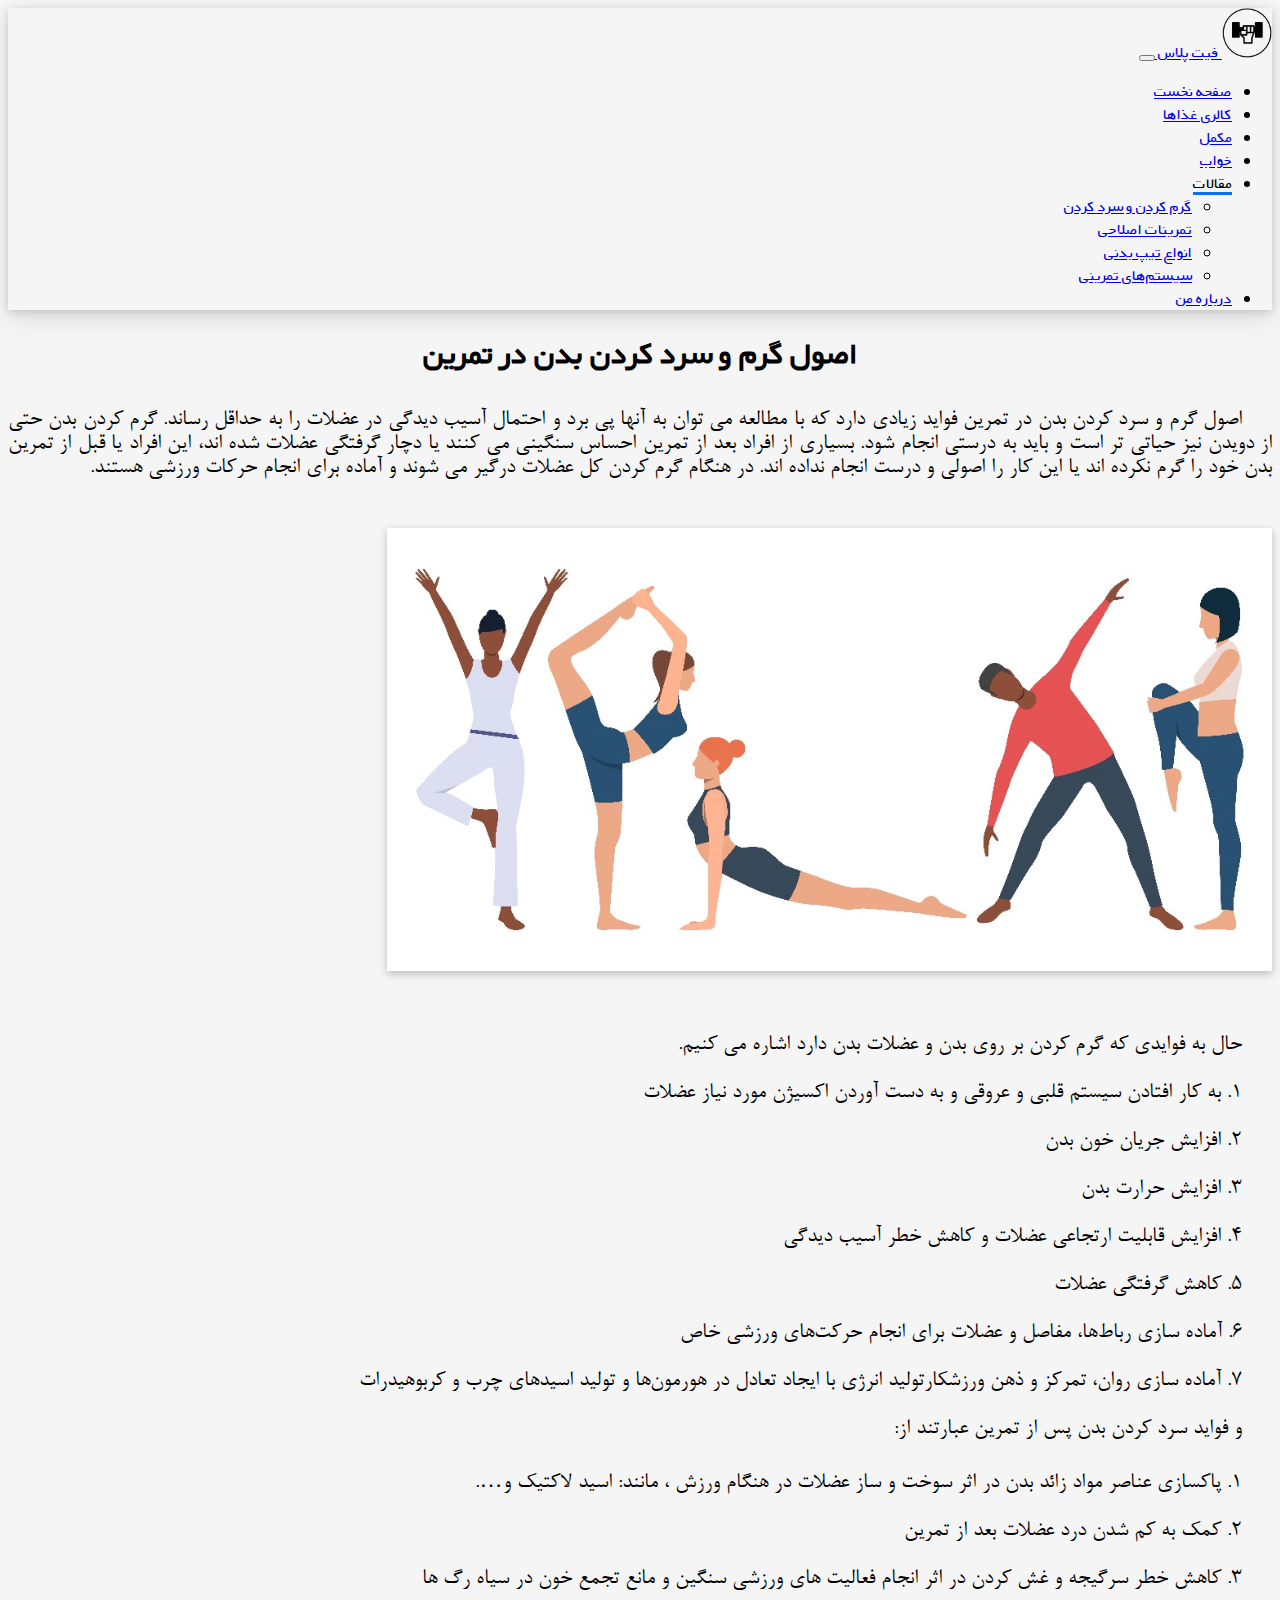
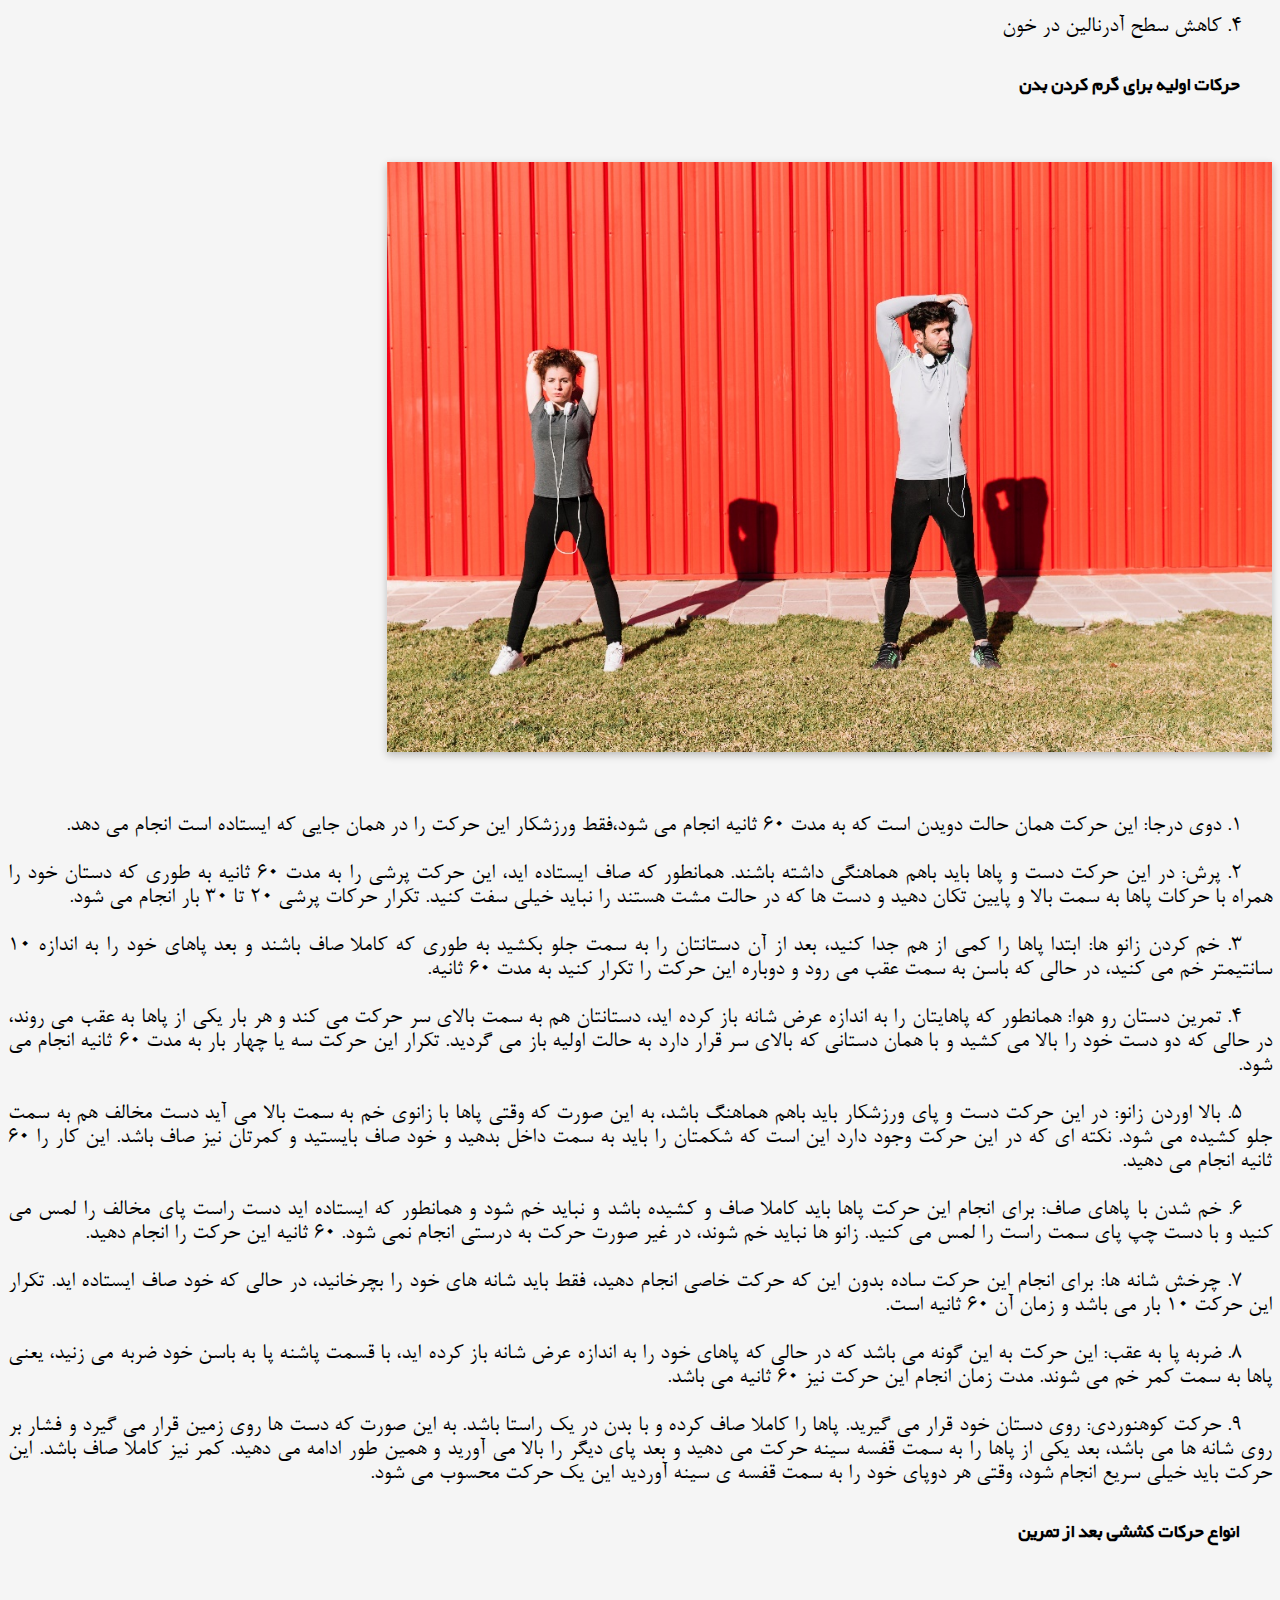
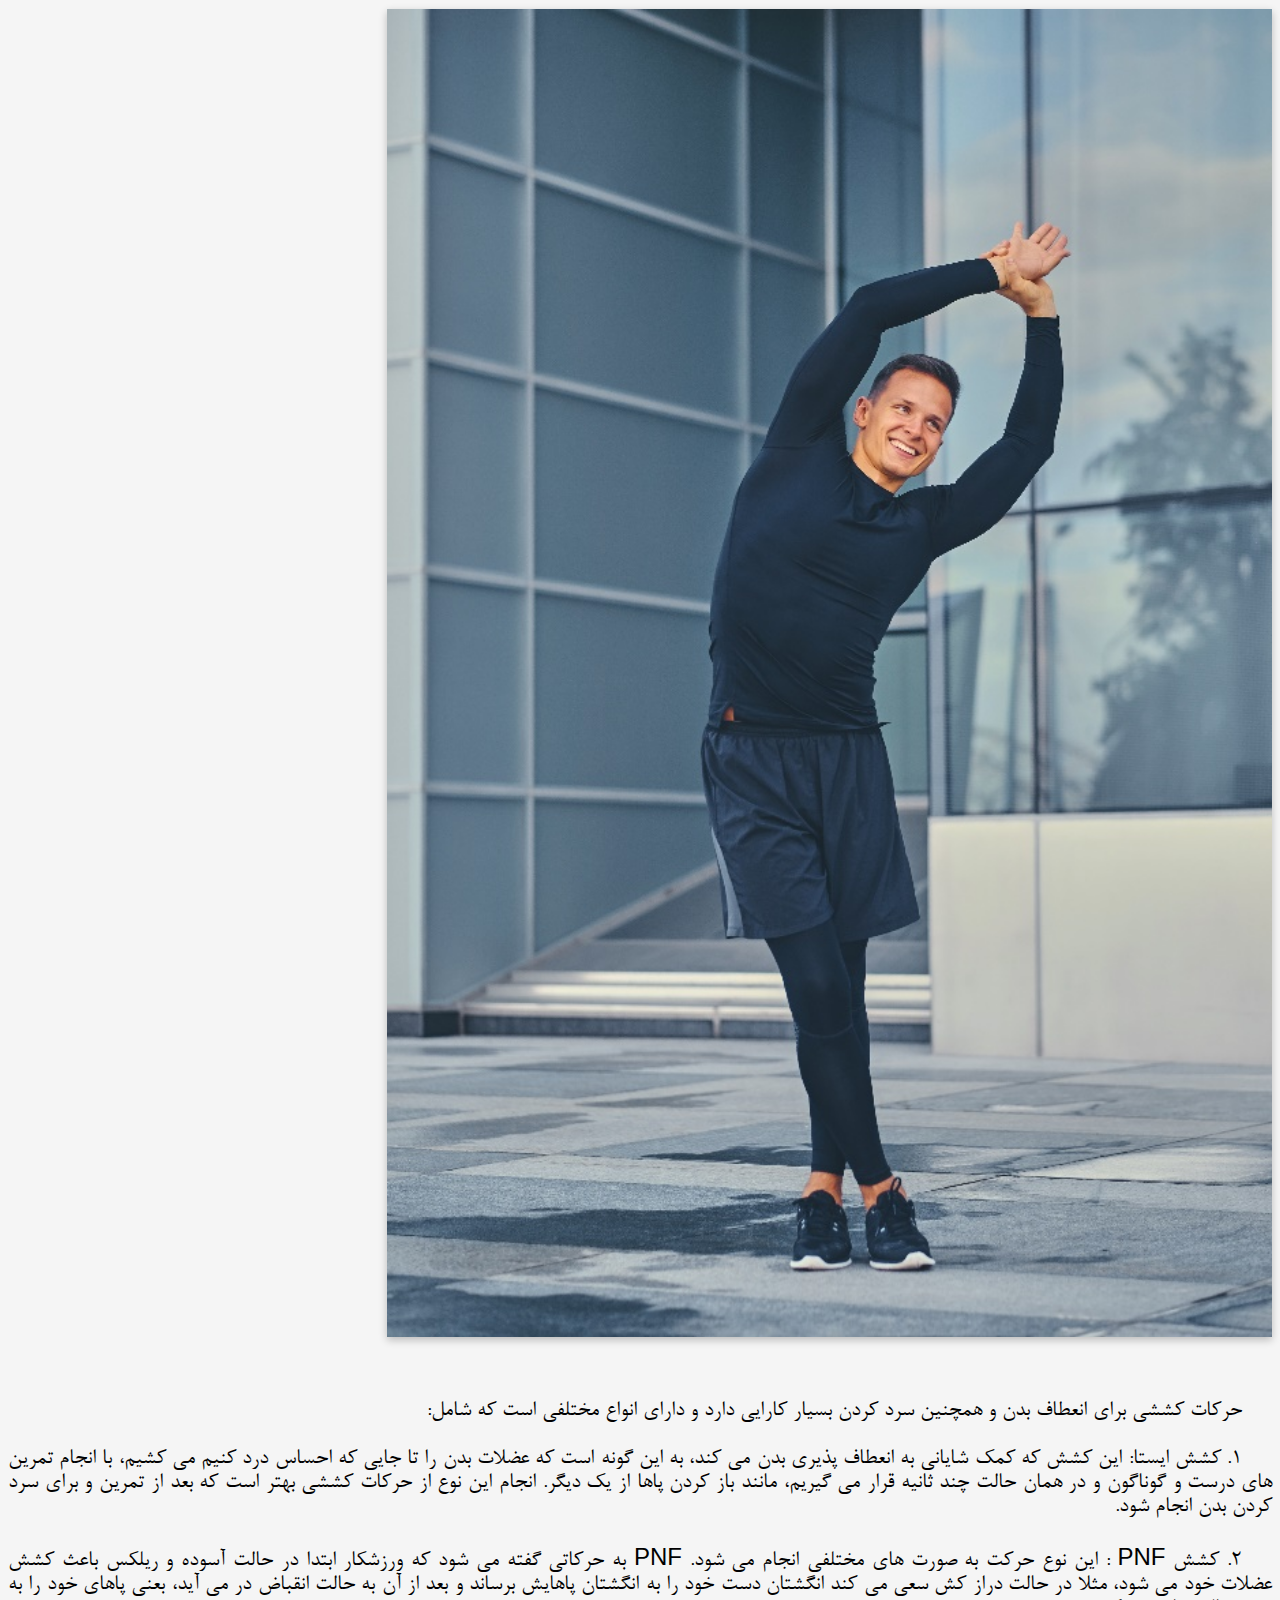
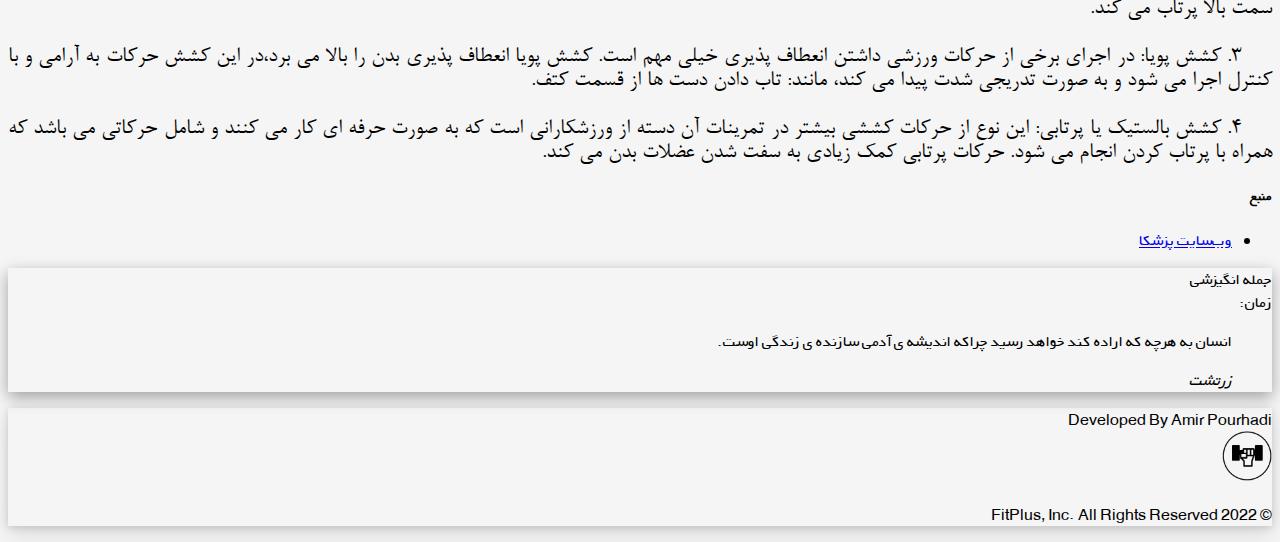
<file: articles/warmUp.html>
<!DOCTYPE html>
<html lang="en">
<head>
  <!-- Meta Tags -->
  <meta charset="UTF-8" />
  <meta content="IE=edge" http-equiv="X-UA-Compatible" />
  <meta content="width=device-width, initial-scale=1.0" name="viewport" />

  <title>FitPlus | Calories</title>
  <link href="../images/favicon.svg" rel="shortcut icon" type="image/x-icon" />

  <!-- Bootstrap CSS -->
  <link
    crossorigin="anonymous"
    href="https://cdn.jsdelivr.net/npm/bootstrap@5.2.0/dist/css/bootstrap.min.css"
    integrity="sha384-gH2yIJqKdNHPEq0n4Mqa/HGKIhSkIHeL5AyhkYV8i59U5AR6csBvApHHNl/vI1Bx"
    rel="stylesheet"
  />

  <!-- Bootstrap Icons -->
  <link href="https://cdn.jsdelivr.net/npm/bootstrap-icons@1.9.1/font/bootstrap-icons.css" rel="stylesheet" />

  <!-- Fonts -->
  <link href="../fonts/fonts.css" rel="stylesheet" />

  <!-- Main Style -->
  <link href="../styles/style.css" rel="stylesheet" />

  <!-- Bootstrap JS -->
  <script
    crossorigin="anonymous"
    integrity="sha384-A3rJD856KowSb7dwlZdYEkO39Gagi7vIsF0jrRAoQmDKKtQBHUuLZ9AsSv4jD4Xa"
    src="https://cdn.jsdelivr.net/npm/bootstrap@5.2.0/dist/js/bootstrap.bundle.min.js"
  ></script>

  <!-- Scripts -->
  <script async defer src="../scripts/qoute.js"></script>
</head>
<body>
<!-- -------------------------------- Navbar --------------------------------- -->
<nav class="navbar soft-shadow navbar-expand-lg bg-light fs-5" id="main-nav">
  <div class="container">
    <a class="navbar-brand d-flex align-items-center fs-3" href="../pages/home.html">
      <img alt="لوگو" class="d-inline-block ms-3" height="50" src="../images/logo/logo_no-text.png" />
      فیت پلاس
    </a>

    <button
      aria-controls="navbarSupportedContent"
      aria-expanded="false"
      aria-label="Toggle navigation"
      class="navbar-toggler"
      data-bs-target="#navbarSupportedContent"
      data-bs-toggle="collapse"
      type="button"
    >
      <span class="navbar-toggler-icon"></span>
    </button>

    <div class="collapse navbar-collapse" id="navbarSupportedContent">
      <ul class="navbar-nav mx-auto">
        <li class="nav-item ms-5">
          <a class="nav-link" href="../pages/home.html">صفحه نخست</a>
        </li>

        <li class="nav-item ms-5">
          <a class="nav-link" href="../pages/calories.html">کالری غذاها</a>
        </li>

        <li class="nav-item ms-5">
          <a class="nav-link" href="../pages/supplements.html">مکمل</a>
        </li>

        <li class="nav-item ms-5">
          <a class="nav-link" href="../pages/sleep.html">خواب</a>
        </li>

        <li class="nav-item dropdown ms-5">
          <a aria-expanded="false" class="nav-link dropdown-toggle active" data-bs-toggle="dropdown" role="button">
            مقالات
          </a>
          <ul class="dropdown-menu text-end">
            <li>
              <a aria-current="page" class="dropdown-item active" href="../articles/warmUp.html">
                گرم کردن و سرد کردن
              </a>
            </li>
            <li><a class="dropdown-item" href="../articles/correctExercies.html">تمرینات اصلاحی</a></li>
            <li><a class="dropdown-item" href="../articles/bodyTypes.html">انواع تیپ‌ بدنی</a></li>
            <li><a class="dropdown-item" href="../articles/exerciseSystems.html">سیستم‌های تمرینی</a></li>
          </ul>
        </li>

        <li class="nav-item ms-5">
          <a class="nav-link" href="../pages/about.html">درباره من</a>
        </li>
      </ul>
    </div>
  </div>
</nav>

<main class="container pb-5">
  <!-- ------------------------------- Article ------------------------------- -->
  <section class="row gx-5 my-5">
    <article class="col-10 mx-auto">
      <h1>اصول گرم و سرد کردن بدن در تمرین</h1>
      <p>
        اصول گرم و سرد کردن بدن در تمرین فواید زیادی دارد که با مطالعه می توان به آنها پی برد و احتمال آسیب دیدگی در
        عضلات را به حداقل رساند. گرم کردن بدن حتی از دویدن نیز حیاتی تر است و باید به درستی انجام شود. بسیاری از
        افراد بعد از تمرین احساس سنگینی می کنند یا دچار گرفتگی عضلات شده اند، این افراد یا قبل از تمرین بدن خود را
        گرم نکرده اند یا این کار را اصولی و درست انجام نداده اند. در هنگام گرم کردن کل عضلات درگیر می شوند و آماده
        برای انجام حرکات ورزشی هستند.
      </p>

      <img alt="تصویر یک" class="rounded mx-auto d-block" src="../images/articles/warmUp/1.jpg" />

      <p>حال به فوایدی که گرم کردن بر روی بدن و عضلات بدن دارد اشاره می کنیم.</p>
      <p>1. به کار افتادن سیستم قلبی و عروقی و به دست آوردن اکسیژن مورد نیاز عضلات</p>
      <p>2. افزایش جریان خون بدن</p>
      <p>3. افزایش حرارت بدن</p>
      <p>4. افزایش قابلیت ارتجاعی عضلات و کاهش خطر آسیب دیدگی</p>
      <p>5. کاهش گرفتگی عضلات</p>
      <p>6. آماده سازی رباط‌ها، مفاصل و عضلات برای انجام حرکت‌های ورزشی خاص</p>
      <p>
        7. آماده سازی روان، تمرکز و ذهن ورزشکارتولید انرژی با ایجاد تعادل در هورمون‌ها و تولید اسید‌های چرب و
        کربوهیدرات
      </p>

      <p>و فواید سرد کردن بدن پس از تمرین عبارتند از:</p>
      <p>1. پاکسازی عناصر مواد زائد بدن در اثر سوخت و ساز عضلات در هنگام ورزش ، مانند: اسید لاکتیک و….</p>
      <p>2. کمک به کم شدن درد عضلات بعد از تمرین</p>
      <p>3. کاهش خطر سرگیجه و غش کردن در اثر انجام فعالیت های ورزشی سنگین و مانع تجمع خون در سیاه رگ ها</p>
      <p>4. کاهش سطح آدرنالین در خون</p>

      <h3>حرکات اولیه برای گرم کردن بدن</h3>
      <img alt="تصویر دو" class="rounded mx-auto d-block" src="../images/articles/warmUp/2.jpg" />
      <p>
        1. دوی درجا: این حرکت همان حالت دویدن است که به مدت 60 ثانیه انجام می شود،فقط ورزشکار این حرکت را در همان
        جایی که ایستاده است انجام می دهد.
      </p>
      <p>
        2. پرش: در این حرکت دست و پاها باید باهم هماهنگی داشته باشند. همانطور که صاف ایستاده اید، این حرکت پرشی را
        به مدت 60 ثانیه به طوری که دستان خود را همراه با حرکات پاها به سمت بالا و پایین تکان دهید و دست ها که در
        حالت مشت هستند را نباید خیلی سفت کنید. تکرار حرکات پرشی 20 تا 30 بار انجام می شود.
      </p>
      <p>
        3. خم کردن زانو ها: ابتدا پاها را کمی از هم جدا کنید، بعد از آن دستانتان را به سمت جلو بکشید به طوری که
        کاملا صاف باشند و بعد پاهای خود را به اندازه 10 سانتیمتر خم می کنید، در حالی که باسن به سمت عقب می رود و
        دوباره این حرکت را تکرار کنید به مدت 60 ثانیه.
      </p>
      <p>
        4. تمرین دستان رو هوا: همانطور که پاهایتان را به اندازه عرض شانه باز کرده اید، دستانتان هم به سمت بالای سر
        حرکت می کند و هر بار یکی از پاها به عقب می روند، در حالی که دو دست خود را بالا می کشید و با همان دستانی که
        بالای سر قرار دارد به حالت اولیه باز می گردید. تکرار این حرکت سه یا چهار بار به مدت 60 ثانیه انجام می شود.
      </p>
      <p>
        5. بالا اوردن زانو: در این حرکت دست و پای ورزشکار باید باهم هماهنگ باشد، به این صورت که وقتی پاها با زانوی
        خم به سمت بالا می آید دست مخالف هم به سمت جلو کشیده می شود. نکته ای که در این حرکت وجود دارد این است که
        شکمتان را باید به سمت داخل بدهید و خود صاف بایستید و کمرتان نیز صاف باشد. این کار را 60 ثانیه انجام می دهید.
      </p>
      <p>
        6. خم شدن با پاهای صاف: برای انجام این حرکت پاها باید کاملا صاف و کشیده باشد و نباید خم شود و همانطور که
        ایستاده اید دست راست پای مخالف را لمس می کنید و با دست چپ پای سمت راست را لمس می کنید. زانو ها نباید خم
        شوند، در غیر صورت حرکت به درستی انجام نمی شود. 60 ثانیه این حرکت را انجام دهید.
      </p>
      <p>
        7. چرخش شانه ها: برای انجام این حرکت ساده بدون این که حرکت خاصی انجام دهید، فقط باید شانه های خود را
        بچرخانید، در حالی که خود صاف ایستاده اید. تکرار این حرکت 10 بار می باشد و زمان آن 60 ثانیه است.
      </p>
      <p>
        8. ضربه پا به عقب: این حرکت به این گونه می باشد که در حالی که پاهای خود را به اندازه عرض شانه باز کرده اید،
        با قسمت پاشنه پا به باسن خود ضربه می زنید، یعنی پاها به سمت کمر خم می شوند. مدت زمان انجام این حرکت نیز 60
        ثانیه می باشد.
      </p>
      <p>
        9. حرکت کوهنوردی: روی دستان خود قرار می گیرید. پاها را کاملا صاف کرده و با بدن در یک راستا باشد. به این صورت
        که دست ها روی زمین قرار می گیرد و فشار بر روی شانه ها می باشد، بعد یکی از پاها را به سمت قفسه سینه حرکت می
        دهید و بعد پای دیگر را بالا می آورید و همین طور ادامه می دهید. کمر نیز کاملا صاف باشد. این حرکت باید خیلی
        سریع انجام شود، وقتی هر دوپای خود را به سمت قفسه ی سینه آوردید این یک حرکت محسوب می شود.
      </p>

      <h3>انواع حرکات کششی بعد از تمرین</h3>
      <img alt="تصویر سه" class="rounded mx-auto d-block" src="../images/articles/warmUp/3.jpg" />
      <p>حرکات کششی برای انعطاف بدن و همچنین سرد کردن بسیار کارایی دارد و دارای انواع مختلفی است که شامل:</p>
      <p>
        1. کشش ایستا: این کشش که کمک شایانی به انعطاف پذیری بدن می کند، به این گونه است که عضلات بدن را تا جایی که
        احساس درد کنیم می کشیم، با انجام تمرین های درست و گوناگون و در همان حالت چند ثانیه قرار می گیریم، مانند باز
        کردن پاها از یک دیگر. انجام این نوع از حرکات کششی بهتر است که بعد از تمرین و برای سرد کردن بدن انجام شود.
      </p>
      <p>
        2. کشش PNF : این نوع حرکت به صورت های مختلفی انجام می شود. PNF به حرکاتی گفته می شود که ورزشکار ابتدا در
        حالت آسوده و ریلکس باعث کشش عضلات خود می شود، مثلا در حالت دراز کش سعی می کند انگشتان دست خود را به انگشتان
        پاهایش برساند و بعد از آن به حالت انقباض در می آید، بعنی پاهای خود را به سمت بالا پرتاب می کند.
      </p>
      <p>
        3. کشش پویا: در اجرای برخی از حرکات ورزشی داشتن انعطاف پذیری خیلی مهم است. کشش پویا انعطاف پذیری بدن را بالا
        می برد،در این کشش حرکات به آرامی و با کنترل اجرا می شود و به صورت تدریجی شدت پیدا می کند، مانند: تاب دادن
        دست ها از قسمت کتف.
      </p>
      <p>
        4. کشش بالستیک یا پرتابی: این نوع از حرکات کششی بیشتر در تمرینات آن دسته از ورزشکارانی است که به صورت حرفه
        ای کار می کنند و شامل حرکاتی می باشد که همراه با پرتاب کردن انجام می شود. حرکات پرتابی کمک زیادی به سفت شدن
        عضلات بدن می کند.
      </p>

      <h5>منبع</h5>
      <ul>
        <li>
          <a
            class="link-primary text-decoration-none"
            href="https://pezeshka.com/principles-of-warming-up-and-cooling-the-body-in-practice"
          >
            وب‌سایت پزشکا
          </a>
        </li>
      </ul>
    </article>
  </section>

  <!-- -------------------------------- Quote -------------------------------- -->
  <div class="card card-shadow">
    <div class="card-header d-flex align-items-center justify-content-between fw-bold">
      <span>جمله انگیزشی</span>
      <div>
        <span>زمان: </span>
        <span class="fs-5" id="time"></span>
      </div>
    </div>
    <div class="card-body">
      <blockquote class="blockquote">
        <p id="quote"></p>
        <div class="blockquote-footer text-start">
          <cite id="quote-author" title="Source Title"></cite>
        </div>
      </blockquote>
    </div>
  </div>
</main>

<!-- ------------------------------- Footer -------------------------------- -->
<footer
  class="d-flex flex-wrap justify-content-center justify-content-md-around align-items-center p-3 fs-5 soft-shadow"
>
  <div class="col-md-4 mb-0 text-muted text-center">
    <span class="me-2">Developed By Amir Pourhadi</span>
  </div>

  <a
    class="col-md-4 d-none d-lg-flex align-items-center justify-content-center link-dark text-decoration-none"
    href="#"
  >
    <img alt="لوگو" class="d-inline-block align-text-top ms-3" height="50" src="../images/logo/logo_no-text.png" />
  </a>

  <p class="col-md-4 mb-0 text-muted text-center">&copy; 2022 FitPlus, Inc. All Rights Reserved</p>
</footer>
</body>
</html>
</file>
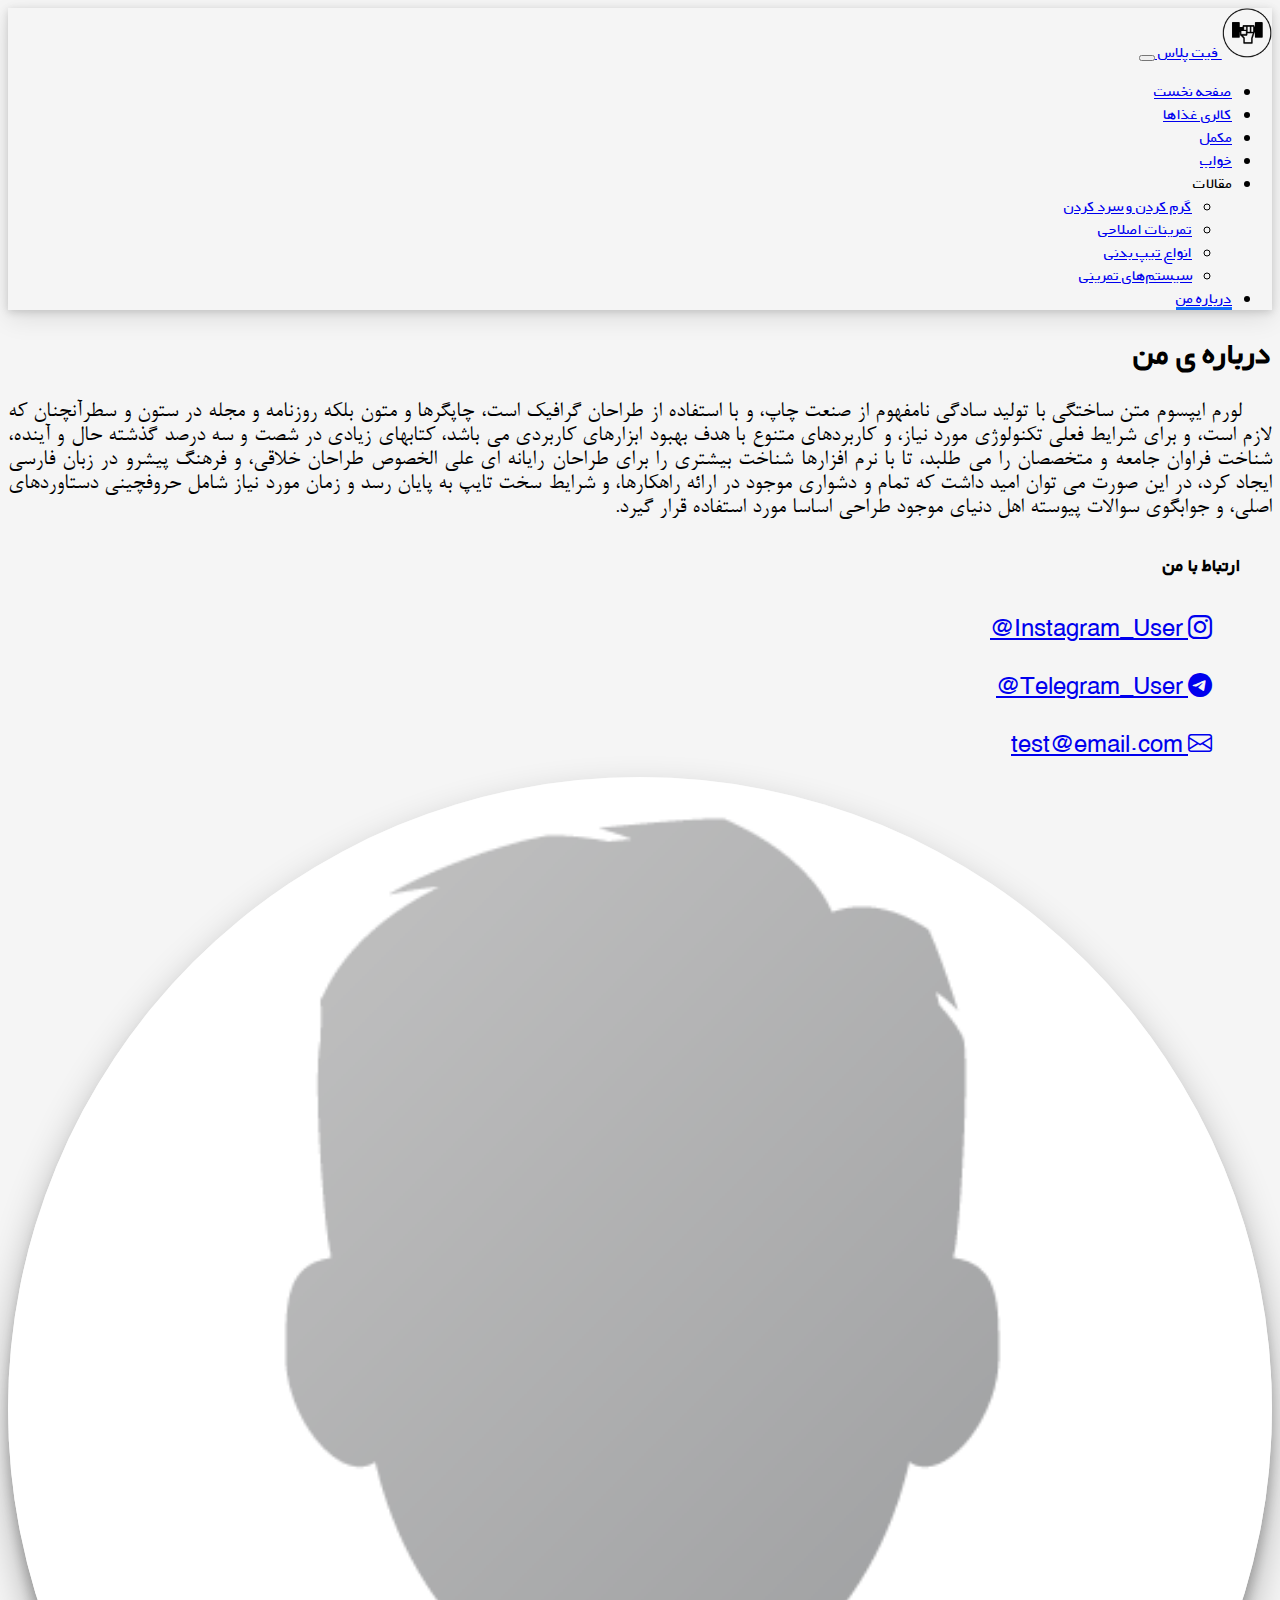
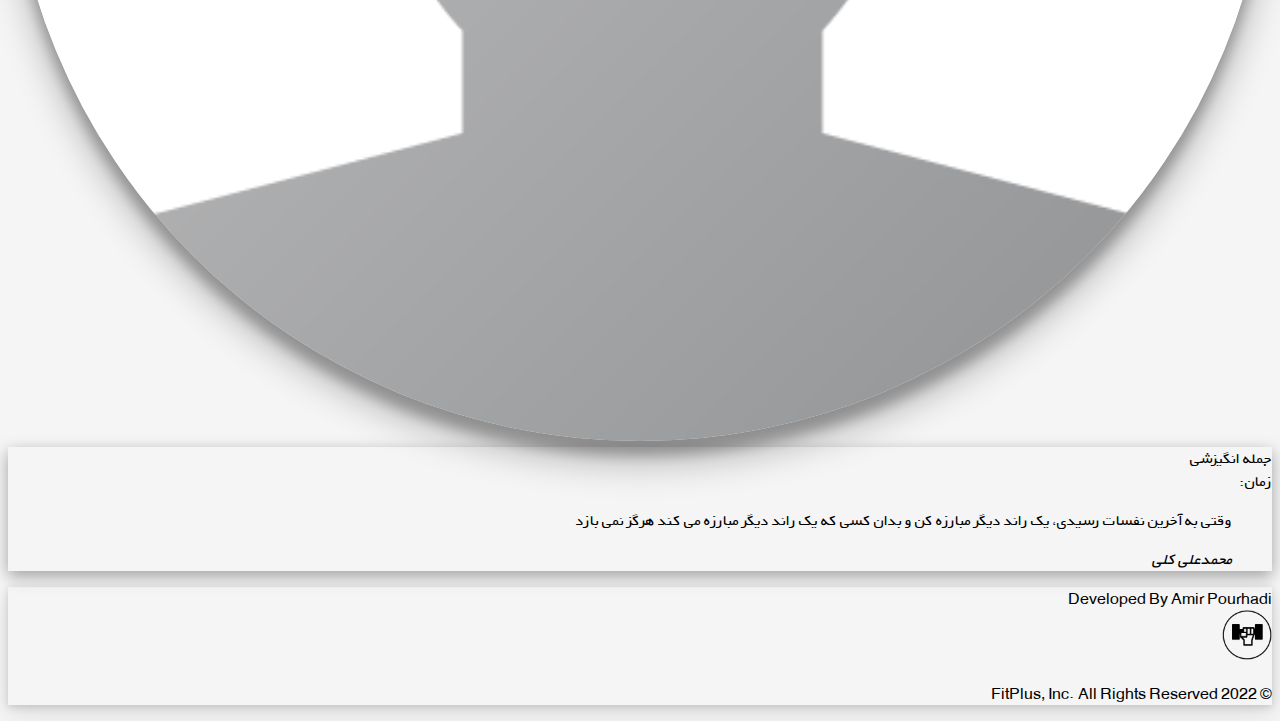
<file: pages/about.html>
<!DOCTYPE html>
<html lang="en">
<head>
  <!-- Meta Tags -->
  <meta charset="UTF-8" />
  <meta content="IE=edge" http-equiv="X-UA-Compatible" />
  <meta content="width=device-width, initial-scale=1.0" name="viewport" />

  <title>FitPlus | Calories</title>
  <link href="../images/favicon.svg" rel="shortcut icon" type="image/x-icon" />

  <!-- Bootstrap CSS -->
  <link
    crossorigin="anonymous"
    href="https://cdn.jsdelivr.net/npm/bootstrap@5.2.0/dist/css/bootstrap.min.css"
    integrity="sha384-gH2yIJqKdNHPEq0n4Mqa/HGKIhSkIHeL5AyhkYV8i59U5AR6csBvApHHNl/vI1Bx"
    rel="stylesheet"
  />

  <!-- Bootstrap Icons -->
  <link href="https://cdn.jsdelivr.net/npm/bootstrap-icons@1.9.1/font/bootstrap-icons.css" rel="stylesheet" />

  <!-- Fonts -->
  <link href="../fonts/fonts.css" rel="stylesheet" />

  <!-- Main Style -->
  <link href="../styles/style.css" rel="stylesheet" />

  <!-- Bootstrap JS -->
  <script
    crossorigin="anonymous"
    integrity="sha384-A3rJD856KowSb7dwlZdYEkO39Gagi7vIsF0jrRAoQmDKKtQBHUuLZ9AsSv4jD4Xa"
    src="https://cdn.jsdelivr.net/npm/bootstrap@5.2.0/dist/js/bootstrap.bundle.min.js"
  ></script>

  <!-- Scripts -->
  <script async defer src="../scripts/qoute.js"></script>
</head>
<body>
<!-- -------------------------------- Navbar --------------------------------- -->
<nav class="navbar soft-shadow navbar-expand-lg bg-light fs-5" id="main-nav">
  <div class="container">
    <a class="navbar-brand d-flex align-items-center fs-3" href="./home.html">
      <img alt="لوگو" class="d-inline-block ms-3" height="50" src="../images/logo/logo_no-text.png" />
      فیت پلاس
    </a>

    <button
      aria-controls="navbarSupportedContent"
      aria-expanded="false"
      aria-label="Toggle navigation"
      class="navbar-toggler"
      data-bs-target="#navbarSupportedContent"
      data-bs-toggle="collapse"
      type="button"
    >
      <span class="navbar-toggler-icon"></span>
    </button>

    <div class="collapse navbar-collapse" id="navbarSupportedContent">
      <ul class="navbar-nav mx-auto">
        <li class="nav-item ms-5">
          <a class="nav-link" href="./home.html">صفحه نخست</a>
        </li>

        <li class="nav-item ms-5">
          <a class="nav-link" href="./calories.html">کالری غذاها</a>
        </li>

        <li class="nav-item ms-5">
          <a class="nav-link" href="./supplements.html">مکمل</a>
        </li>

        <li class="nav-item ms-5">
          <a class="nav-link" href="./sleep.html">خواب</a>
        </li>

        <li class="nav-item dropdown ms-5">
          <a aria-expanded="false" class="nav-link dropdown-toggle" data-bs-toggle="dropdown" role="button">
            مقالات
          </a>
          <ul class="dropdown-menu text-end">
            <li><a class="dropdown-item" href="../articles/warmUp.html">گرم کردن و سرد کردن</a></li>
            <li><a class="dropdown-item" href="../articles/correctExercies.html">تمرینات اصلاحی</a></li>
            <li><a class="dropdown-item" href="../articles/bodyTypes.html">انواع تیپ‌ بدنی</a></li>
            <li><a class="dropdown-item" href="../articles/exerciseSystems.html">سیستم‌های تمرینی</a></li>
          </ul>
        </li>

        <li class="nav-item ms-5">
          <a aria-current="page" class="nav-link active" href="./about.html">درباره من</a>
        </li>
      </ul>
    </div>
  </div>
</nav>

<main class="container pb-5">
  <!-- ------------------------------- Article ------------------------------- -->
  <section class="row gx-5 my-5">
    <h1>درباره ی من</h1>
    <article class="col-8">
      <p>
        لورم ایپسوم متن ساختگی با تولید سادگی نامفهوم از صنعت چاپ، و با استفاده از طراحان گرافیک است، چاپگرها و متون
        بلکه روزنامه و مجله در ستون و سطرآنچنان که لازم است، و برای شرایط فعلی تکنولوژی مورد نیاز، و کاربردهای متنوع با
        هدف بهبود ابزارهای کاربردی می باشد، کتابهای زیادی در شصت و سه درصد گذشته حال و آینده، شناخت فراوان جامعه و
        متخصصان را می طلبد، تا با نرم افزارها شناخت بیشتری را برای طراحان رایانه ای علی الخصوص طراحان خلاقی، و فرهنگ
        پیشرو در زبان فارسی ایجاد کرد، در این صورت می توان امید داشت که تمام و دشواری موجود در ارائه راهکارها، و شرایط
        سخت تایپ به پایان رسد و زمان مورد نیاز شامل حروفچینی دستاوردهای اصلی، و جوابگوی سوالات پیوسته اهل دنیای موجود
        طراحی اساسا مورد استفاده قرار گیرد.
      </p>

      <h3>ارتباط با من</h3>
      <p>
        <a class="text-decoration-none text-danger" href="https://instagram.com">
          <i class="bi bi-instagram"></i>
          Instagram_User@
        </a>
      </p>
      <p>
        <a class="text-decoration-none text-primary" href="https://t.me">
          <i class="bi bi-telegram"></i>
          Telegram_User@
        </a>
      </p>
      <p>
        <a class="text-decoration-none text-success" href="mailto:">
          <i class="bi bi-envelope"></i>
          test@email.com
        </a>
      </p>
    </article>
    <div class="col-4">
      <img alt="تصویر یک" id="profile" src="../images/pages/about/1.png" />
    </div>
  </section>

  <!-- -------------------------------- Quote -------------------------------- -->
  <div class="card card-shadow">
    <div class="card-header d-flex align-items-center justify-content-between fw-bold">
      <span>جمله انگیزشی</span>
      <div>
        <span>زمان: </span>
        <span class="fs-5" id="time"></span>
      </div>
    </div>
    <div class="card-body">
      <blockquote class="blockquote">
        <p id="quote"></p>
        <div class="blockquote-footer text-start">
          <cite id="quote-author" title="Source Title"></cite>
        </div>
      </blockquote>
    </div>
  </div>
</main>

<!-- ------------------------------- Footer -------------------------------- -->
<footer
  class="d-flex flex-wrap justify-content-center justify-content-md-around align-items-center p-3 fs-5 soft-shadow"
>
  <div class="col-md-4 mb-0 text-muted text-center">
    <span class="me-2">Developed By Amir Pourhadi</span>
  </div>

  <a
    class="col-md-4 d-none d-lg-flex align-items-center justify-content-center link-dark text-decoration-none"
    href="#"
  >
    <img alt="لوگو" class="d-inline-block align-text-top ms-3" height="50" src="../images/logo/logo_no-text.png" />
  </a>

  <p class="col-md-4 mb-0 text-muted text-center">&copy; 2022 FitPlus, Inc. All Rights Reserved</p>
</footer>
</body>
</html>
</file>
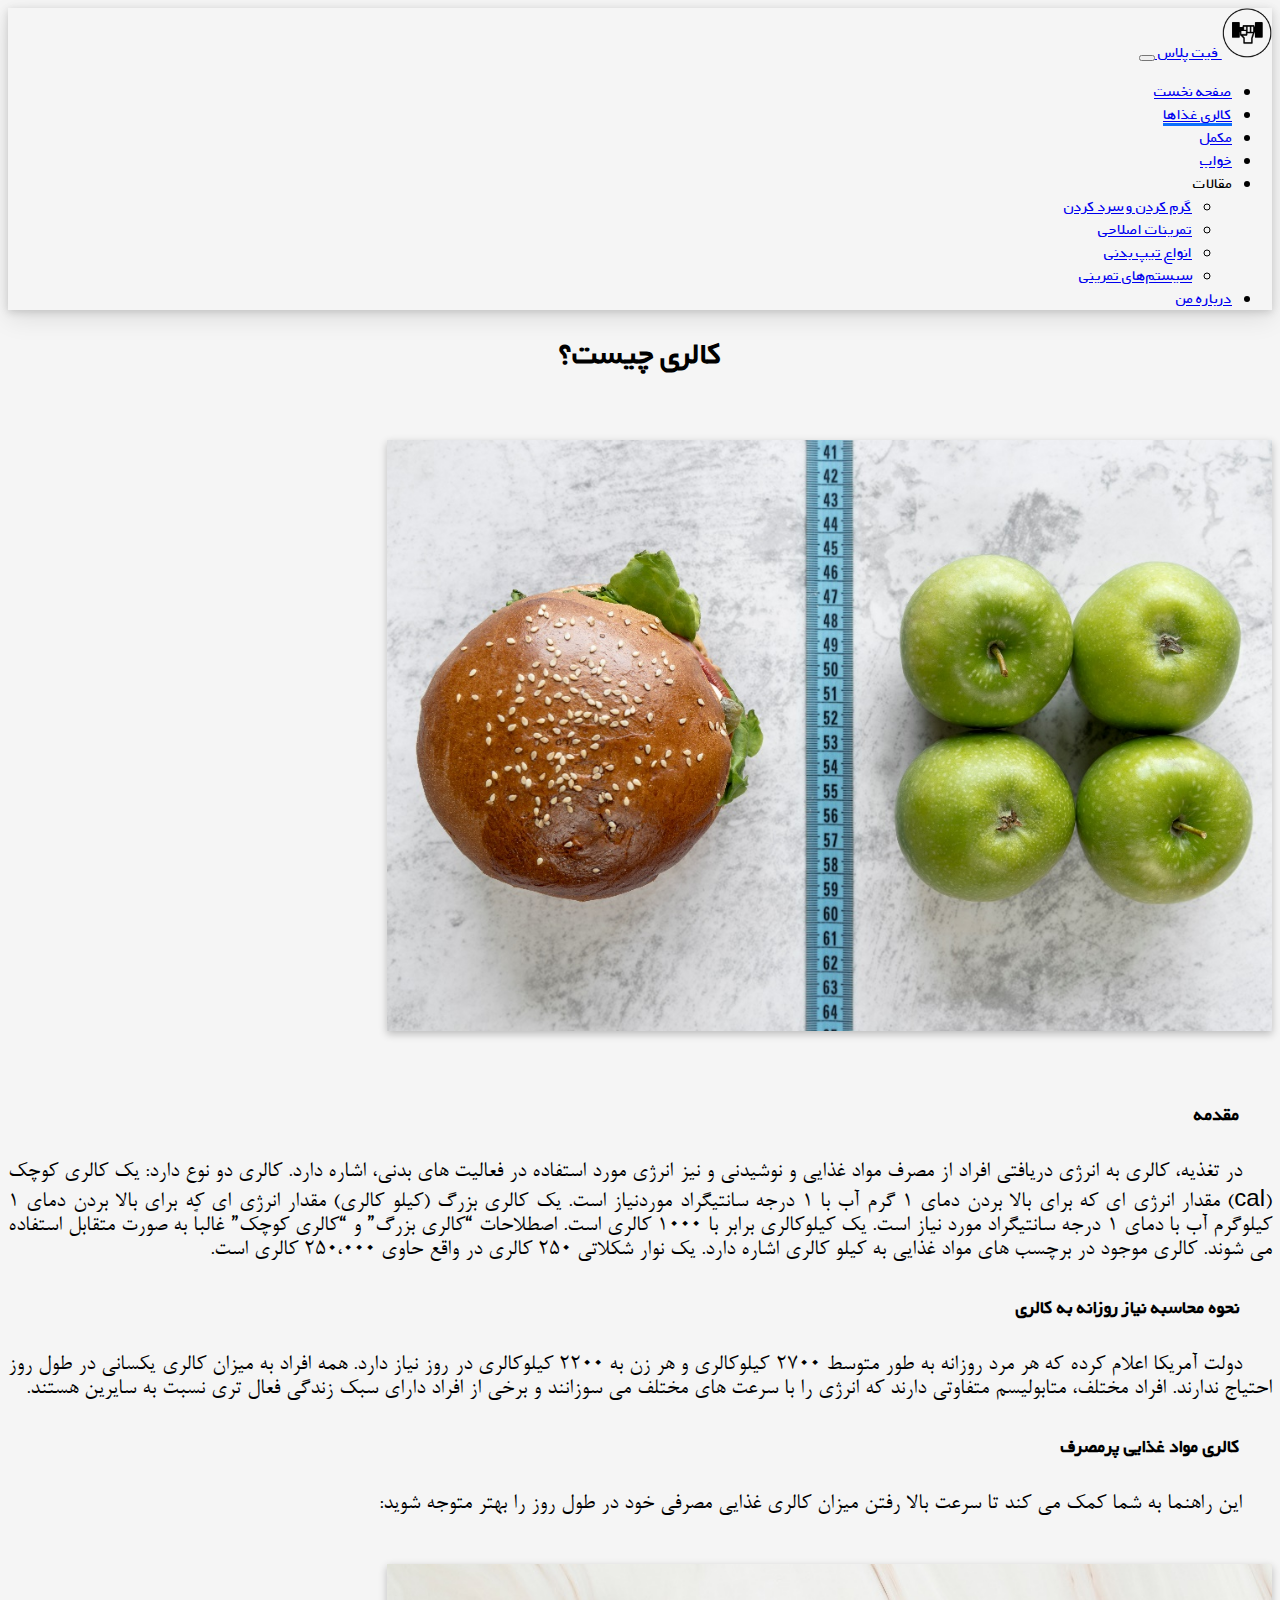
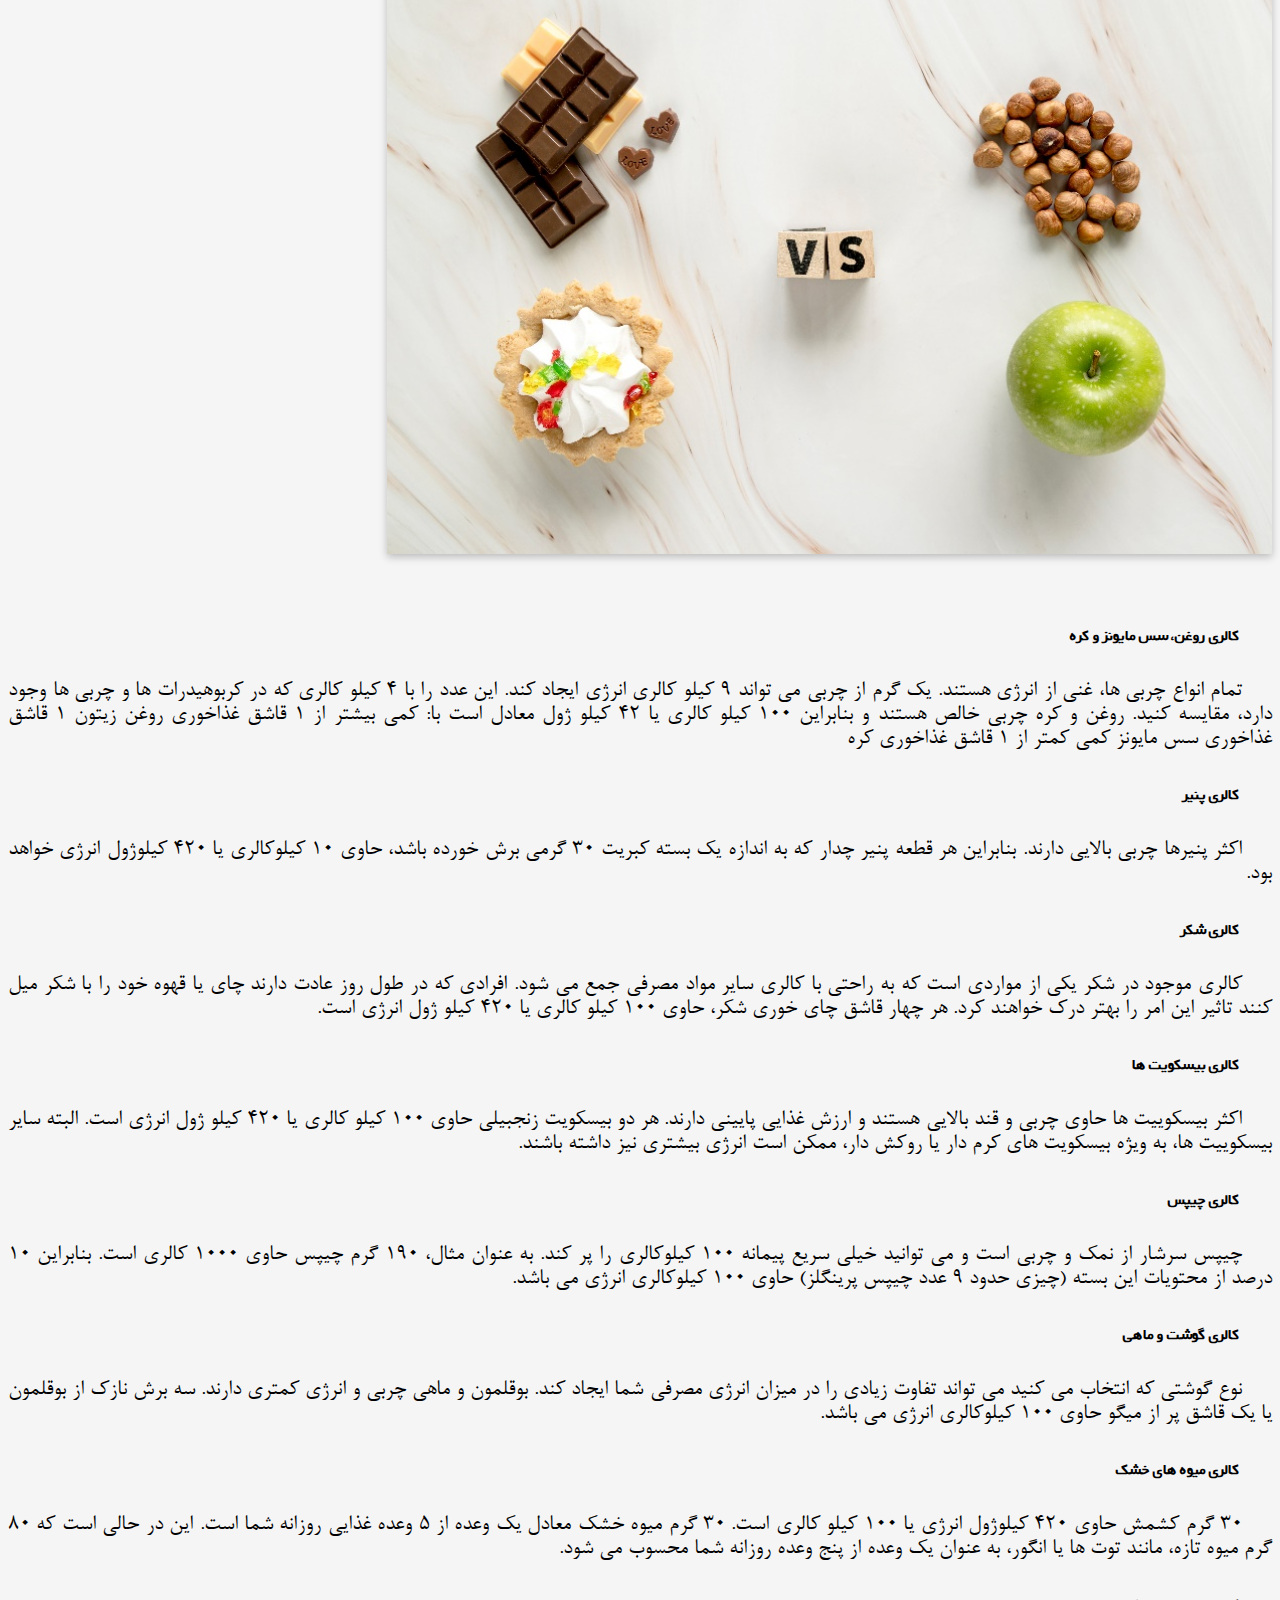
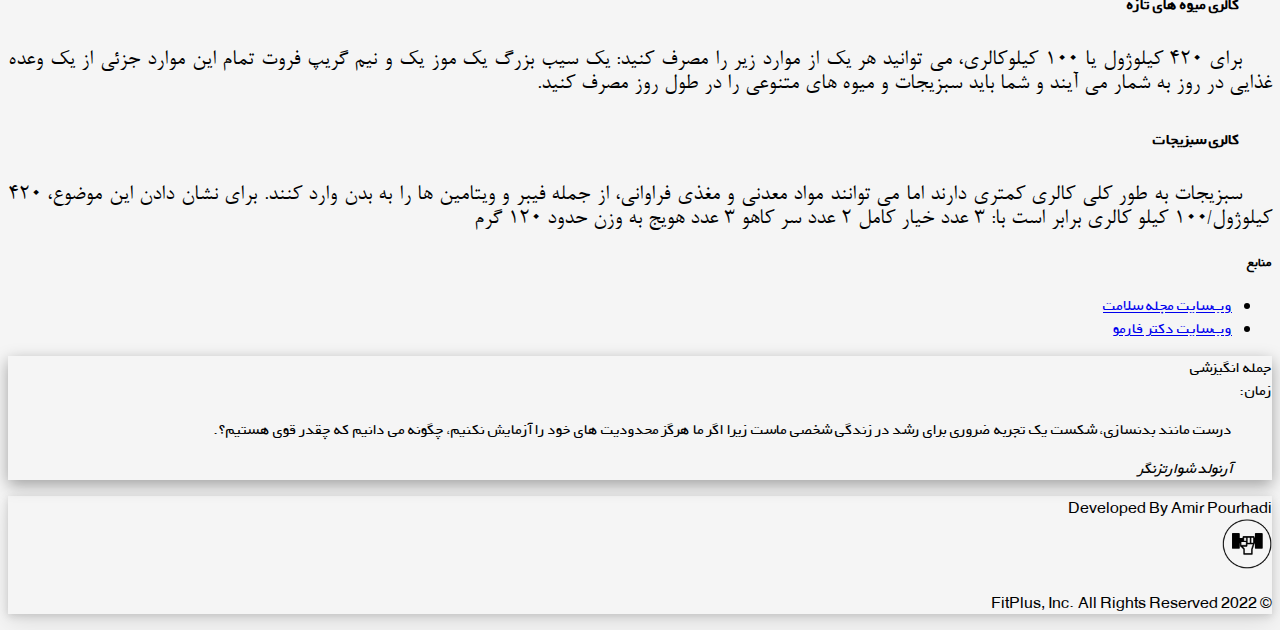
<file: pages/calories.html>
<!DOCTYPE html>
<html lang="en">
<head>
  <!-- Meta Tags -->
  <meta charset="UTF-8" />
  <meta content="IE=edge" http-equiv="X-UA-Compatible" />
  <meta content="width=device-width, initial-scale=1.0" name="viewport" />

  <title>FitPlus | Calories</title>
  <link href="../images/favicon.svg" rel="shortcut icon" type="image/x-icon" />

  <!-- Bootstrap CSS -->
  <link
    crossorigin="anonymous"
    href="https://cdn.jsdelivr.net/npm/bootstrap@5.2.0/dist/css/bootstrap.min.css"
    integrity="sha384-gH2yIJqKdNHPEq0n4Mqa/HGKIhSkIHeL5AyhkYV8i59U5AR6csBvApHHNl/vI1Bx"
    rel="stylesheet"
  />

  <!-- Bootstrap Icons -->
  <link href="https://cdn.jsdelivr.net/npm/bootstrap-icons@1.9.1/font/bootstrap-icons.css" rel="stylesheet" />

  <!-- Fonts -->
  <link href="../fonts/fonts.css" rel="stylesheet" />

  <!-- Main Style -->
  <link href="../styles/style.css" rel="stylesheet" />

  <!-- Bootstrap JS -->
  <script
    crossorigin="anonymous"
    integrity="sha384-A3rJD856KowSb7dwlZdYEkO39Gagi7vIsF0jrRAoQmDKKtQBHUuLZ9AsSv4jD4Xa"
    src="https://cdn.jsdelivr.net/npm/bootstrap@5.2.0/dist/js/bootstrap.bundle.min.js"
  ></script>

  <!-- Scripts -->
  <script async defer src="../scripts/qoute.js"></script>
</head>
<body>
<!-- -------------------------------- Navbar --------------------------------- -->
<nav class="navbar soft-shadow navbar-expand-lg bg-light fs-5" id="main-nav">
  <div class="container">
    <a class="navbar-brand d-flex align-items-center fs-3" href="./home.html">
      <img alt="لوگو" class="d-inline-block ms-3" height="50" src="../images/logo/logo_no-text.png" />
      فیت پلاس
    </a>

    <button
      aria-controls="navbarSupportedContent"
      aria-expanded="false"
      aria-label="Toggle navigation"
      class="navbar-toggler"
      data-bs-target="#navbarSupportedContent"
      data-bs-toggle="collapse"
      type="button"
    >
      <span class="navbar-toggler-icon"></span>
    </button>

    <div class="collapse navbar-collapse" id="navbarSupportedContent">
      <ul class="navbar-nav mx-auto">
        <li class="nav-item ms-5">
          <a class="nav-link" href="./home.html">صفحه نخست</a>
        </li>

        <li class="nav-item ms-5">
          <a aria-current="page" class="nav-link active" href="./calories.html">کالری غذاها</a>
        </li>

        <li class="nav-item ms-5">
          <a class="nav-link" href="./supplements.html">مکمل</a>
        </li>

        <li class="nav-item ms-5">
          <a class="nav-link" href="./sleep.html">خواب</a>
        </li>

        <li class="nav-item dropdown ms-5">
          <a aria-expanded="false" class="nav-link dropdown-toggle" data-bs-toggle="dropdown" role="button">
            مقالات
          </a>
          <ul class="dropdown-menu text-end">
            <li><a class="dropdown-item" href="../articles/warmUp.html">گرم کردن و سرد کردن</a></li>
            <li><a class="dropdown-item" href="../articles/correctExercies.html">تمرینات اصلاحی</a></li>
            <li><a class="dropdown-item" href="../articles/bodyTypes.html">انواع تیپ‌ بدنی</a></li>
            <li><a class="dropdown-item" href="../articles/exerciseSystems.html">سیستم‌های تمرینی</a></li>
          </ul>
        </li>

        <li class="nav-item ms-5">
          <a class="nav-link" href="./about.html">درباره من</a>
        </li>
      </ul>
    </div>
  </div>
</nav>

<main class="container pb-5">
  <!-- ------------------------------- Article ------------------------------- -->
  <section class="row gx-5 my-5">
    <article class="col-10 mx-auto">
      <h1>کالری چیست؟</h1>
      <img alt="تصویر یک" class="rounded mx-auto d-block" src="../images/pages/calories/1.jpg" />

      <h3>مقدمه</h3>
      <p>
        در تغذیه، کالری به انرژی دریافتی افراد از مصرف مواد غذایی و نوشیدنی و نیز انرژی مورد استفاده در فعالیت های
        بدنی، اشاره دارد. کالری دو نوع دارد: یک کالری کوچک (cal) مقدار انرژی ای که برای بالا بردن دمای ۱ گرم آب با ۱
        درجه سانتیگراد موردنیاز است. یک کالری بزرگ (کیلو کالری) مقدار انرژی ای که برای بالا بردن دمای ۱ کیلوگرم آب
        با دمای ۱ درجه سانتیگراد مورد نیاز است. یک کیلوکالری برابر با ۱۰۰۰ کالری است. اصطلاحات “کالری بزرگ” و “کالری
        کوچک” غالباً به صورت متقابل استفاده می شوند. کالری موجود در برچسب های مواد غذایی به کیلو کالری اشاره دارد.
        یک نوار شکلاتی ۲۵۰ کالری در واقع حاوی ۲۵۰،۰۰۰ کالری است.
      </p>

      <h3>نحوه محاسبه نیاز روزانه به کالری</h3>
      <p>
        دولت آمریکا اعلام کرده که هر مرد روزانه به طور متوسط ۲۷۰۰ کیلوکالری و هر زن به ۲۲۰۰ کیلوکالری در روز نیاز
        دارد. همه افراد به میزان کالری یکسانی در طول روز احتیاج ندارند. افراد مختلف، متابولیسم متفاوتی دارند که
        انرژی را با سرعت های مختلف می سوزانند و برخی از افراد دارای سبک زندگی فعال تری نسبت به سایرین هستند.
      </p>

      <h3>کالری مواد غذایی پرمصرف</h3>
      <p>
        این راهنما به شما کمک می کند تا سرعت بالا رفتن میزان کالری غذایی مصرفی خود در طول روز را بهتر متوجه شوید:
      </p>

      <img alt="تصویر دو" class="rounded mx-auto d-block" src="../images/pages/calories/2.jpg" />

      <h4>کالری روغن، سس مایونز و کره</h4>
      <p>
        تمام انواع چربی ها، غنی از انرژی هستند. یک گرم از چربی می تواند 9 کیلو کالری انرژی ایجاد کند. این عدد را با
        4 کیلو کالری که در کربوهیدرات ها و چربی ها وجود دارد، مقایسه کنید. روغن و کره چربی خالص هستند و بنابراین 100
        کیلو کالری یا 42 کیلو ژول معادل است با: کمی بیشتر از 1 قاشق غذاخوری روغن زیتون 1 قاشق غذاخوری سس مایونز کمی
        کمتر از 1 قاشق غذاخوری کره
      </p>

      <h4>کالری پنیر</h4>
      <p>
        اکثر پنیرها چربی بالایی دارند. بنابراین هر قطعه پنیر چدار که به اندازه یک بسته کبریت 30 گرمی برش خورده باشد،
        حاوی 10 کیلوکالری یا 420 کیلوژول انرژی خواهد بود.
      </p>

      <h4>کالری شکر</h4>
      <p>
        کالری موجود در شکر یکی از مواردی است که به راحتی با کالری سایر مواد مصرفی جمع می شود. افرادی که در طول روز
        عادت دارند چای یا قهوه خود را با شکر میل کنند تاثیر این امر را بهتر درک خواهند کرد. هر چهار قاشق چای خوری
        شکر، حاوی 100 کیلو کالری یا 420 کیلو ژول انرژی است.
      </p>

      <h4>کالری بیسکویت ها</h4>
      <p>
        اکثر بیسکوییت ها حاوی چربی و قند بالایی هستند و ارزش غذایی پایینی دارند. هر دو بیسکویت زنجبیلی حاوی 100 کیلو
        کالری یا 420 کیلو ژول انرژی است. البته سایر بیسکوییت ها، به ویژه بیسکویت های کرم دار یا روکش دار، ممکن است
        انرژی بیشتری نیز داشته باشند.
      </p>

      <h4>کالری چیپس</h4>
      <p>
        چیپس سرشار از نمک و چربی است و می توانید خیلی سریع پیمانه 100 کیلوکالری را پر کند. به عنوان مثال، 190 گرم
        چیپس حاوی 1000 کالری است. بنابراین 10 درصد از محتویات این بسته (چیزی حدود 9 عدد چیپس پرینگلز) حاوی 100
        کیلوکالری انرژی می باشد.
      </p>

      <h4>کالری گوشت و ماهی</h4>
      <p>
        نوع گوشتی که انتخاب می کنید می تواند تفاوت زیادی را در میزان انرژی مصرفی شما ایجاد کند. بوقلمون و ماهی چربی
        و انرژی کمتری دارند. سه برش نازک از بوقلمون یا یک قاشق پر از میگو حاوی 100 کیلوکالری انرژی می باشد.
      </p>

      <h4>کالری میوه های خشک</h4>
      <p>
        30 گرم کشمش حاوی 420 کیلوژول انرژی یا 100 کیلو کالری است. 30 گرم میوه خشک معادل یک وعده از 5 وعده غذایی
        روزانه شما است. این در حالی است که 80 گرم میوه تازه، مانند توت ها یا انگور، به عنوان یک وعده از پنج وعده
        روزانه شما محسوب می شود.
      </p>

      <h4>کالری میوه های تازه</h4>
      <p>
        برای 420 کیلوژول یا 100 کیلوکالری، می توانید هر یک از موارد زیر را مصرف کنید: یک سیب بزرگ یک موز یک و نیم
        گریپ فروت تمام این موارد جزئی از یک وعده غذایی در روز به شمار می آیند و شما باید سبزیجات و میوه های متنوعی
        را در طول روز مصرف کنید.
      </p>

      <h4>کالری سبزیجات</h4>
      <p>
        سبزیجات به طور کلی کالری کمتری دارند اما می توانند مواد معدنی و مغذی فراوانی، از جمله فیبر و ویتامین ها را
        به بدن وارد کنند. برای نشان دادن این موضوع، 420 کیلوژول/100 کیلو کالری برابر است با: 3 عدد خیار کامل 2 عدد
        سر کاهو 3 عدد هویج به وزن حدود 120 گرم
      </p>

      <h5>منابع</h5>

      <ul>
        <li>
          <a class="link-primary text-decoration-none" href="https://www.majalesalamat.com/tools/calories">
            وب‌سایت مجله سلامت
          </a>
        </li>
        <li>
          <a class="link-primary text-decoration-none" href="https://drpharmo.com/foods-calories">
            وب‌سایت دکتر فارمو
          </a>
        </li>
      </ul>
    </article>
  </section>

  <!-- -------------------------------- Quote -------------------------------- -->
  <div class="card card-shadow">
    <div class="card-header d-flex align-items-center justify-content-between fw-bold">
      <span>جمله انگیزشی</span>
      <div>
        <span>زمان: </span>
        <span class="fs-5" id="time"></span>
      </div>
    </div>
    <div class="card-body">
      <blockquote class="blockquote">
        <p id="quote"></p>
        <div class="blockquote-footer text-start">
          <cite id="quote-author" title="Source Title"></cite>
        </div>
      </blockquote>
    </div>
  </div>
</main>

<!-- ------------------------------- Footer -------------------------------- -->
<footer
  class="d-flex flex-wrap justify-content-center justify-content-md-around align-items-center p-3 fs-5 soft-shadow"
>
  <div class="col-md-4 mb-0 text-muted text-center">
    <span class="me-2">Developed By Amir Pourhadi</span>
  </div>

  <a
    class="col-md-4 d-none d-lg-flex align-items-center justify-content-center link-dark text-decoration-none"
    href="#"
  >
    <img alt="لوگو" class="d-inline-block align-text-top ms-3" height="50" src="../images/logo/logo_no-text.png" />
  </a>

  <p class="col-md-4 mb-0 text-muted text-center">&copy; 2022 FitPlus, Inc. All Rights Reserved</p>
</footer>
</body>
</html>
</file>
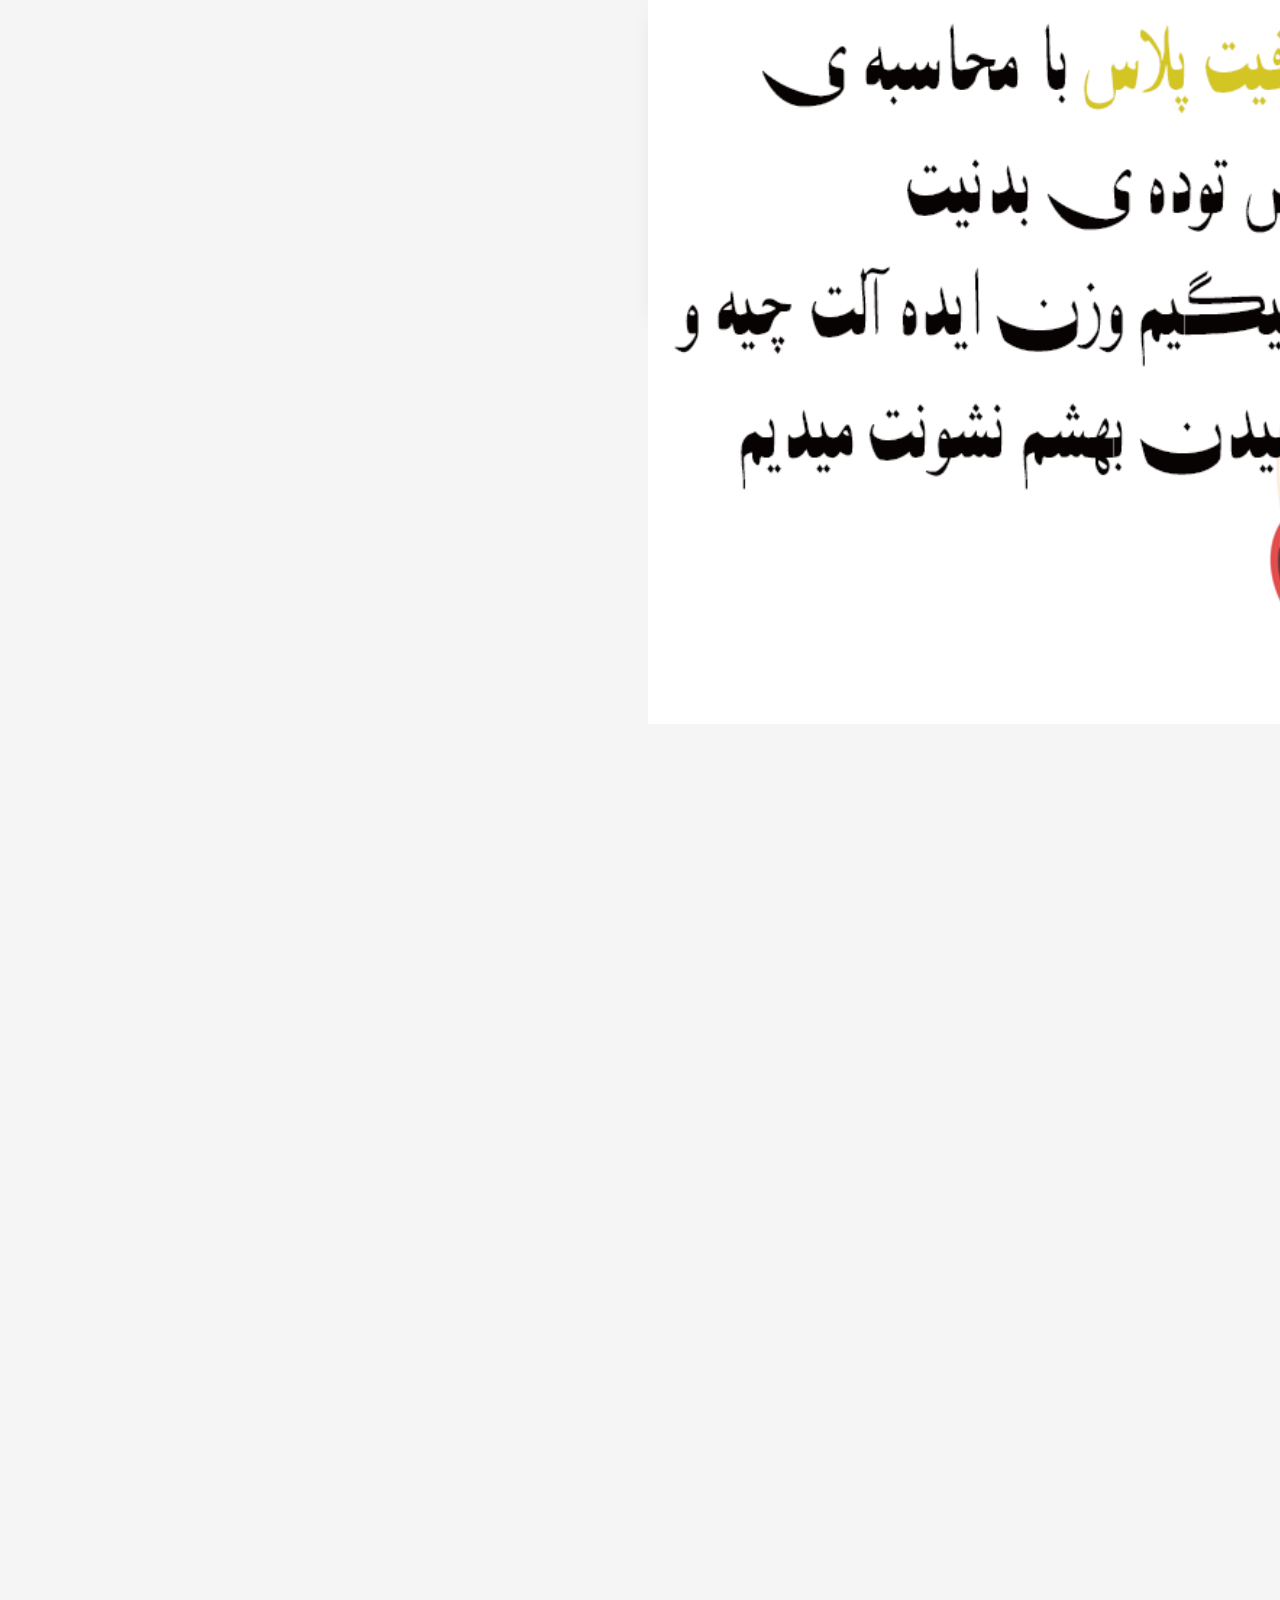
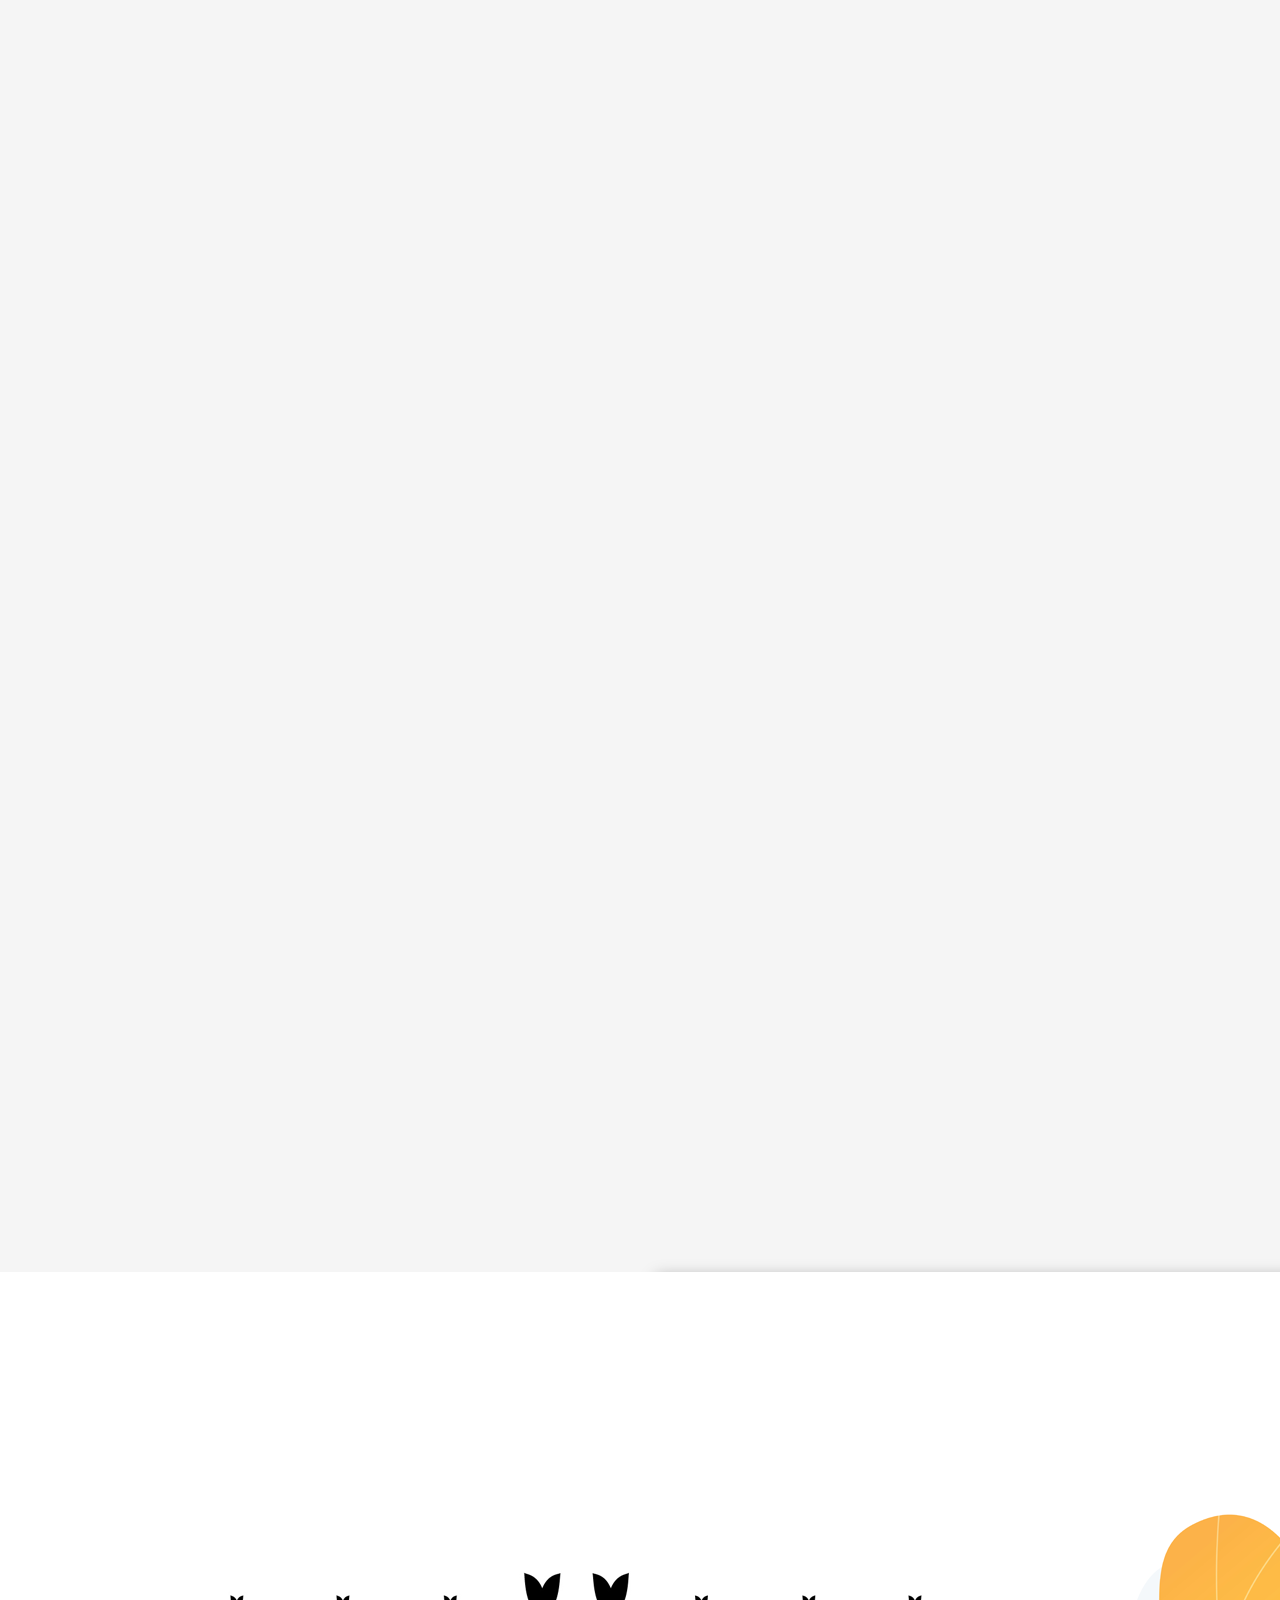
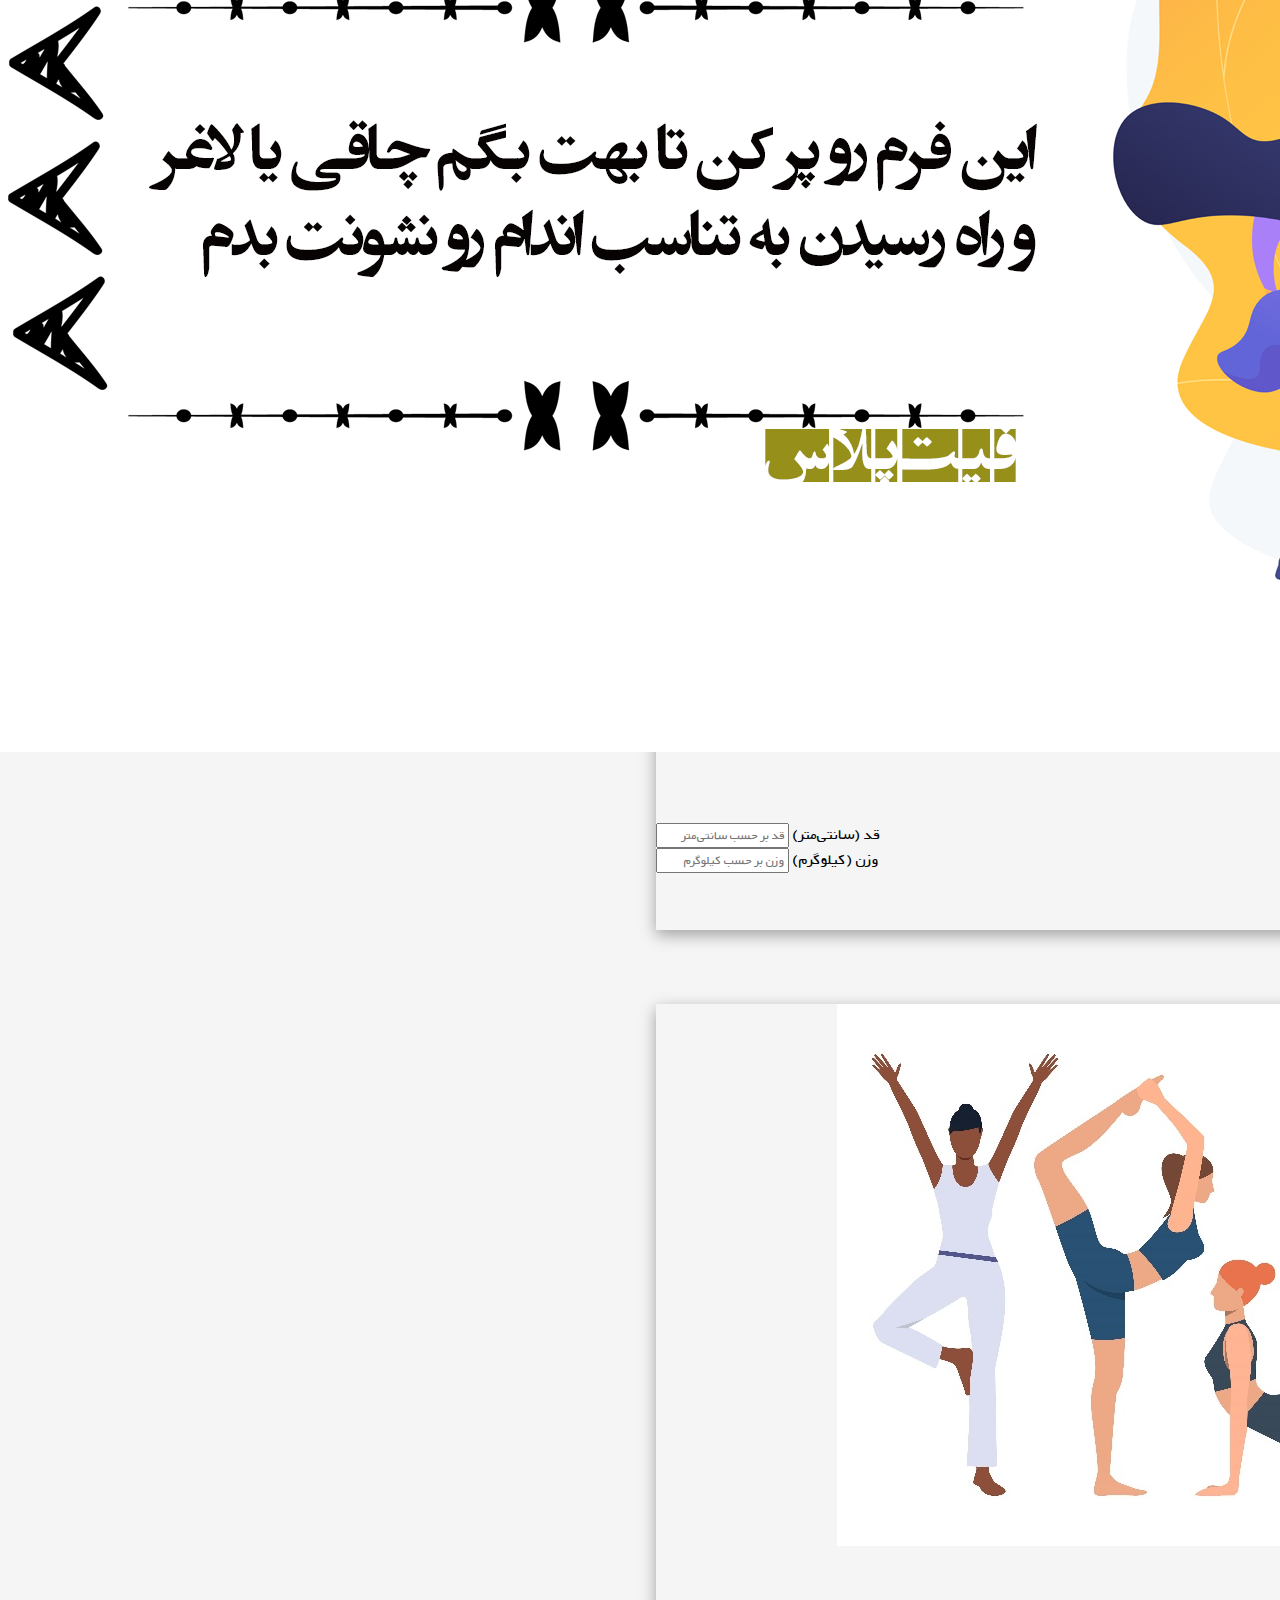
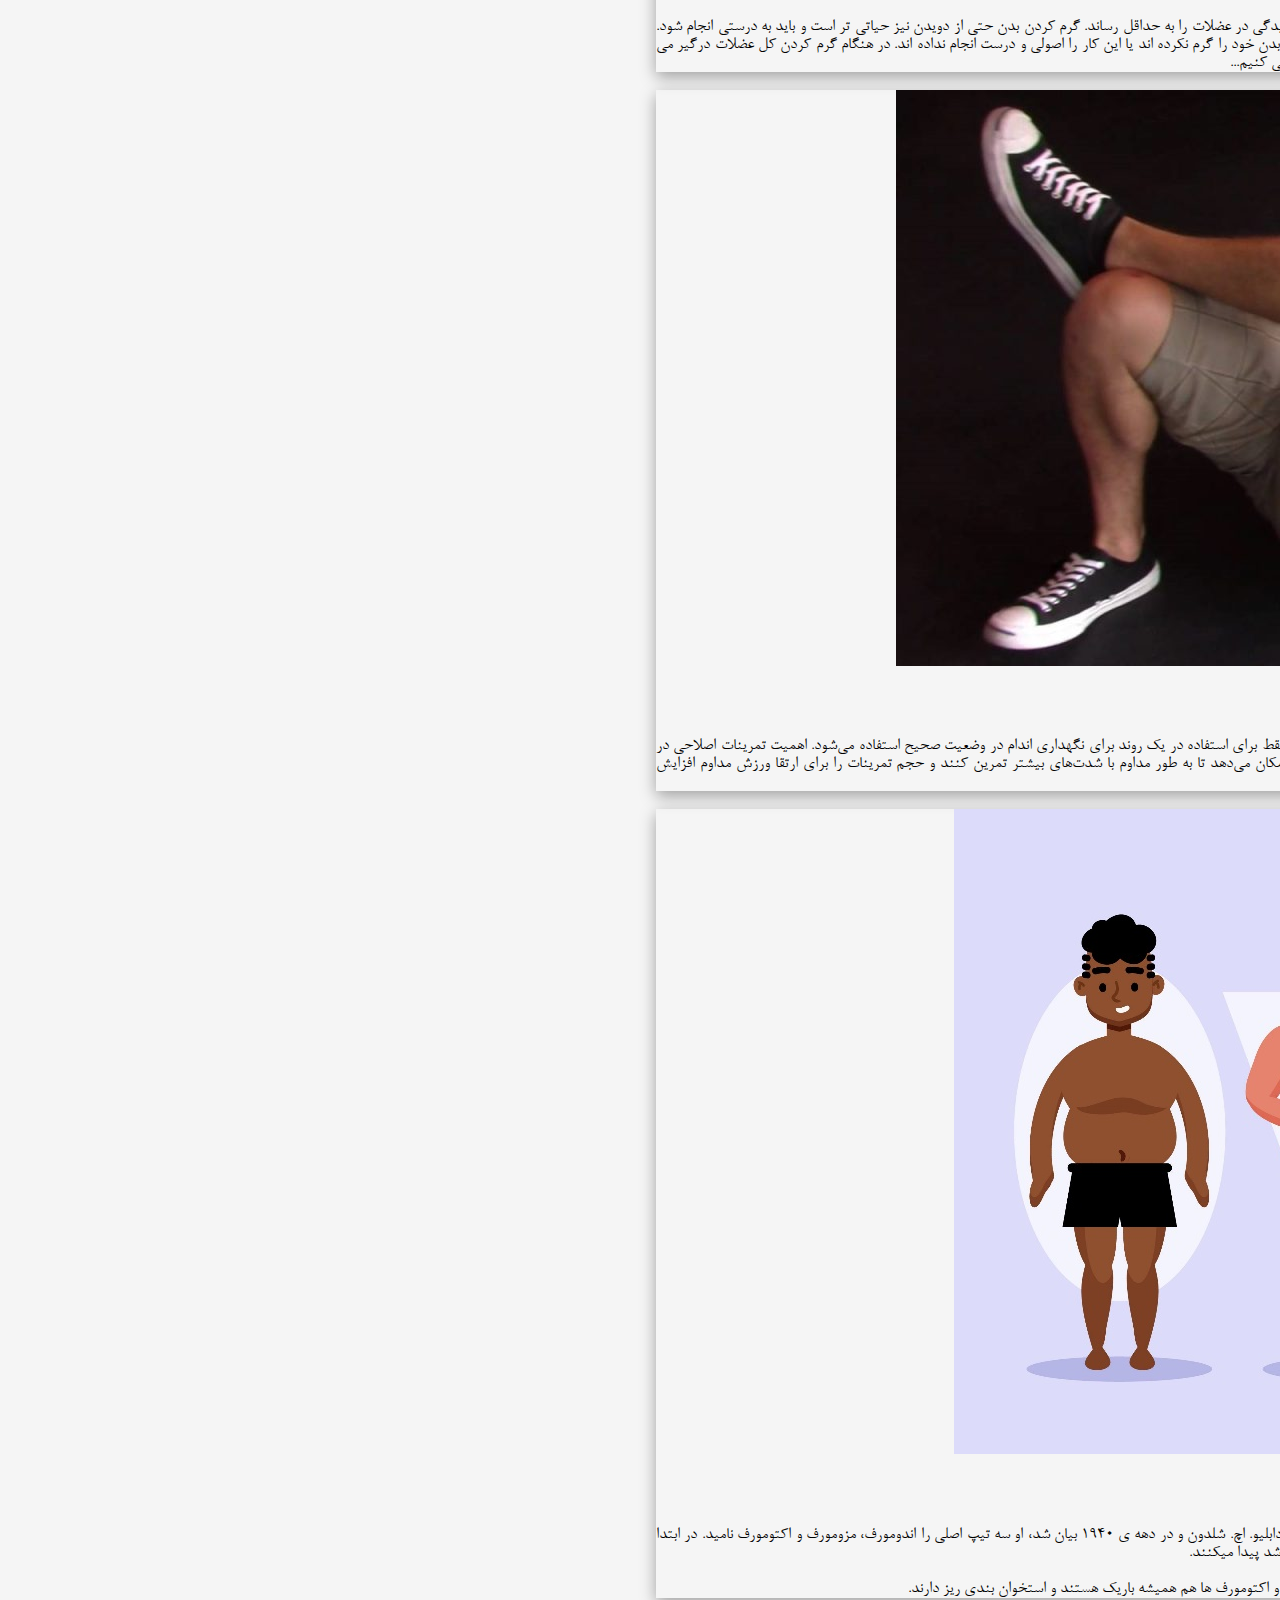
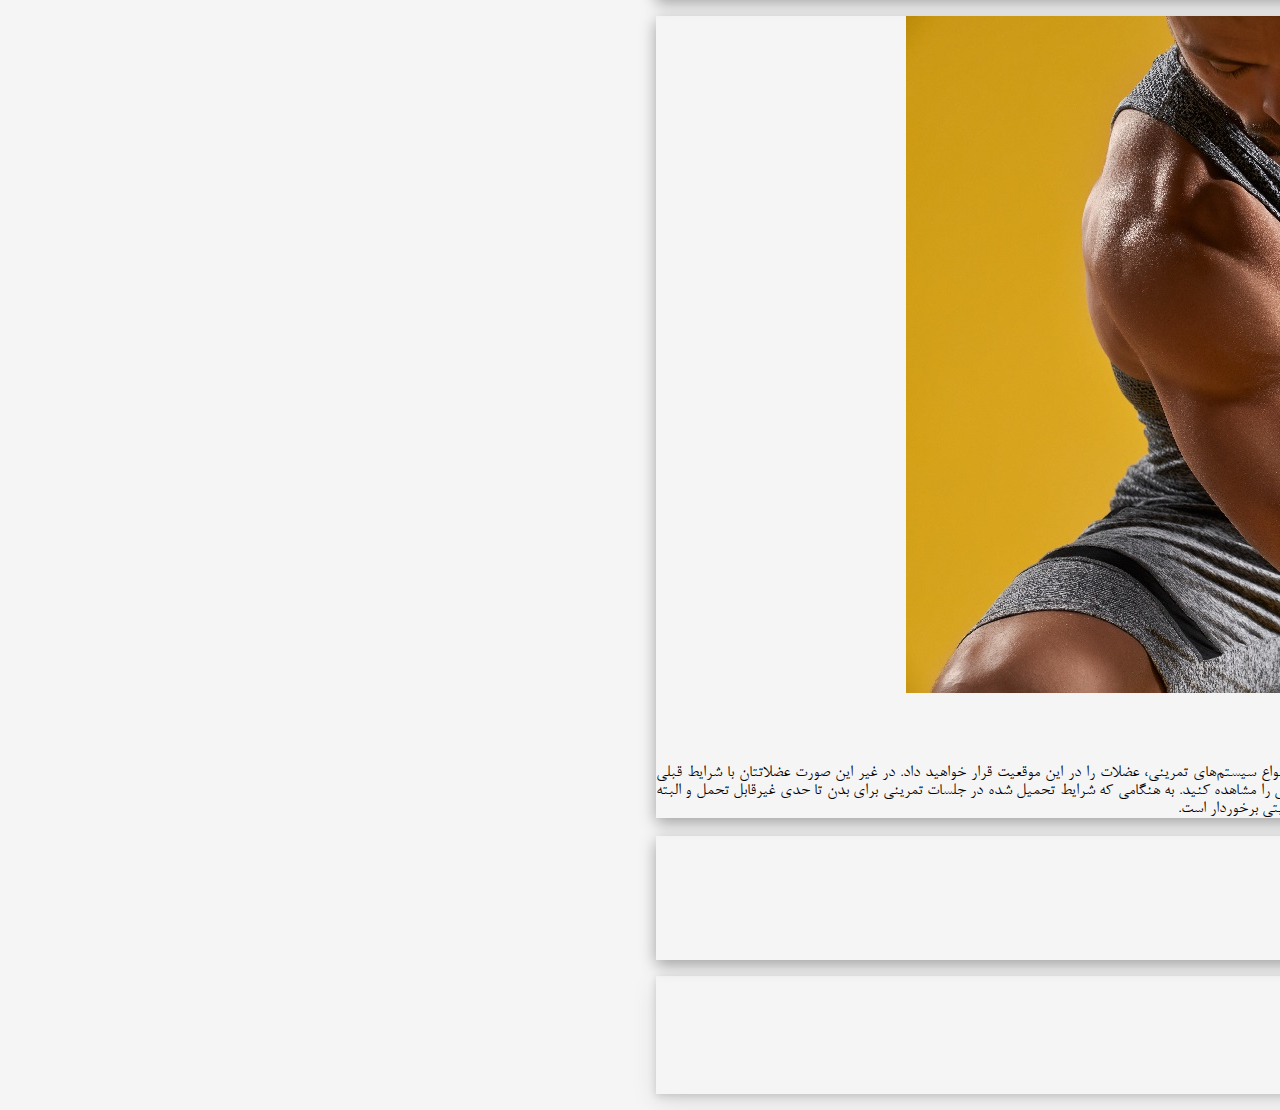
<file: pages/home.html>
<!DOCTYPE html>
<html lang="en">
<head>
  <!-- Meta Tags -->
  <meta charset="UTF-8" />
  <meta content="IE=edge" http-equiv="X-UA-Compatible" />
  <meta content="width=device-width, initial-scale=1.0" name="viewport" />

  <title>FitPlus | Home</title>
  <link href="../images/favicon.svg" rel="shortcut icon" type="image/x-icon" />

  <!-- Bootstrap CSS -->
  <link
    crossorigin="anonymous"
    href="https://cdn.jsdelivr.net/npm/bootstrap@5.2.0/dist/css/bootstrap.min.css"
    integrity="sha384-gH2yIJqKdNHPEq0n4Mqa/HGKIhSkIHeL5AyhkYV8i59U5AR6csBvApHHNl/vI1Bx"
    rel="stylesheet"
  />

  <!-- Bootstrap Icons -->
  <link href="https://cdn.jsdelivr.net/npm/bootstrap-icons@1.9.1/font/bootstrap-icons.css" rel="stylesheet" />

  <!-- Fonts -->
  <link href="../fonts/fonts.css" rel="stylesheet" />

  <!-- Main Style -->
  <link href="../styles/style.css" rel="stylesheet" />

  <!-- Bootstrap JS -->
  <script
    async
    crossorigin="anonymous"
    defer
    integrity="sha384-A3rJD856KowSb7dwlZdYEkO39Gagi7vIsF0jrRAoQmDKKtQBHUuLZ9AsSv4jD4Xa"
    src="https://cdn.jsdelivr.net/npm/bootstrap@5.2.0/dist/js/bootstrap.bundle.min.js"
  ></script>

  <!-- Scripts -->
  <script async defer src="../scripts/qoute.js"></script>
  <script async defer src="../scripts/bmiForm.js"></script>
</head>
<body>
<!-- -------------------------------- Navbar --------------------------------- -->
<nav class="navbar soft-shadow navbar-expand-lg bg-light fs-5" id="main-nav">
  <div class="container">
    <a class="navbar-brand d-flex align-items-center fs-3" href="./home.html">
      <img alt="لوگو" class="d-inline-block ms-3" height="50" src="../images/logo/logo_no-text.png" />
      فیت پلاس
    </a>

    <button
      aria-controls="navbarSupportedContent"
      aria-expanded="false"
      aria-label="Toggle navigation"
      class="navbar-toggler"
      data-bs-target="#navbarSupportedContent"
      data-bs-toggle="collapse"
      type="button"
    >
      <span class="navbar-toggler-icon"></span>
    </button>

    <div class="collapse navbar-collapse" id="navbarSupportedContent">
      <ul class="navbar-nav mx-auto">
        <li class="nav-item ms-5">
          <a aria-current="page" class="nav-link active" href="./home.html">صفحه نخست</a>
        </li>

        <li class="nav-item ms-5">
          <a class="nav-link" href="./calories.html">کالری غذاها</a>
        </li>

        <li class="nav-item ms-5">
          <a class="nav-link" href="./supplements.html">مکمل</a>
        </li>

        <li class="nav-item ms-5">
          <a class="nav-link" href="./sleep.html">خواب</a>
        </li>

        <li class="nav-item dropdown ms-5">
          <a aria-expanded="false" class="nav-link dropdown-toggle" data-bs-toggle="dropdown" role="button">
            مقالات
          </a>
          <ul class="dropdown-menu text-end">
            <li><a class="dropdown-item" href="../articles/warmUp.html">گرم کردن و سرد کردن</a></li>
            <li><a class="dropdown-item" href="../articles/correctExercies.html">تمرینات اصلاحی</a></li>
            <li><a class="dropdown-item" href="../articles/bodyTypes.html">انواع تیپ‌ بدنی</a></li>
            <li><a class="dropdown-item" href="../articles/exerciseSystems.html">سیستم‌های تمرینی</a></li>
          </ul>
        </li>

        <li class="nav-item ms-5">
          <a class="nav-link" href="./about.html">درباره من</a>
        </li>
      </ul>
    </div>
  </div>
</nav>

<!-- ---------------------------- Hero Section ----------------------------- -->
<header class="d-flex align-items-center justify-content-center">
  <img alt="لوگو" class="d-none d-lg-block" height="100" src="../images/logo/logo_black.png" />
  <p class="m-3">با ما تناسب اندام در کمترین زمان را تجربه کنید!</p>
  <span class="badge rounded-pill text-bg-danger d-none d-lg-block fs-6">صد در صد تضمینی!</span>
</header>

<!-- ------------------------------ Carousel ------------------------------- -->
<div class="carousel slide" data-bs-ride="carousel" id="carouselExampleIndicators">
  <div class="carousel-indicators">
    <button
      aria-current="true"
      aria-label="Slide 1"
      class="active"
      data-bs-slide-to="0"
      data-bs-target="#carouselExampleIndicators"
      type="button"
    ></button>
    <button
      aria-label="Slide 2"
      data-bs-slide-to="1"
      data-bs-target="#carouselExampleIndicators"
      type="button"
    ></button>
    <button
      aria-label="Slide 3"
      data-bs-slide-to="2"
      data-bs-target="#carouselExampleIndicators"
      type="button"
    ></button>
  </div>
  <div class="carousel-inner">
    <div class="carousel-item active" data-bs-interval="5000">
      <img alt="Image #1" class="d-block w-100" src="../images/pages/home/carousel/1.png" />
    </div>
    <div class="carousel-item" data-bs-interval="5000">
      <img alt="Image #2" class="d-block w-100" src="../images/pages/home/carousel/2.png" />
    </div>
    <div class="carousel-item" data-bs-interval="5000">
      <img alt="Image #3" class="d-block w-100" src="../images/pages/home/carousel/3.png" />
    </div>
    <button
      class="carousel-control-prev"
      data-bs-slide="prev"
      data-bs-target="#carouselExampleIndicators"
      type="button"
    >
      <span aria-hidden="true" class="carousel-control-prev-icon"></span>
      <span class="visually-hidden">Previous</span>
    </button>
    <button
      class="carousel-control-next"
      data-bs-slide="next"
      data-bs-target="#carouselExampleIndicators"
      type="button"
    >
      <span aria-hidden="true" class="carousel-control-next-icon"></span>
      <span class="visually-hidden">Next</span>
    </button>
  </div>
</div>

<!-- -------------------------------- Main --------------------------------- -->
<main class="container py-5">
  <!-- --------------------------------- BMI --------------------------------- -->
  <h2 class="border-bottom">محاسبه شاخص توده بدنی</h2>
  <div class="card my-5 overflow-hidden card-shadow">
    <div class="row g-2 align-items-center">
      <div class="col-md-6">
        <img alt="شاخص توده‌ای بدن" class="img-fluid rounded" src="../images/pages/home/bmi/banner.png" />
      </div>
      <div class="col-md-6">
        <div class="card-body">
          <form>
            <h4 class="text-center mb-4">اطلاعات خود را وارد نمایید</h4>

            <div class="input-group input-group-lg mb-3" style="direction: ltr">
              <input
                aria-label="height"
                class="form-control"
                name="height"
                placeholder="قد بر حسب سانتی‌متر"
                type="number"
              />
              <span class="input-group-text">قد (سانتی‌متر)</span>
            </div>

            <div class="input-group input-group-lg mb-3" style="direction: ltr">
              <input
                aria-label="weight"
                class="form-control"
                name="weight"
                placeholder="وزن بر حسب کیلوگرم"
                type="number"
              />
              <span class="input-group-text">وزن (کیلوگرم)</span>
            </div>

            <div class="d-flex flex-column flex-lg-row justify-content-center align-items-center" id="buttons">
              <button class="btn btn-lg btn-primary ms-2 mb-2 mb-lg-0" type="submit">تایید اطلاعات</button>
            </div>

            <p class="text-center fs-4 mt-3" id="msg">در انتظار وارد کردن اطلاعات...</p>
          </form>
        </div>
      </div>
    </div>
  </div>

  <!-- ------------------------------ Articles ------------------------------- -->
  <h2 class="border-bottom">مقالات</h2>
  <div class="card my-5 overflow-hidden card-shadow">
    <div class="row g-2 align-items-center">
      <div class="col-md-4">
        <img alt="مقاله یک" class="img-fluid rounded" src="../images/articles/warmUp/1.jpg" />
      </div>
      <div class="col-md-8">
        <div class="card-body article-summary">
          <h4 class="card-title my-3">اصول گرم و سرد کردن بدن در تمرین</h4>
          <p class="card-text fw-bold text-muted">
            اصول گرم و سرد کردن بدن در تمرین فواید زیادی دارد که با مطالعه می توان به آنها پی برد و احتمال آسیب
            دیدگی در عضلات را به حداقل رساند. گرم کردن بدن حتی از دویدن نیز حیاتی تر است و باید به درستی انجام شود.
            بسیاری از افراد بعد از تمرین احساس سنگینی می کنند یا دچار گرفتگی عضلات شده اند، این افراد یا قبل از
            تمرین بدن خود را گرم نکرده اند یا این کار را اصولی و درست انجام نداده اند. در هنگام گرم کردن کل عضلات
            درگیر می شوند و آماده برای انجام حرکات ورزشی هستند. حال به فوایدی که گرم کردن بر روی بدن و عضلات بدن
            دارد اشاره می کنیم...
          </p>
          <a class="stretched-link" href="../articles/warmUp.html"></a>
        </div>
      </div>
    </div>
  </div>

  <div class="card my-5 overflow-hidden card-shadow">
    <div class="row g-2 align-items-center">
      <div class="col-md-4">
        <img alt="مقاله دو" class="img-fluid rounded" src="../images/articles/correctExercises/4.jpg" />
      </div>
      <div class="col-md-8">
        <div class="card-body article-summary">
          <h4 class="card-title my-3">تمرینات اصلاحی</h4>
          <p class="card-text fw-bold text-muted">
            از تمرینات اصلاحی برای درمان التهاب مفاصل به عنوان پیشگیری از آسیب، کنترل درد، پس از ترمیم یا حتی فقط
            برای استفاده در یک روند برای نگهداری اندام در وضعیت صحیح استفاده می‌شود. اهمیت تمرینات اصلاحی در داخل یک
            برنامه تمرینی ارتقا الگوی حرکت و افزایش انعطاف‌پذیری در برابر آسیب است و در نهایت به ورزشکاران امکان
            می‌دهد تا به طور مداوم با شدت‌های بیشتر تمرین کنند و حجم تمرینات را برای ارتقا ورزش مداوم افزایش دهند.
          </p>
          <a class="stretched-link" href="../articles/correctExercies.html"></a>
        </div>
      </div>
    </div>
  </div>

  <div class="card my-5 overflow-hidden card-shadow">
    <div class="row g-2 align-items-center">
      <div class="col-md-4">
        <img alt="مقاله سه" class="img-fluid rounded" src="../images/articles/bodyTypes/1.jpg" />
      </div>
      <div class="col-md-8">
        <div class="card-body article-summary">
          <h4 class="card-title my-3">انواع تیپ بدنی در بدنسازی</h4>
          <p class="card-text fw-bold text-muted">
            تیپ بدنی یا سوماتوتایپ، به سه نوع کلی ترکیبات بدنی افراد مختلف اشاره دارد. این ایده اولین بار توسط دکتر
            دابلیو. اچ. شلدون و در دهه ی 1940 بیان شد، او سه تیپ اصلی را اندومورف، مزومورف و اکتومورف نامید. در
            ابتدا باور بر این بود که سوماتوتایپ فرد غیر قابل تغییر است و ویژگی های روانی و فیزیولوژیکی فرد بر اساس
            تیپ بدنی او رشد پیدا میکنند.
          </p>
          <p class="card-text fw-bold text-muted">
            بر اساس نظریه شلدون، اندومورف ها بدنی همیشه گرد و نرم دارند، مزومورف ها همیشه مربعی و عضلانی هستند و
            اکتومورف ها هم همیشه باریک هستند و استخوان بندی ریز دارند.
          </p>
          <a class="stretched-link" href="../articles/bodyTypes.html"></a>
        </div>
      </div>
    </div>
  </div>

  <div class="card my-5 overflow-hidden card-shadow">
    <div class="row g-2 align-items-center">
      <div class="col-md-4">
        <img alt="مقاله چهار" class="img-fluid rounded" src="../images/articles/exerciseSystems/1.jpg" />
      </div>
      <div class="col-md-8">
        <div class="card-body article-summary">
          <h4 class="card-title my-3">انواع سیستم های تمرینی</h4>
          <p class="card-text fw-bold text-muted">
            عضله سازی و رشد ماهیچه تا زمانی ادامه خواهد داشت که بدن در شرایط جدید تمرینی قرار گیرد. به کمک انواع
            سیستم‌های تمرینی، عضلات را در این موقعیت قرار خواهید داد. در غیر این صورت عضلاتتان با شرایط قبلی تمرین،
            سازگاری پیداکرده و رشد آن کمتر و کمتر خواهد شد؛ حتی تا زمانی ادامه خواهد یافت که توقف رشد عضلانی را
            مشاهده کنید. به هنگامی که شرایط تحمیل شده در جلسات تمرینی برای بدن تا حدی غیرقابل تحمل و البته جدید
            باشد، پیشرفت را مشاهده می‌کنید. لازم به ذکر است که طراحی برنامه تمرینی از فاکتورهای متفاوت و حائز اهمیتی
            برخوردار است.
          </p>

          <a class="stretched-link" href="../articles/exerciseSystems.html"></a>
        </div>
      </div>
    </div>
  </div>

  <!-- -------------------------------- Quote -------------------------------- -->
  <div class="card card-shadow">
    <div class="card-header d-flex align-items-center justify-content-between fw-bold">
      <span>جمله انگیزشی</span>
      <div>
        <span>زمان: </span>
        <span class="fs-5" id="time"></span>
      </div>
    </div>
    <div class="card-body">
      <blockquote class="blockquote">
        <p id="quote"></p>
        <div class="blockquote-footer text-start">
          <cite id="quote-author" title="Source Title"></cite>
        </div>
      </blockquote>
    </div>
  </div>
</main>

<!-- ------------------------------- Footer -------------------------------- -->
<footer
  class="d-flex flex-wrap justify-content-center justify-content-md-around align-items-center p-3 fs-5 soft-shadow"
>
  <div class="col-md-4 mb-0 text-muted text-center">
    <span class="me-2">Developed By Amir Pourhadi</span>
  </div>

  <a
    class="col-md-4 d-none d-lg-flex align-items-center justify-content-center link-dark text-decoration-none"
    href="#"
  >
    <img alt="لوگو" class="d-inline-block align-text-top ms-3" height="50" src="../images/logo/logo_no-text.png" />
  </a>

  <p class="col-md-4 mb-0 text-muted text-center">&copy; 2022 FitPlus, Inc. All Rights Reserved</p>
</footer>
</body>
</html>
</file>
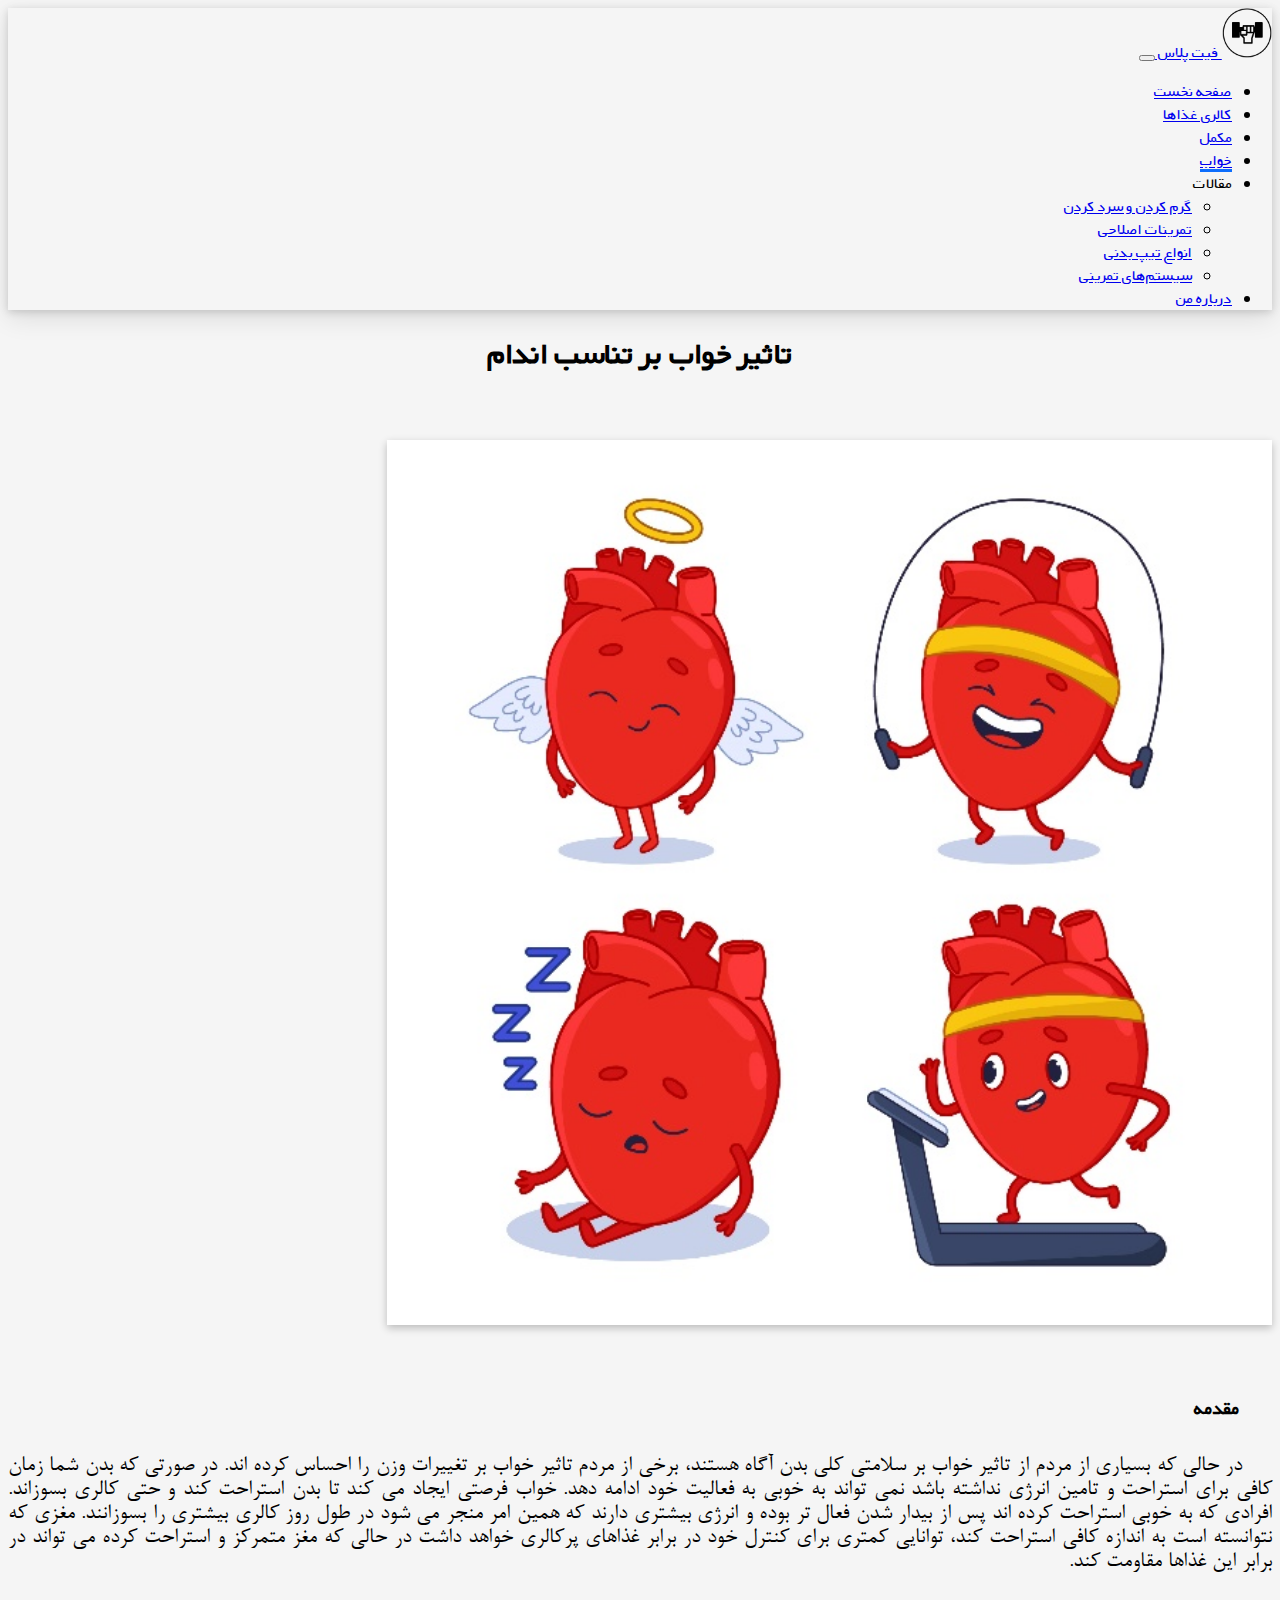
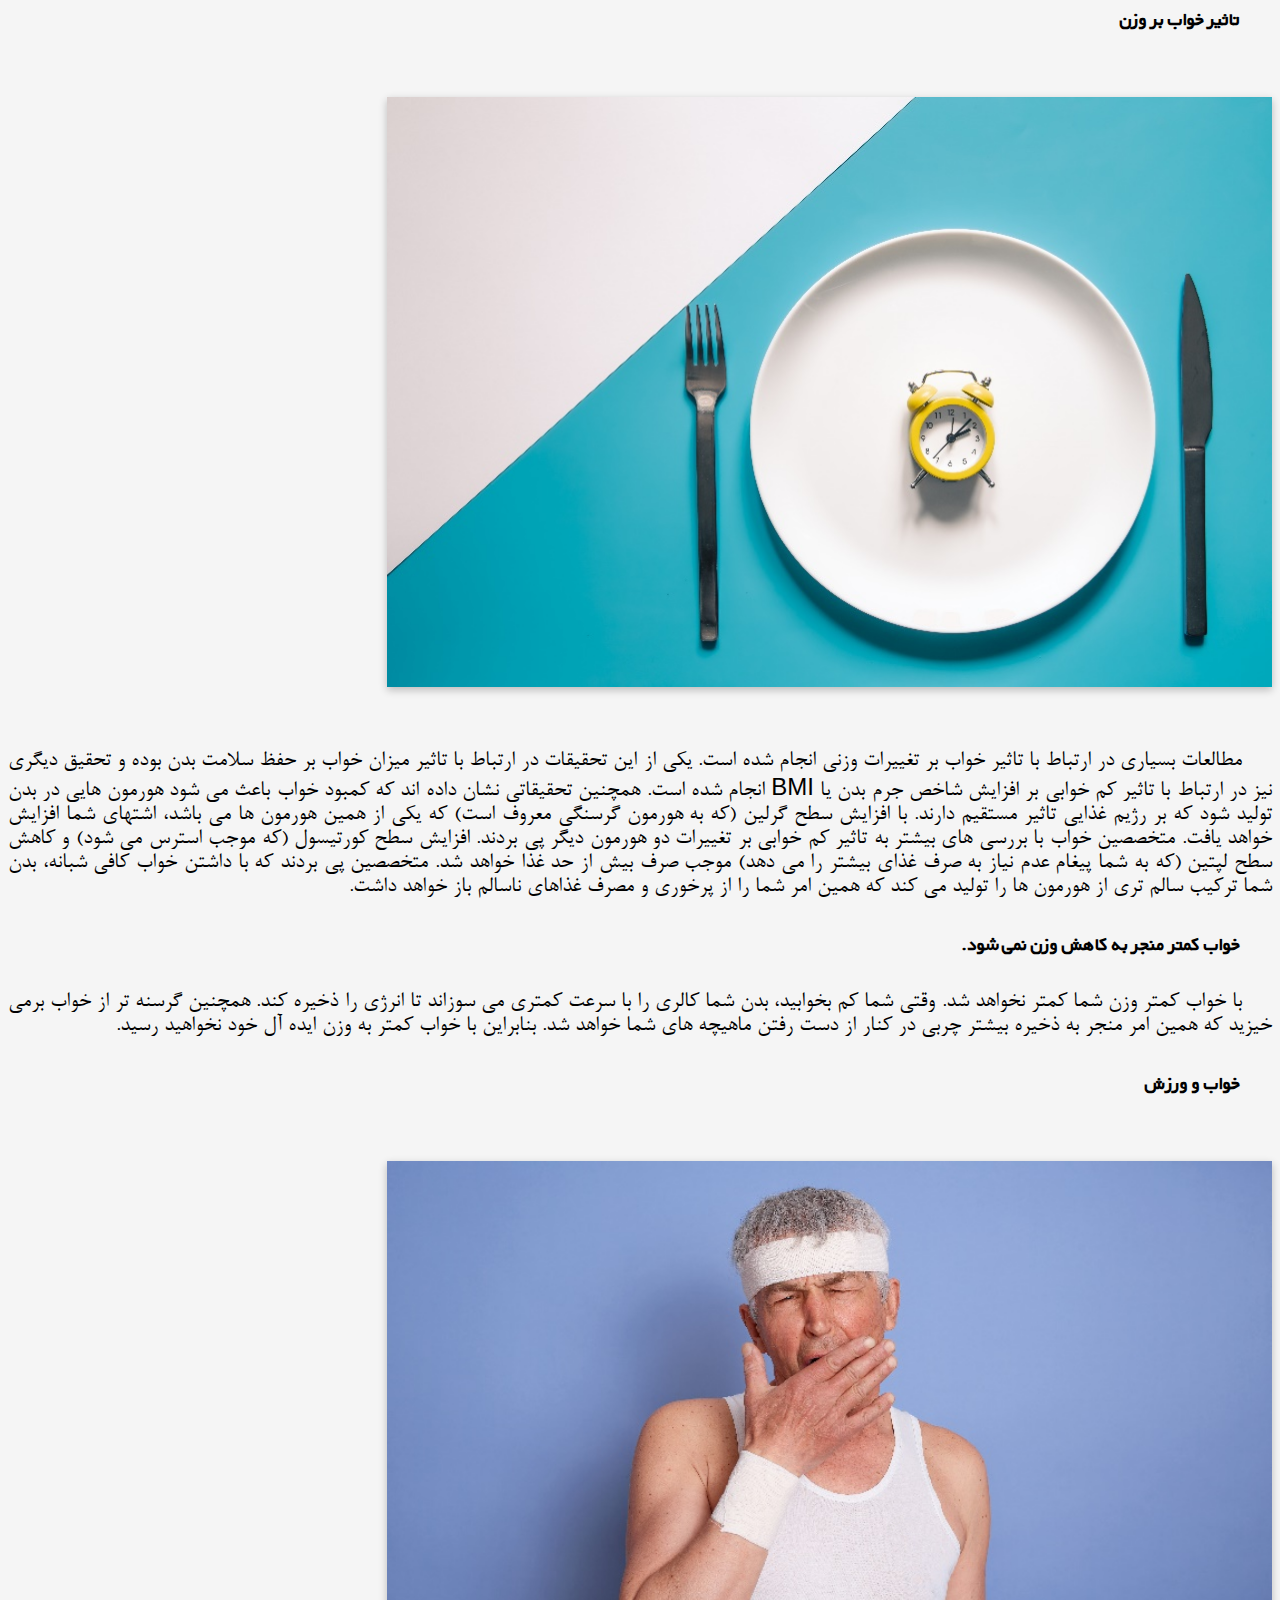
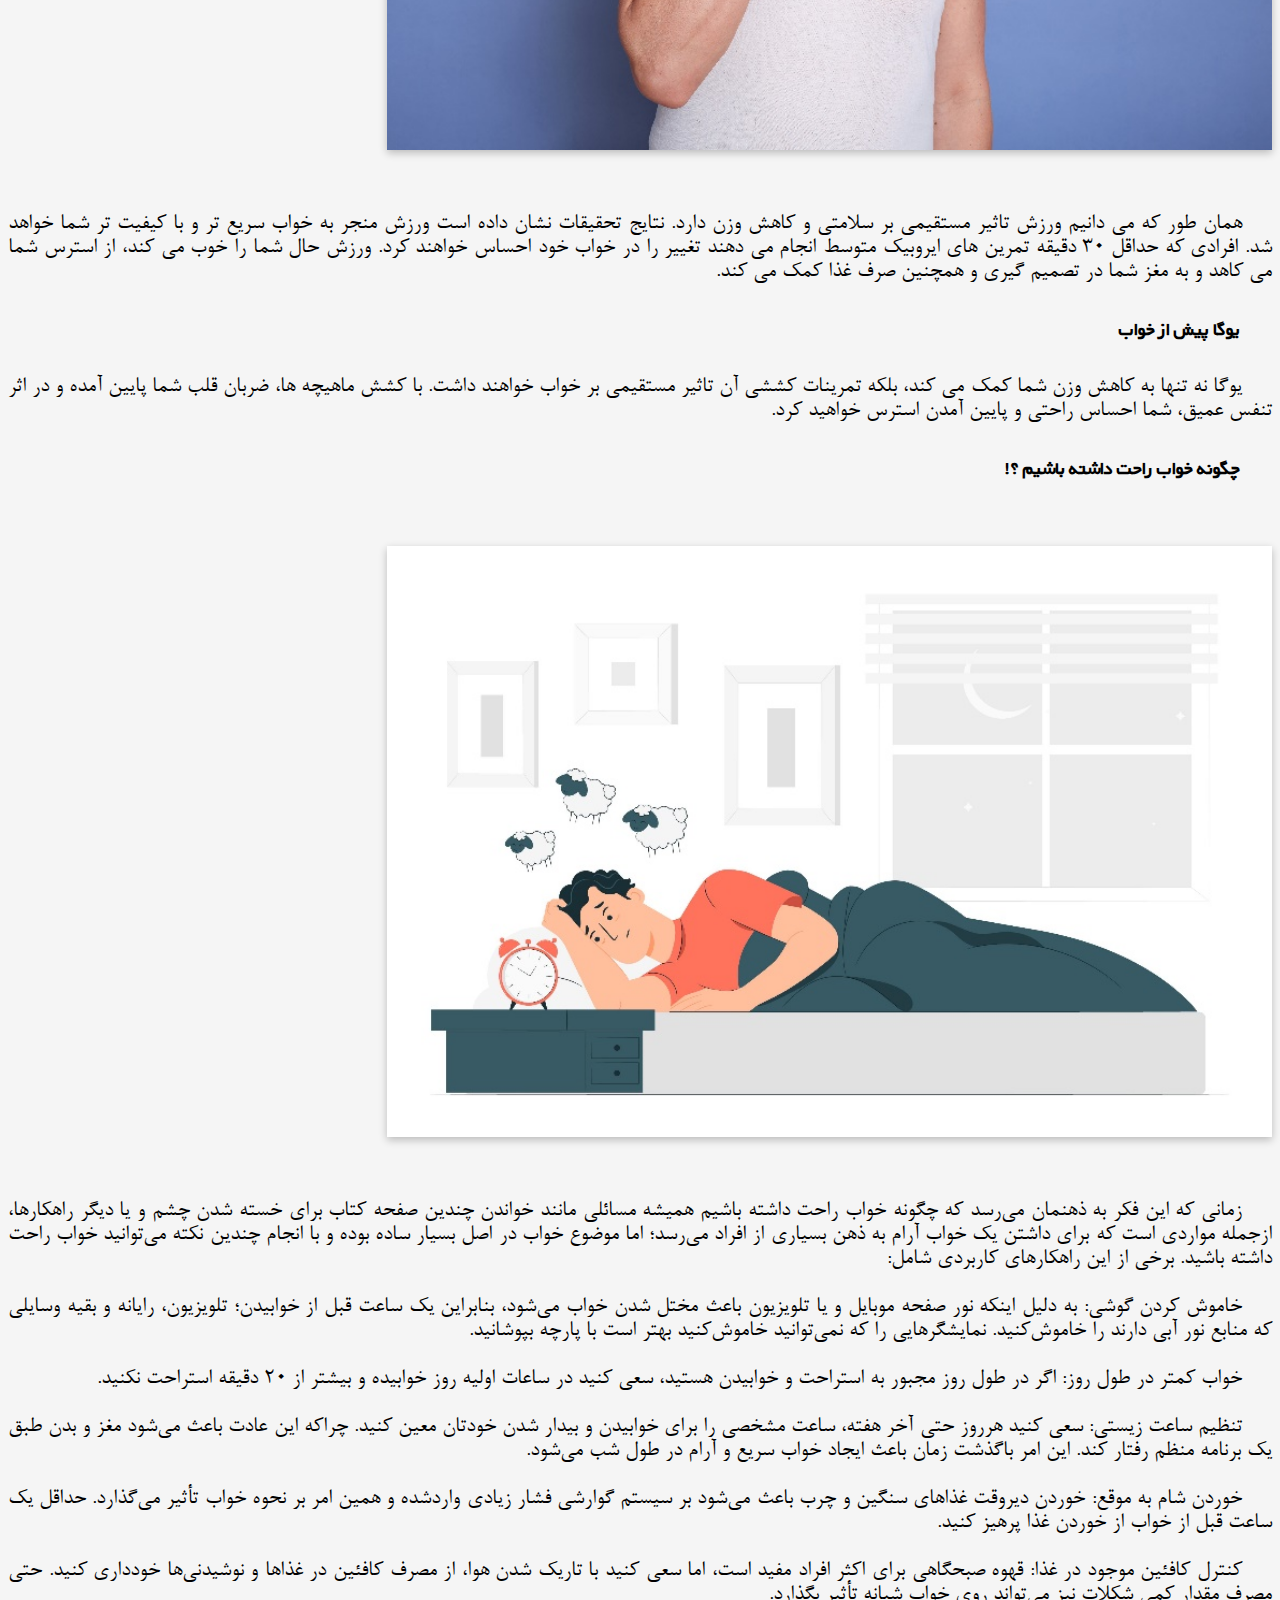
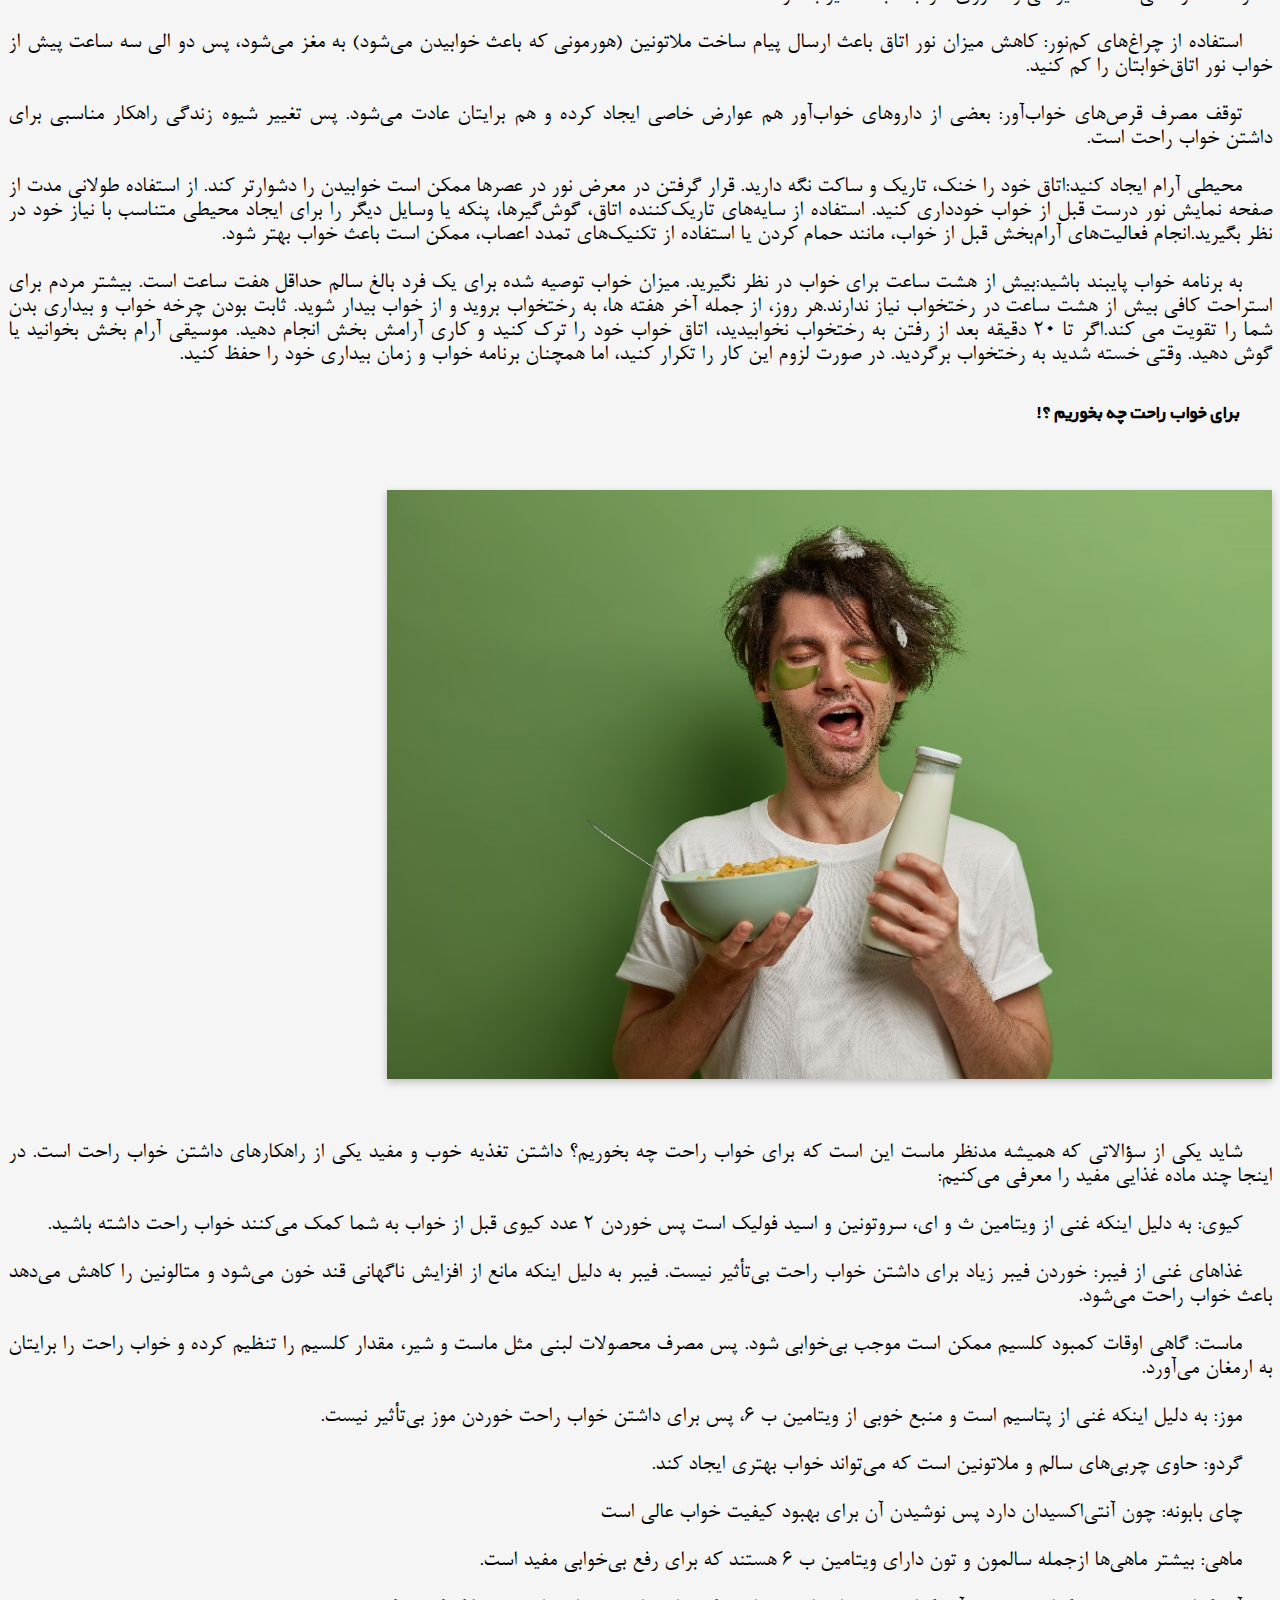
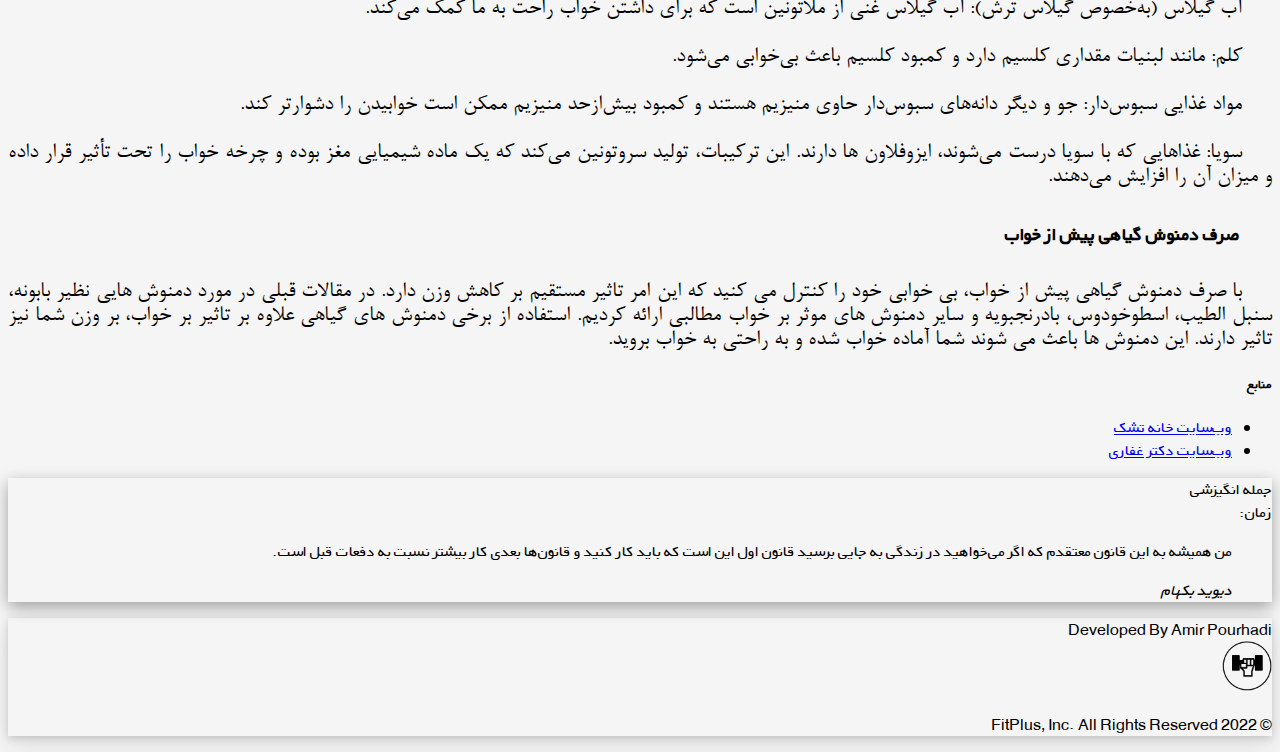
<file: pages/sleep.html>
<!DOCTYPE html>
<html lang="en">
<head>
  <!-- Meta Tags -->
  <meta charset="UTF-8" />
  <meta content="IE=edge" http-equiv="X-UA-Compatible" />
  <meta content="width=device-width, initial-scale=1.0" name="viewport" />

  <title>FitPlus | Calories</title>
  <link href="../images/favicon.svg" rel="shortcut icon" type="image/x-icon" />

  <!-- Bootstrap CSS -->
  <link
    crossorigin="anonymous"
    href="https://cdn.jsdelivr.net/npm/bootstrap@5.2.0/dist/css/bootstrap.min.css"
    integrity="sha384-gH2yIJqKdNHPEq0n4Mqa/HGKIhSkIHeL5AyhkYV8i59U5AR6csBvApHHNl/vI1Bx"
    rel="stylesheet"
  />

  <!-- Bootstrap Icons -->
  <link href="https://cdn.jsdelivr.net/npm/bootstrap-icons@1.9.1/font/bootstrap-icons.css" rel="stylesheet" />

  <!-- Fonts -->
  <link href="../fonts/fonts.css" rel="stylesheet" />

  <!-- Main Style -->
  <link href="../styles/style.css" rel="stylesheet" />

  <!-- Bootstrap JS -->
  <script
    crossorigin="anonymous"
    integrity="sha384-A3rJD856KowSb7dwlZdYEkO39Gagi7vIsF0jrRAoQmDKKtQBHUuLZ9AsSv4jD4Xa"
    src="https://cdn.jsdelivr.net/npm/bootstrap@5.2.0/dist/js/bootstrap.bundle.min.js"
  ></script>

  <!-- Scripts -->
  <script async defer src="../scripts/qoute.js"></script>
</head>
<body>
<!-- -------------------------------- Navbar --------------------------------- -->
<nav class="navbar soft-shadow navbar-expand-lg bg-light fs-5" id="main-nav">
  <div class="container">
    <a class="navbar-brand d-flex align-items-center fs-3" href="./home.html">
      <img alt="لوگو" class="d-inline-block ms-3" height="50" src="../images/logo/logo_no-text.png" />
      فیت پلاس
    </a>

    <button
      aria-controls="navbarSupportedContent"
      aria-expanded="false"
      aria-label="Toggle navigation"
      class="navbar-toggler"
      data-bs-target="#navbarSupportedContent"
      data-bs-toggle="collapse"
      type="button"
    >
      <span class="navbar-toggler-icon"></span>
    </button>

    <div class="collapse navbar-collapse" id="navbarSupportedContent">
      <ul class="navbar-nav mx-auto">
        <li class="nav-item ms-5">
          <a class="nav-link" href="./home.html">صفحه نخست</a>
        </li>

        <li class="nav-item ms-5">
          <a class="nav-link" href="./calories.html">کالری غذاها</a>
        </li>

        <li class="nav-item ms-5">
          <a class="nav-link" href="./supplements.html">مکمل</a>
        </li>

        <li class="nav-item ms-5">
          <a aria-current="page" class="nav-link active" href="./sleep.html">خواب</a>
        </li>

        <li class="nav-item dropdown ms-5">
          <a aria-expanded="false" class="nav-link dropdown-toggle" data-bs-toggle="dropdown" role="button">
            مقالات
          </a>
          <ul class="dropdown-menu text-end">
            <li><a class="dropdown-item" href="../articles/warmUp.html">گرم کردن و سرد کردن</a></li>
            <li><a class="dropdown-item" href="../articles/correctExercies.html">تمرینات اصلاحی</a></li>
            <li><a class="dropdown-item" href="../articles/bodyTypes.html">انواع تیپ‌ بدنی</a></li>
            <li><a class="dropdown-item" href="../articles/exerciseSystems.html">سیستم‌های تمرینی</a></li>
          </ul>
        </li>

        <li class="nav-item ms-5">
          <a class="nav-link" href="./about.html">درباره من</a>
        </li>
      </ul>
    </div>
  </div>
</nav>

<main class="container pb-5">
  <!-- ------------------------------- Article ------------------------------- -->
  <section class="row gx-5 my-5">
    <article class="col-10 mx-auto">
      <h1>تاثیر خواب بر تناسب اندام</h1>
      <img alt="تصویر یک" class="rounded mx-auto d-block" src="../images/pages/sleep/1.jpg" />

      <h3>مقدمه</h3>
      <p>
        در حالی که بسیاری از مردم از تاثیر خواب بر سلامتی کلی بدن آگاه هستند، برخی از مردم تاثیر خواب بر تغییرات وزن
        را احساس کرده اند. در صورتی که بدن شما زمان کافی برای استراحت و تامین انرژی نداشته باشد نمی تواند به خوبی به
        فعالیت خود ادامه دهد. خواب فرصتی ایجاد می کند تا بدن استراحت کند و حتی کالری بسوزاند. افرادی که به خوبی
        استراحت کرده اند پس از بیدار شدن فعال تر بوده و انرژی بیشتری دارند که همین امر منجر می شود در طول روز کالری
        بیشتری را بسوزانند. مغزی که نتوانسته است به اندازه کافی استراحت کند، توانایی کمتری برای کنترل خود در برابر
        غذاهای پرکالری خواهد داشت در حالی که مغز متمرکز و استراحت کرده می تواند در برابر این غذاها مقاومت کند.
      </p>

      <h3>تاثیر خواب بر وزن</h3>
      <img alt="تصویر دو" class="rounded mx-auto d-block" src="../images/pages/sleep/2.jpg" />
      <p>
        مطالعات بسیاری در ارتباط با تاثیر خواب بر تغییرات وزنی انجام شده است. یکی از این تحقیقات در ارتباط با تاثیر
        میزان خواب بر حفظ سلامت بدن بوده و تحقیق دیگری نیز در ارتباط با تاثیر کم خوابی بر افزایش شاخص جرم بدن یا BMI
        انجام شده است. همچنین تحقیقاتی نشان داده اند که کمبود خواب باعث می شود هورمون هایی در بدن تولید شود که بر
        رژیم غذایی تاثیر مستقیم دارند. با افزایش سطح گرلین (که به هورمون گرسنگی معروف است) که یکی از همین هورمون ها
        می باشد، اشتهای شما افزایش خواهد یافت. متخصصین خواب با بررسی های بیشتر به تاثیر کم خوابی بر تغییرات دو
        هورمون دیگر پی بردند. افزایش سطح کورتیسول (که موجب استرس می شود) و کاهش سطح لپتین (که به شما پیغام عدم نیاز
        به صرف غذای بیشتر را می دهد) موجب صرف بیش از حد غذا خواهد شد. متخصصین پی بردند که با داشتن خواب کافی شبانه،
        بدن شما ترکیب سالم تری از هورمون ها را تولید می کند که همین امر شما را از پرخوری و مصرف غذاهای ناسالم باز
        خواهد داشت.
      </p>

      <h3>خواب کمتر منجر به کاهش وزن نمی شود.</h3>
      <p>
        با خواب کمتر وزن شما کمتر نخواهد شد. وقتی شما کم بخوابید، بدن شما کالری را با سرعت کمتری می سوزاند تا انرژی
        را ذخیره کند. همچنین گرسنه تر از خواب برمی خیزید که همین امر منجر به ذخیره بیشتر چربی در کنار از دست رفتن
        ماهیچه های شما خواهد شد. بنابراین با خواب کمتر به وزن ایده آل خود نخواهید رسید.
      </p>

      <h3>خواب و ورزش</h3>
      <img alt="تصویر سه" class="rounded mx-auto d-block" src="../images/pages/sleep/3.jpg" />
      <p>
        همان طور که می دانیم ورزش تاثیر مستقیمی بر سلامتی و کاهش وزن دارد. نتایج تحقیقات نشان داده است ورزش منجر به
        خواب سریع تر و با کیفیت تر شما خواهد شد. افرادی که حداقل 30 دقیقه تمرین های ایروبیک متوسط انجام می دهند
        تغییر را در خواب خود احساس خواهند کرد. ورزش حال شما را خوب می کند، از استرس شما می کاهد و به مغز شما در
        تصمیم گیری و همچنین صرف غذا کمک می کند.
      </p>

      <h3>یوگا پیش از خواب</h3>
      <p>
        یوگا نه تنها به کاهش وزن شما کمک می کند، بلکه تمرینات کششی آن تاثیر مستقیمی بر خواب خواهند داشت. با کشش
        ماهیچه ها، ضربان قلب شما پایین آمده و در اثر تنفس عمیق، شما احساس راحتی و پایین آمدن استرس خواهید کرد.
      </p>

      <h3>چگونه خواب راحت داشته باشیم ؟!</h3>
      <img alt="تصویر چهار" class="rounded mx-auto d-block" src="../images/pages/sleep/4.jpg" />
      <p>
        زمانی که این فکر به ذهنمان می‌رسد که چگونه خواب راحت داشته باشیم همیشه مسائلی مانند خواندن چندین صفحه کتاب
        برای خسته شدن چشم و یا دیگر راهکارها، ازجمله مواردی است که برای داشتن یک خواب آرام به ذهن بسیاری از افراد
        می‌رسد؛ اما موضوع خواب در اصل بسیار ساده بوده و با انجام چندین نکته می‌توانید خواب راحت داشته باشید. برخی از
        این راهکارهای کاربردی شامل:
      </p>
      <p>
        خاموش کردن گوشی: به دلیل اینکه نور صفحه موبایل و یا تلویزیون باعث مختل شدن خواب می‌شود، بنابراین یک ساعت قبل
        از خوابیدن؛ تلویزیون، رایانه و بقیه وسایلی که منابع نور آبی دارند را خاموش‌کنید. نمایشگرهایی را که
        نمی‌توانید خاموش‌کنید بهتر است با پارچه بپوشانید.
      </p>
      <p>
        خواب کمتر در طول روز: اگر در طول روز مجبور به استراحت و خوابیدن هستید، سعی کنید در ساعات اولیه روز خوابیده و
        بیشتر از ۲۰ دقیقه استراحت نکنید.
      </p>
      <p>
        تنظیم ساعت زیستی: سعی کنید هرروز حتی آخر هفته، ساعت مشخصی را برای خوابیدن و بیدار شدن خودتان معین کنید.
        چراکه این عادت باعث می‌شود مغز و بدن طبق یک برنامه منظم رفتار کند. این امر باگذشت زمان باعث ایجاد خواب سریع
        و آرام در طول شب می‌شود.
      </p>
      <p>
        خوردن شام به موقع: خوردن دیروقت غذاهای سنگین و چرب باعث می‌شود بر سیستم گوارشی فشار زیادی واردشده و همین امر
        بر نحوه خواب تأثیر می‌گذارد. حداقل یک ساعت قبل از خواب از خوردن غذا پرهیز کنید.
      </p>
      <p>
        کنترل کافئین موجود در غذا: قهوه صبحگاهی برای اکثر افراد مفید است، اما سعی کنید با تاریک شدن هوا، از مصرف
        کافئین در غذاها و نوشیدنی‌ها خودداری کنید. حتی مصرف مقدار کمی شکلات نیز می‌تواند روی خواب شبانه تأثیر
        بگذارد.
      </p>
      <p>
        استفاده از چراغ‌های کم‌نور: کاهش میزان نور اتاق باعث ارسال پیام ساخت ملاتونین (هورمونی که باعث خوابیدن
        می‌شود) به مغز می‌شود، پس دو الی سه ساعت پیش از خواب نور اتاق‌خوابتان را کم کنید.
      </p>
      <p>
        توقف مصرف قرص‌های خواب‌آور: بعضی از داروهای خواب‌آور هم عوارض خاصی ایجاد کرده و هم برایتان عادت می‌شود. پس
        تغییر شیوه زندگی راهکار مناسبی برای داشتن خواب راحت است.
      </p>
      <p>
        محیطی آرام ایجاد کنید:اتاق خود را خنک، تاریک و ساکت نگه دارید. قرار گرفتن در معرض نور در عصرها ممکن است
        خوابیدن را دشوارتر کند. از استفاده طولانی مدت از صفحه نمایش نور درست قبل از خواب خودداری کنید. استفاده از
        سایه‌های تاریک‌کننده اتاق، گوش‌گیرها، پنکه یا وسایل دیگر را برای ایجاد محیطی متناسب با نیاز خود در نظر
        بگیرید.انجام فعالیت‌های آرام‌بخش قبل از خواب، مانند حمام کردن یا استفاده از تکنیک‌های تمدد اعصاب، ممکن است
        باعث خواب بهتر شود.
      </p>
      <p>
        به برنامه خواب پایبند باشید:بیش از هشت ساعت برای خواب در نظر نگیرید. میزان خواب توصیه شده برای یک فرد بالغ
        سالم حداقل هفت ساعت است. بیشتر مردم برای استراحت کافی بیش از هشت ساعت در رختخواب نیاز ندارند.هر روز، از جمله
        آخر هفته ها، به رختخواب بروید و از خواب بیدار شوید. ثابت بودن چرخه خواب و بیداری بدن شما را تقویت می کند.اگر
        تا 20 دقیقه بعد از رفتن به رختخواب نخوابیدید، اتاق خواب خود را ترک کنید و کاری آرامش بخش انجام دهید. موسیقی
        آرام بخش بخوانید یا گوش دهید. وقتی خسته شدید به رختخواب برگردید. در صورت لزوم این کار را تکرار کنید، اما
        همچنان برنامه خواب و زمان بیداری خود را حفظ کنید.
      </p>

      <h3>برای خواب راحت چه بخوریم ؟!</h3>
      <img alt="تصویر پنج" class="rounded mx-auto d-block" src="../images/pages/sleep/5.jpg" />
      <p>
        شاید یکی از سؤالاتی که همیشه مدنظر ماست این است که برای خواب راحت چه بخوریم؟ داشتن تغذیه خوب و مفید یکی از
        راهکارهای داشتن خواب راحت است. در اینجا چند ماده غذایی مفید را معرفی می‌کنیم:
      </p>
      <p>
        کیوی: به دلیل اینکه غنی از ویتامین ث و ای، سروتونین و اسید فولیک است پس خوردن 2 عدد کیوی قبل از خواب به شما
        کمک می‌کنند خواب راحت داشته باشید.
      </p>
      <p>
        غذاهای غنی از فیبر: خوردن فیبر زیاد برای داشتن خواب راحت بی‌تأثیر نیست. فیبر به دلیل اینکه مانع از افزایش
        ناگهانی قند خون می‌شود و متالونین را کاهش می‌دهد باعث خواب راحت می‌شود.
      </p>
      <p>
        ماست: گاهی اوقات کمبود کلسیم ممکن است موجب بی‌خوابی شود. پس مصرف محصولات لبنی مثل ماست و شیر، مقدار کلسیم را
        تنظیم کرده و خواب راحت را برایتان به ارمغان می‌آورد.
      </p>
      <p>
        موز: به دلیل اینکه غنی از پتاسیم است و منبع خوبی از ویتامین ب 6، پس برای داشتن خواب راحت خوردن موز بی‌تأثیر
        نیست.
      </p>
      <p>گردو: حاوی چربی‌های سالم و ملاتونین است که می‌تواند خواب بهتری ایجاد کند.</p>
      <p>چای بابونه: چون آنتی‌اکسیدان‌ دارد پس نوشیدن آن برای بهبود کیفیت خواب عالی است</p>
      <p>ماهی: بیشتر ماهی‌ها ازجمله سالمون و تون دارای ویتامین ب 6 هستند که برای رفع بی‌خوابی مفید است.</p>
      <p>آب گیلاس (به‌خصوص گیلاس ترش): آب گیلاس غنی از ملاتونین است که برای داشتن خواب راحت به ما کمک می‌کند.</p>
      <p>کلم: مانند لبنیات مقداری کلسیم دارد و کمبود کلسیم باعث بی‌خوابی می‌شود.</p>
      <p>
        مواد غذایی سبوس‌دار: جو و دیگر دانه‌های سبوس‌دار حاوی منیزیم هستند و کمبود بیش‌ازحد منیزیم ممکن است خوابیدن
        را دشوارتر کند.
      </p>
      <p>
        سویا: غذاهایی که با سویا درست می‌شوند، ایزوفلاون ها دارند. این ترکیبات، تولید سروتونین می‌کند که یک ماده
        شیمیایی مغز بوده و چرخه خواب را تحت تأثیر قرار داده و میزان آن را افزایش می‌دهند.
      </p>

      <h3>صرف دمنوش گیاهی پیش از خواب</h3>
      <p>
        با صرف دمنوش گیاهی پیش از خواب، بی خوابی خود را کنترل می کنید که این امر تاثیر مستقیم بر کاهش وزن دارد. در
        مقالات قبلی در مورد دمنوش هایی نظیر بابونه، سنبل الطیب، اسطوخودوس، بادرنجبویه و سایر دمنوش های موثر بر خواب
        مطالبی ارائه کردیم. استفاده از برخی دمنوش های گیاهی علاوه بر تاثیر بر خواب، بر وزن شما نیز تاثیر دارند. این
        دمنوش ها باعث می شوند شما آماده خواب شده و به راحتی به خواب بروید.
      </p>

      <h5>منابع</h5>

      <ul>
        <li>
          <a
            class="link-primary text-decoration-none"
            href="https://www.toshak-co.com/the-effect-of-sleep-on-fitness"
          >
            وب‌سایت خانه تشک
          </a>
        </li>
        <li>
          <a
            class="link-primary text-decoration-none"
            href="https://www.ghafaridiet.com/article/%D8%AE%D9%88%D8%A7%D8%A8-%D8%B1%D8%A7%D8%AD%D8%AA-%D8%B4%D8%A8%D8%A7%D9%86%D9%87%D8%8C-%D8%A8%D8%A7-%D8%A7%D9%86%D8%AC%D8%A7%D9%85-%D8%A7%DB%8C%D9%86-%D9%86%DA%A9%D8%A7%D8%AA!"
          >
            وب‌سایت دکتر غفاری
          </a>
        </li>
      </ul>
    </article>
  </section>

  <!-- -------------------------------- Quote -------------------------------- -->
  <div class="card card-shadow">
    <div class="card-header d-flex align-items-center justify-content-between fw-bold">
      <span>جمله انگیزشی</span>
      <div>
        <span>زمان: </span>
        <span class="fs-5" id="time"></span>
      </div>
    </div>
    <div class="card-body">
      <blockquote class="blockquote">
        <p id="quote"></p>
        <div class="blockquote-footer text-start">
          <cite id="quote-author" title="Source Title"></cite>
        </div>
      </blockquote>
    </div>
  </div>
</main>

<!-- ------------------------------- Footer -------------------------------- -->
<footer
  class="d-flex flex-wrap justify-content-center justify-content-md-around align-items-center p-3 fs-5 soft-shadow"
>
  <div class="col-md-4 mb-0 text-muted text-center">
    <span class="me-2">Developed By Amir Pourhadi</span>
  </div>

  <a
    class="col-md-4 d-none d-lg-flex align-items-center justify-content-center link-dark text-decoration-none"
    href="#"
  >
    <img alt="لوگو" class="d-inline-block align-text-top ms-3" height="50" src="../images/logo/logo_no-text.png" />
  </a>

  <p class="col-md-4 mb-0 text-muted text-center">&copy; 2022 FitPlus, Inc. All Rights Reserved</p>
</footer>
</body>
</html>
</file>
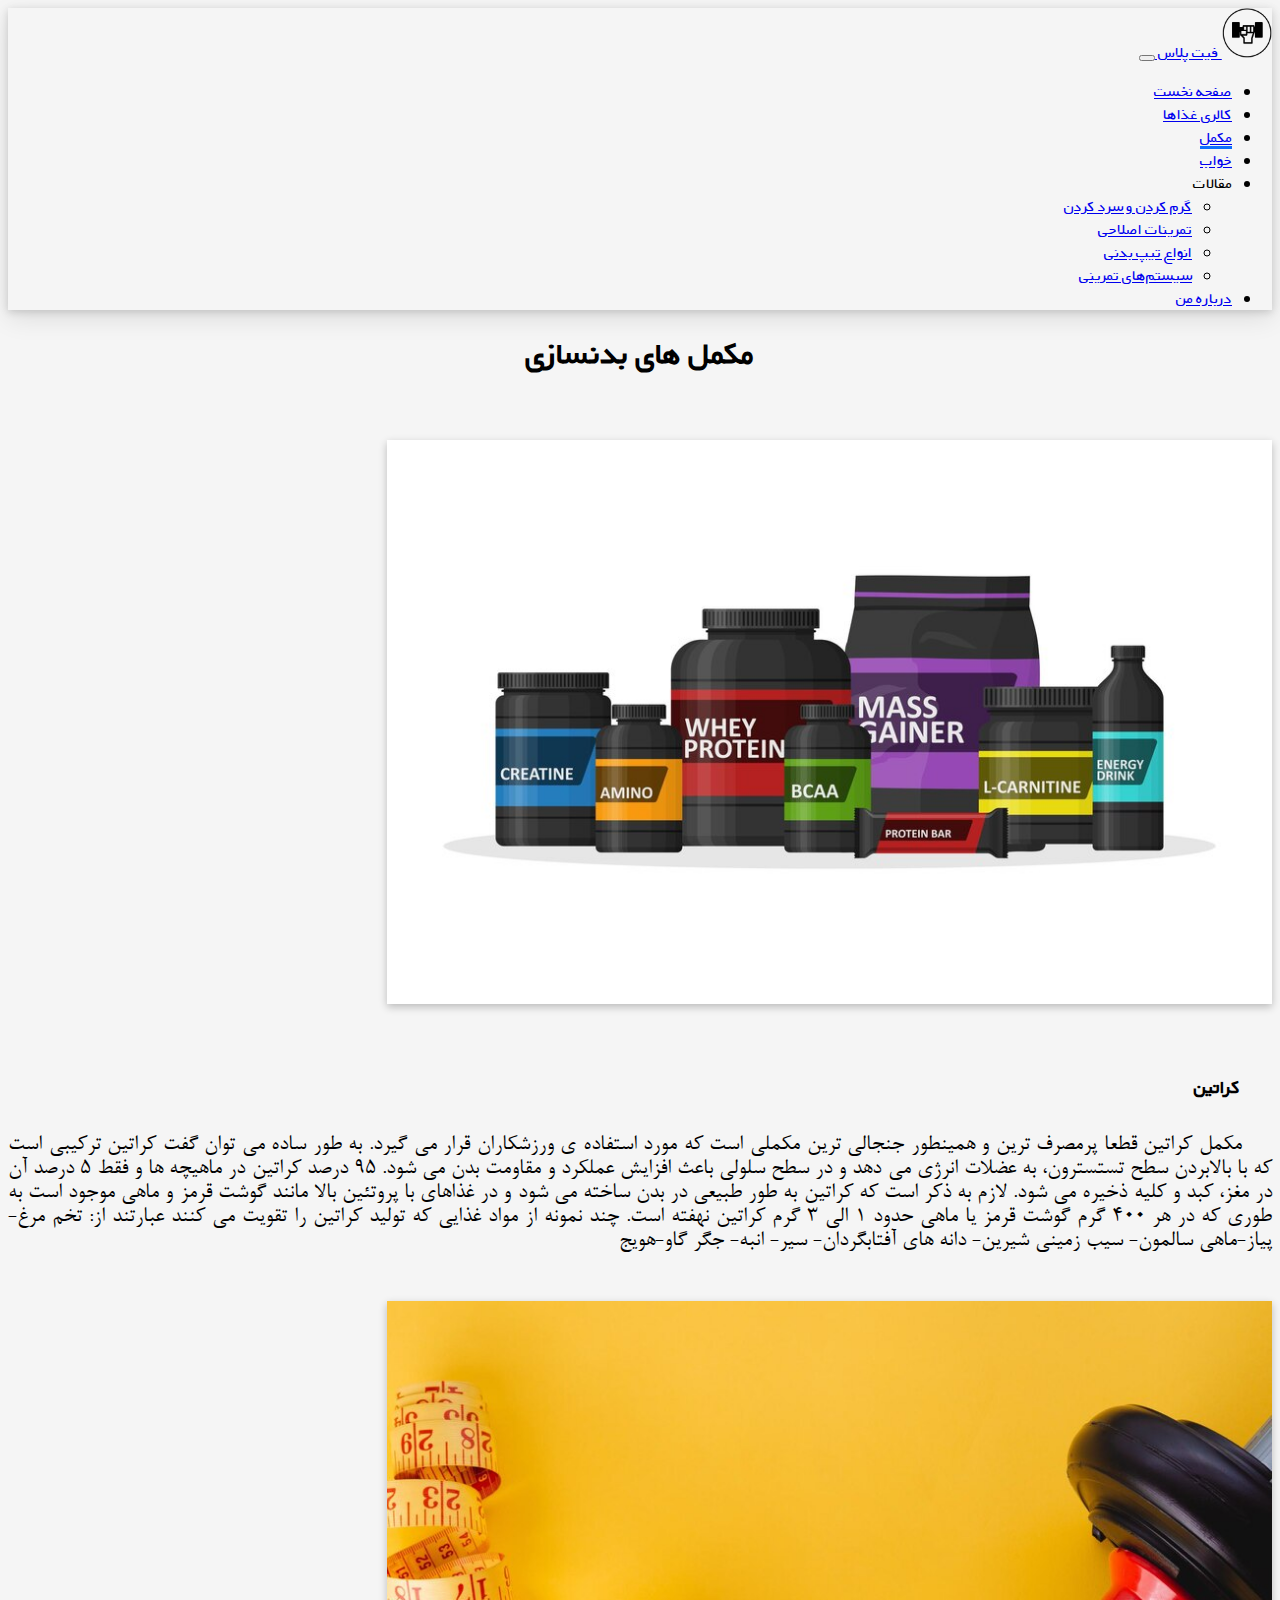
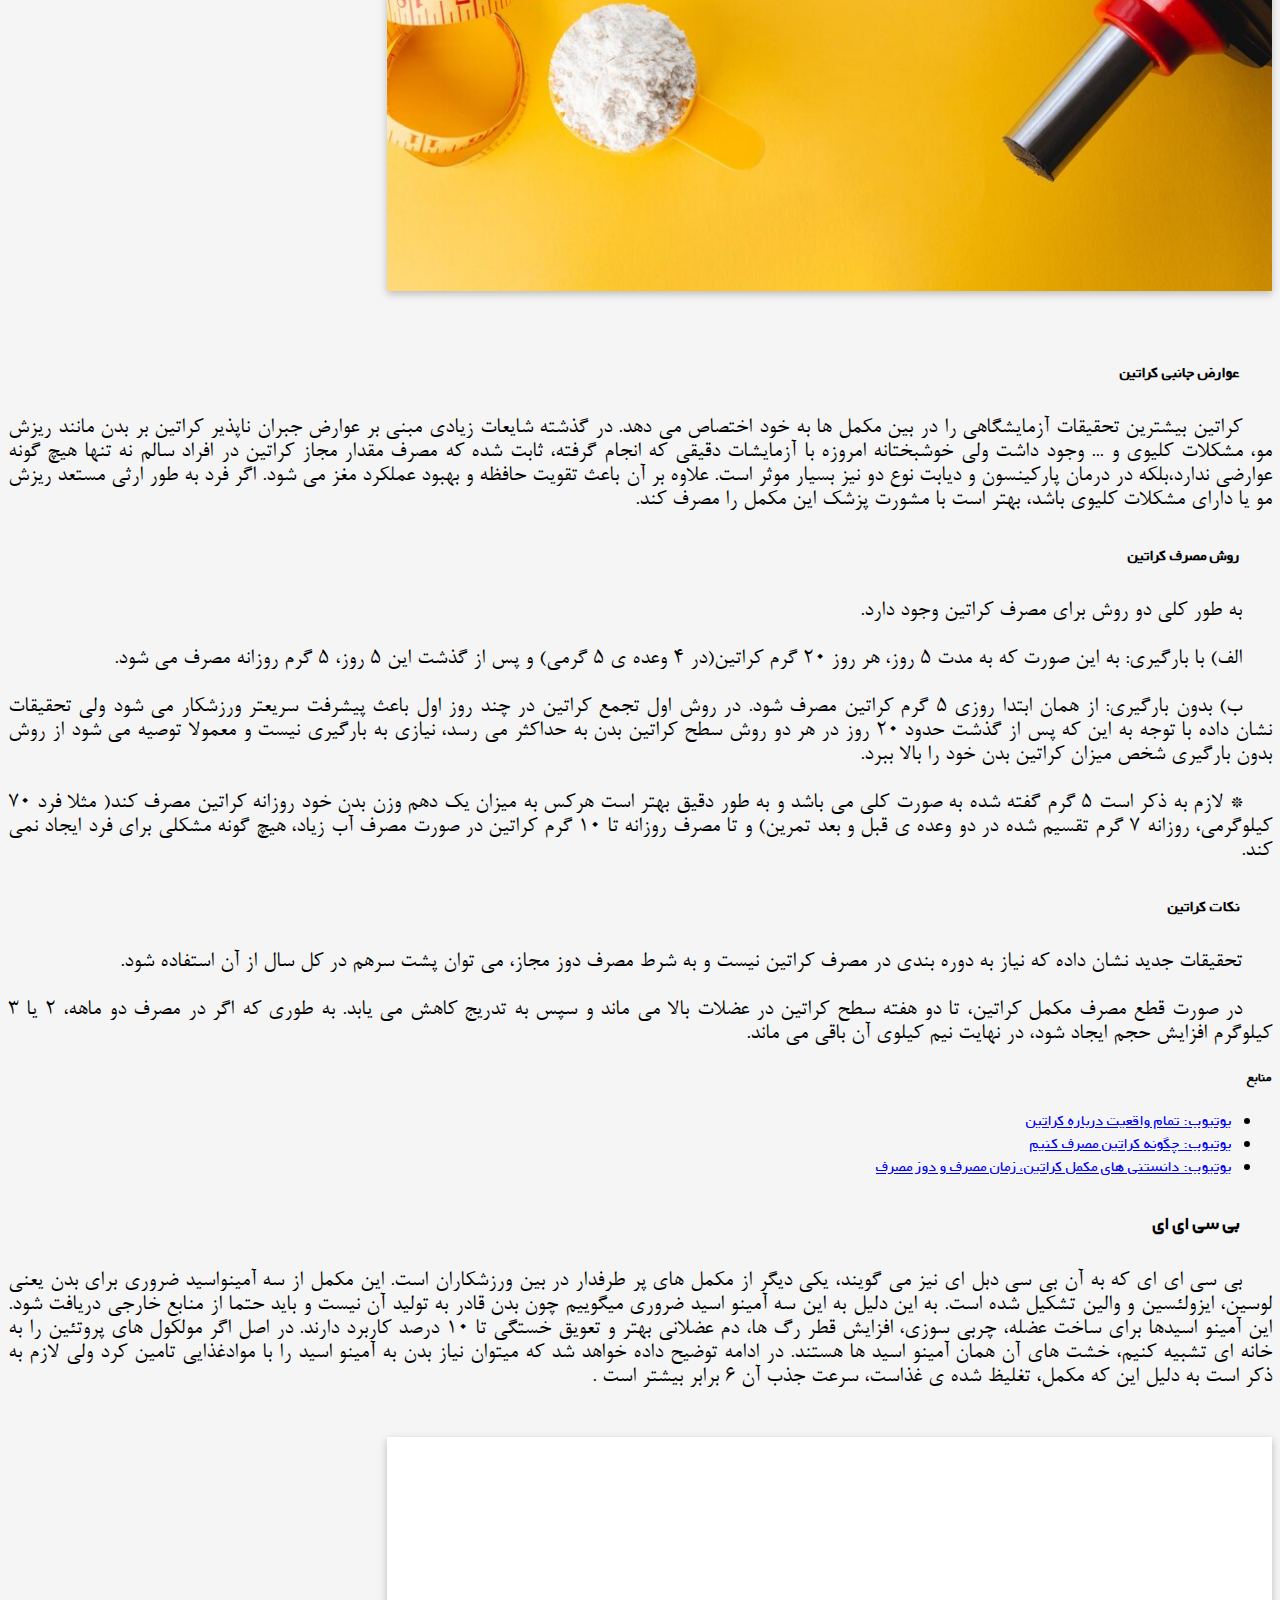
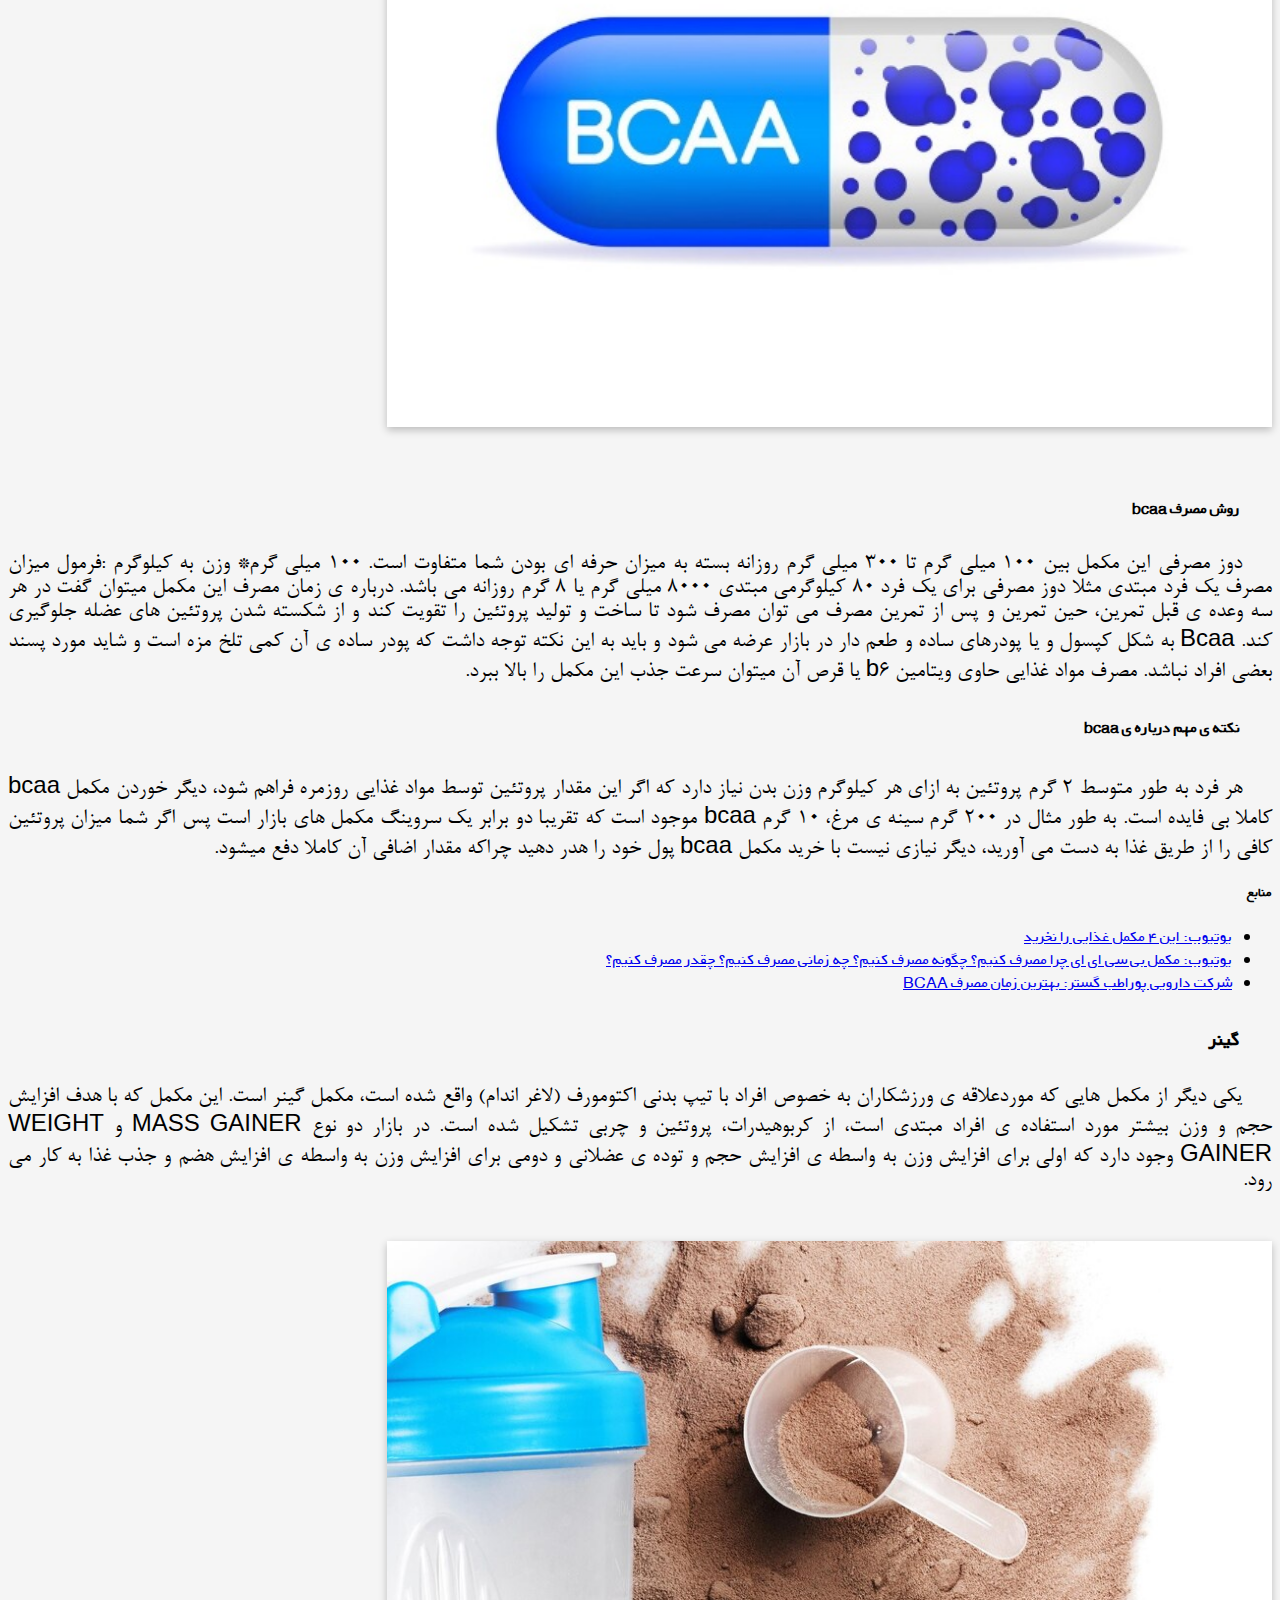
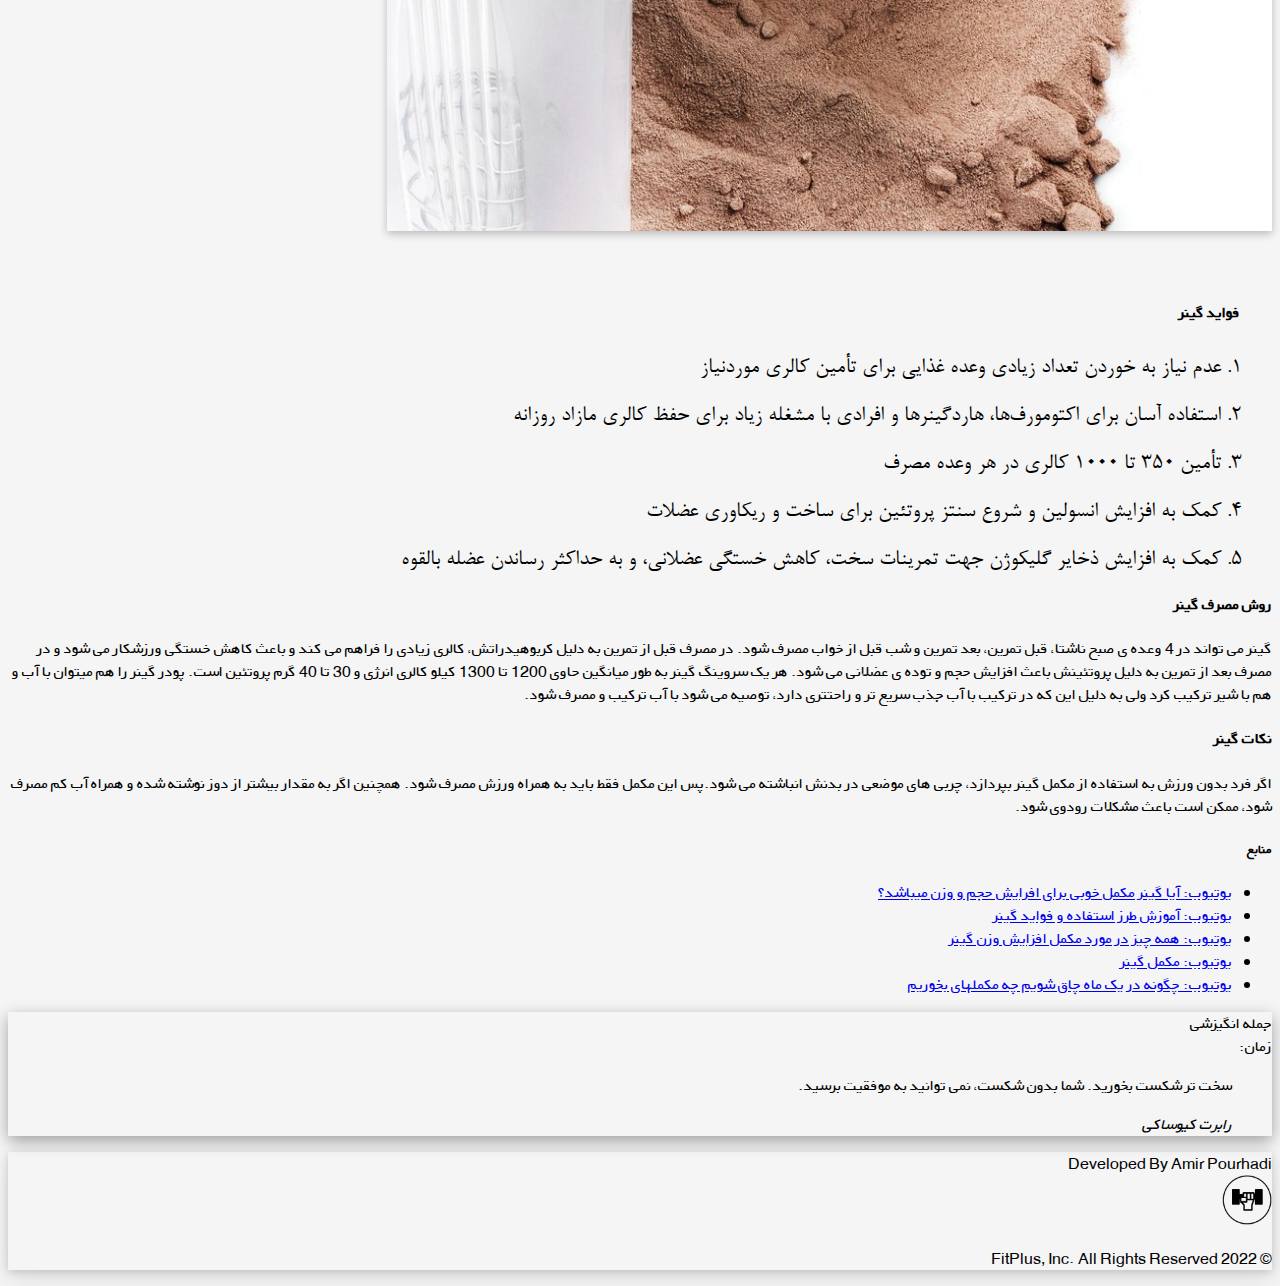
<file: pages/supplements.html>
<!DOCTYPE html>
<html lang="en">
<head>
  <!-- Meta Tags -->
  <meta charset="UTF-8" />
  <meta content="IE=edge" http-equiv="X-UA-Compatible" />
  <meta content="width=device-width, initial-scale=1.0" name="viewport" />

  <title>FitPlus | Calories</title>
  <link href="../images/favicon.svg" rel="shortcut icon" type="image/x-icon" />

  <!-- Bootstrap CSS -->
  <link
    crossorigin="anonymous"
    href="https://cdn.jsdelivr.net/npm/bootstrap@5.2.0/dist/css/bootstrap.min.css"
    integrity="sha384-gH2yIJqKdNHPEq0n4Mqa/HGKIhSkIHeL5AyhkYV8i59U5AR6csBvApHHNl/vI1Bx"
    rel="stylesheet"
  />

  <!-- Bootstrap Icons -->
  <link href="https://cdn.jsdelivr.net/npm/bootstrap-icons@1.9.1/font/bootstrap-icons.css" rel="stylesheet" />

  <!-- Fonts -->
  <link href="../fonts/fonts.css" rel="stylesheet" />

  <!-- Main Style -->
  <link href="../styles/style.css" rel="stylesheet" />

  <!-- Bootstrap JS -->
  <script
    crossorigin="anonymous"
    integrity="sha384-A3rJD856KowSb7dwlZdYEkO39Gagi7vIsF0jrRAoQmDKKtQBHUuLZ9AsSv4jD4Xa"
    src="https://cdn.jsdelivr.net/npm/bootstrap@5.2.0/dist/js/bootstrap.bundle.min.js"
  ></script>

  <!-- Scripts -->
  <script async defer src="../scripts/qoute.js"></script>
</head>
<body>
<!-- -------------------------------- Navbar --------------------------------- -->
<nav class="navbar soft-shadow navbar-expand-lg bg-light fs-5" id="main-nav">
  <div class="container">
    <a class="navbar-brand d-flex align-items-center fs-3" href="./home.html">
      <img alt="لوگو" class="d-inline-block ms-3" height="50" src="../images/logo/logo_no-text.png" />
      فیت پلاس
    </a>

    <button
      aria-controls="navbarSupportedContent"
      aria-expanded="false"
      aria-label="Toggle navigation"
      class="navbar-toggler"
      data-bs-target="#navbarSupportedContent"
      data-bs-toggle="collapse"
      type="button"
    >
      <span class="navbar-toggler-icon"></span>
    </button>

    <div class="collapse navbar-collapse" id="navbarSupportedContent">
      <ul class="navbar-nav mx-auto">
        <li class="nav-item ms-5">
          <a class="nav-link" href="./home.html">صفحه نخست</a>
        </li>

        <li class="nav-item ms-5">
          <a class="nav-link" href="./calories.html">کالری غذاها</a>
        </li>

        <li class="nav-item ms-5">
          <a aria-current="page" class="nav-link active" href="./supplements.html">مکمل</a>
        </li>

        <li class="nav-item ms-5">
          <a class="nav-link" href="./sleep.html">خواب</a>
        </li>

        <li class="nav-item dropdown ms-5">
          <a aria-expanded="false" class="nav-link dropdown-toggle" data-bs-toggle="dropdown" role="button">
            مقالات
          </a>
          <ul class="dropdown-menu text-end">
            <li><a class="dropdown-item" href="../articles/warmUp.html">گرم کردن و سرد کردن</a></li>
            <li><a class="dropdown-item" href="../articles/correctExercies.html">تمرینات اصلاحی</a></li>
            <li><a class="dropdown-item" href="../articles/bodyTypes.html">انواع تیپ‌ بدنی</a></li>
            <li><a class="dropdown-item" href="../articles/exerciseSystems.html">سیستم‌های تمرینی</a></li>
          </ul>
        </li>

        <li class="nav-item ms-5">
          <a class="nav-link" href="./about.html">درباره من</a>
        </li>
      </ul>
    </div>
  </div>
</nav>

<main class="container pb-5">
  <!-- ------------------------------- Article ------------------------------- -->
  <section class="row gx-5 my-5">
    <article class="col-10 mx-auto">
      <h1>مکمل های بدنسازی</h1>
      <img alt="تصویر یک" class="rounded mx-auto d-block" src="../images/pages/supplements/1.jpg" />

      <h3>کراتین</h3>
      <p>
        مکمل کراتین قطعا پرمصرف ترین و همینطور جنجالی ترین مکملی است که مورد استفاده ی ورزشکاران قرار می گیرد. به
        طور ساده می توان گفت کراتین ترکیبی است که با بالابردن سطح تستسترون، به عضلات انرژی می دهد و در سطح سلولی
        باعث افزایش عملکرد و مقاومت بدن می شود. 95 درصد کراتین در ماهیچه ها و فقط 5 درصد آن در مغز، کبد و کلیه ذخیره
        می شود. لازم به ذکر است که کراتین به طور طبیعی در بدن ساخته می شود و در غذاهای با پروتئین بالا مانند گوشت
        قرمز و ماهی موجود است به طوری که در هر 400 گرم گوشت قرمز یا ماهی حدود 1 الی 3 گرم کراتین نهفته است. چند
        نمونه از مواد غذایی که تولید کراتین را تقویت می کنند عبارتند از: تخم مرغ- پیاز-ماهی سالمون- سیب زمینی شیرین-
        دانه های آفتابگردان- سیر- انبه- جگر گاو-هویج
      </p>

      <img alt="تصویر دو" class="rounded mx-auto d-block" src="../images/pages/supplements/2.jpg" />

      <h4>عوارض جانبی کراتین</h4>
      <p>
        کراتین بیشترین تحقیقات آزمایشگاهی را در بین مکمل ها به خود اختصاص می دهد. در گذشته شایعات زیادی مبنی بر
        عوارض جبران ناپذیر کراتین بر بدن مانند ریزش مو، مشکلات کلیوی و ... وجود داشت ولی خوشبختانه امروزه با
        آزمایشات دقیقی که انجام گرفته، ثابت شده که مصرف مقدار مجاز کراتین در افراد سالم نه تنها هیچ گونه عوارضی
        ندارد،بلکه در درمان پارکینسون و دیابت نوع دو نیز بسیار موثر است. علاوه بر آن باعث تقویت حافظه و بهبود عملکرد
        مغز می شود. اگر فرد به طور ارثی مستعد ریزش مو یا دارای مشکلات کلیوی باشد، بهتر است با مشورت پزشک این مکمل را
        مصرف کند.
      </p>

      <h4>روش مصرف کراتین</h4>
      <p>به طور کلی دو روش برای مصرف کراتین وجود دارد.</p>
      <p>
        الف) با بارگیری: به این صورت که به مدت 5 روز، هر روز 20 گرم کراتین(در 4 وعده ی 5 گرمی) و پس از گذشت این 5
        روز، 5 گرم روزانه مصرف می شود.
      </p>
      <p>
        ب) بدون بارگیری: از همان ابتدا روزی 5 گرم کراتین مصرف شود. در روش اول تجمع کراتین در چند روز اول باعث پیشرفت
        سریعتر ورزشکار می شود ولی تحقیقات نشان داده با توجه به این که پس از گذشت حدود 20 روز در هر دو روش سطح کراتین
        بدن به حداکثر می رسد، نیازی به بارگیری نیست و معمولا توصیه می شود از روش بدون بارگیری شخص میزان کراتین بدن
        خود را بالا ببرد.
      </p>
      <p>
        * لازم به ذکر است 5 گرم گفته شده به صورت کلی می باشد و به طور دقیق بهتر است هرکس به میزان یک دهم وزن بدن خود
        روزانه کراتین مصرف کند( مثلا فرد 70 کیلوگرمی، روزانه 7 گرم تقسیم شده در دو وعده ی قبل و بعد تمرین) و تا مصرف
        روزانه تا 10 گرم کراتین در صورت مصرف آب زیاد، هیچ گونه مشکلی برای فرد ایجاد نمی کند.
      </p>

      <h4>نکات کراتین</h4>
      <p>
        تحقیقات جدید نشان داده که نیاز به دوره بندی در مصرف کراتین نیست و به شرط مصرف دوز مجاز، می توان پشت سرهم در
        کل سال از آن استفاده شود.
      </p>
      <p>
        در صورت قطع مصرف مکمل کراتین، تا دو هفته سطح کراتین در عضلات بالا می ماند و سپس به تدریج کاهش می یابد. به
        طوری که اگر در مصرف دو ماهه، 2 یا 3 کیلوگرم افزایش حجم ایجاد شود، در نهایت نیم کیلوی آن باقی می ماند.
      </p>

      <h5>منابع</h5>

      <ul>
        <li>
          <a class="link-primary text-decoration-none" href="https://youtu.be/hiChPws--80">
            یوتیوب: تمام واقعیت درباره کراتین
          </a>
        </li>
        <li>
          <a class="link-primary text-decoration-none" href="https://youtu.be/IbLIyA6AlS4">
            یوتیوب: چگونه کراتین مصرف کنیم
          </a>
        </li>
        <li>
          <a class="link-primary text-decoration-none" href="https://youtu.be/Q5aBs7P6VGk">
            یوتیوب: دانستنی های مکمل کراتین، زمان مصرف و دوز مصرف
          </a>
        </li>
      </ul>

      <h3>بی سی ای ای</h3>
      <p>
        بی سی ای ای که به آن بی سی دبل ای نیز می گویند، یکی دیگر از مکمل های پر طرفدار در بین ورزشکاران است. این
        مکمل از سه آمینواسید ضروری برای بدن یعنی لوسین، ایزولئسین و والین تشکیل شده است. به این دلیل به این سه آمینو
        اسید ضروری میگوییم چون بدن قادر به تولید آن نیست و باید حتما از منابع خارجی دریافت شود. این آمینو اسیدها
        برای ساخت عضله، چربی سوزی، افزایش قطر رگ ها، دم عضلانی بهتر و تعویق خستگی تا 10 درصد کاربرد دارند. در اصل
        اگر مولکول های پروتئین را به خانه ای تشبیه کنیم، خشت های آن همان آمینو اسید ها هستند. در ادامه توضیح داده
        خواهد شد که میتوان نیاز بدن به آمینو اسید را با موادغذایی تامین کرد ولی لازم به ذکر است به دلیل این که مکمل،
        تغلیظ شده ی غذاست، سرعت جذب آن 6 برابر بیشتر است .
      </p>

      <img alt="تصویر سه" class="rounded mx-auto d-block" src="../images/pages/supplements/3.jpg" />

      <h4>روش مصرف bcaa</h4>
      <p>
        دوز مصرفی این مکمل بین 100 میلی گرم تا 300 میلی گرم روزانه بسته به میزان حرفه ای بودن شما متفاوت است. 100
        میلی گرم* وزن به کیلوگرم :فرمول میزان مصرف یک فرد مبتدی مثلا دوز مصرفی برای یک فرد 80 کیلوگرمی مبتدی 8000
        میلی گرم یا 8 گرم روزانه می باشد. درباره ی زمان مصرف این مکمل میتوان گفت در هر سه وعده ی قبل تمرین، حین
        تمرین و پس از تمرین مصرف می توان مصرف شود تا ساخت و تولید پروتئین را تقویت کند و از شکسته شدن پروتئین های
        عضله جلوگیری کند. Bcaa به شکل کپسول و یا پودرهای ساده و طعم دار در بازار عرضه می شود و باید به این نکته توجه
        داشت که پودر ساده ی آن کمی تلخ مزه است و شاید مورد پسند بعضی افراد نباشد. مصرف مواد غذایی حاوی ویتامین b6 یا
        قرص آن میتوان سرعت جذب این مکمل را بالا ببرد.
      </p>

      <h4>نکته ی مهم درباره ی bcaa</h4>
      <p>
        هر فرد به طور متوسط 2 گرم پروتئین به ازای هر کیلوگرم وزن بدن نیاز دارد که اگر این مقدار پروتئین توسط مواد
        غذایی روزمره فراهم شود، دیگر خوردن مکمل bcaa کاملا بی فایده است. به طور مثال در 200 گرم سینه ی مرغ، 10 گرم
        bcaa موجود است که تقریبا دو برابر یک سروینگ مکمل های بازار است پس اگر شما میزان پروتئین کافی را از طریق غذا
        به دست می آورید، دیگر نیازی نیست با خرید مکمل bcaa پول خود را هدر دهید چراکه مقدار اضافی آن کاملا دفع میشود.
      </p>

      <h5>منابع</h5>

      <ul>
        <li>
          <a class="link-primary text-decoration-none" href="https://youtu.be/EH3uwxcNEyo">
            یوتیوب: این ۴ مکمل غذایی را نخرید
          </a>
        </li>
        <li>
          <a class="link-primary text-decoration-none" href="https://youtu.be/G-1ilq6w54k">
            یوتیوب: مکمل بی سی ای ای چرا مصرف کنیم؟ چگونه مصرف کنیم؟ چه زمانی مصرف کنیم؟ چقدر مصرف کنیم؟
          </a>
        </li>
        <li>
          <a
            class="link-primary text-decoration-none"
            href="https://pourateb.com/news/%D8%A8%D9%87%D8%AA%D8%B1%DB%8C%D9%86-%D8%B2%D9%85%D8%A7%D9%86-%D9%85%D8%B5%D8%B1%D9%81-bcaa"
          >
            شرکت دارویی پوراطب گستر: بهترین زمان مصرف BCAA
          </a>
        </li>
      </ul>

      <h3>گینر</h3>
      <p>
        یکی دیگر از مکمل هایی که موردعلاقه ی ورزشکاران به خصوص افراد با تیپ بدنی اکتومورف (لاغر اندام) واقع شده است،
        مکمل گینر است. این مکمل که با هدف افزایش حجم و وزن بیشتر مورد استفاده ی افراد مبتدی است، از کربوهیدرات،
        پروتئین و چربی تشکیل شده است. در بازار دو نوع MASS GAINER و WEIGHT GAINER وجود دارد که اولی برای افزایش وزن
        به واسطه ی افزایش حجم و توده ی عضلانی و دومی برای افزایش وزن به واسطه ی افزایش هضم و جذب غذا به کار می رود.
      </p>

      <img alt="تصویر چهار" class="rounded mx-auto d-block" src="../images/pages/supplements/4.jpg" />

      <h4>فواید گینر</h4>
      <p>1. عدم نیاز به خوردن تعداد زیادی وعده غذایی برای تأمین کالری موردنیاز</p>
      <p>2. استفاده آسان برای اکتومورف‌ها، هاردگینرها و افرادی با مشغله زیاد برای حفظ کالری مازاد روزانه</p>
      <p>3. تأمین ۳۵۰ تا ۱۰۰۰ کالری در هر وعده مصرف</p>
      <p>4. کمک به افزایش انسولین و شروع سنتز پروتئین برای ساخت و ریکاوری عضلات</p>
      <p>5. کمک به افزایش ذخایر گلیکوژن جهت تمرینات سخت، کاهش خستگی عضلانی، و به حداکثر رساندن عضله بالقوه</p>
    </article>

    <h4>روش مصرف گینر</h4>
    <p>
      گینر می تواند در 4 وعده ی صبح ناشتا، قبل تمرین، بعد تمرین و شب قبل از خواب مصرف شود. در مصرف قبل از تمرین به
      دلیل کربوهیدراتش، کالری زیادی را فراهم می کند و باعث کاهش خستگی ورزشکار می شود و در مصرف بعد از تمرین به دلیل
      پروتئینش باعث افزایش حجم و توده ی عضلانی می شود. هر یک سروینگ گینر به طور میانگین حاوی 1200 تا 1300 کیلو کالری
      انرژی و 30 تا 40 گرم پروتئین است. پودر گینر را هم میتوان با آب و هم با شیر ترکیب کرد ولی به دلیل این که در
      ترکیب با آب جذب سریع تر و راحتتری دارد، توصیه می شود با آب ترکیب و مصرف شود.
    </p>

    <h4>نکات گینر</h4>
    <p>
      اگر فرد بدون ورزش به استفاده از مکمل گینر بپردازد، چربی های موضعی در بدنش انباشته می شود.پس این مکمل فقط باید
      به همراه ورزش مصرف شود. همچنین اگر به مقدار بیشتر از دوز نوشته شده و همراه آب کم مصرف شود، ممکن است باعث
      مشکلات رودوی شود.
    </p>

    <h5>منابع</h5>

    <ul>
      <li>
        <a class="link-primary text-decoration-none" href="https://youtu.be/QQVsRiwVzBQ">
          یوتیوب: آیا گینر مکمل خوبی برای افرایش حجم و وزن میباشد؟
        </a>
      </li>
      <li>
        <a class="link-primary text-decoration-none" href="https://youtu.be/2s1mlQqXnpM">
          یوتیوب: آموزش طرز استفاده و فواید گینر
        </a>
      </li>
      <li>
        <a class="link-primary text-decoration-none" href="https://youtu.be/K7afOROXZoU">
          یوتیوب: همه چیز در مورد مکمل افزایش وزن گینر
        </a>
      </li>
      <li>
        <a class="link-primary text-decoration-none" href="https://youtu.be/SEe1geeYGMs"> یوتیوب: مکمل گینر </a>
      </li>
      <li>
        <a class="link-primary text-decoration-none" href="https://youtu.be/jztgzkxQ_Sc">
          یوتیوب: چگونه در یک ماه چاق شویم چه مکملهای بخوریم
        </a>
      </li>
    </ul>
  </section>

  <!-- -------------------------------- Quote -------------------------------- -->
  <div class="card card-shadow">
    <div class="card-header d-flex align-items-center justify-content-between fw-bold">
      <span>جمله انگیزشی</span>
      <div>
        <span>زمان: </span>
        <span class="fs-5" id="time"></span>
      </div>
    </div>
    <div class="card-body">
      <blockquote class="blockquote">
        <p id="quote"></p>
        <div class="blockquote-footer text-start">
          <cite id="quote-author" title="Source Title"></cite>
        </div>
      </blockquote>
    </div>
  </div>
</main>

<!-- ------------------------------- Footer -------------------------------- -->
<footer
  class="d-flex flex-wrap justify-content-center justify-content-md-around align-items-center p-3 fs-5 soft-shadow"
>
  <div class="col-md-4 mb-0 text-muted text-center">
    <span class="me-2">Developed By Amir Pourhadi</span>
  </div>

  <a
    class="col-md-4 d-none d-lg-flex align-items-center justify-content-center link-dark text-decoration-none"
    href="#"
  >
    <img alt="لوگو" class="d-inline-block align-text-top ms-3" height="50" src="../images/logo/logo_no-text.png" />
  </a>

  <p class="col-md-4 mb-0 text-muted text-center">&copy; 2022 FitPlus, Inc. All Rights Reserved</p>
</footer>
</body>
</html>
</file>
<file: fonts/fonts.css>
@font-face {
  font-family: Yekan;
  src: url("Yekan.ttf");
}

@font-face {
  font-family: Nazanin;
  src: url("Nazanin.ttf");
}
</file>
<file: styles/style.css>
/* Each Element */
* {
  direction: rtl;
  font-family: "Yekan", sans-serif;
  user-select: none;
  -moz-user-select: none;
}

/* Whole Website */
body {
  background-color: #f5f5f5;
}

body::-webkit-scrollbar {
  width: 8px;
}

body::-webkit-scrollbar-track {
  background: #f5f5f5;
}

body::-webkit-scrollbar-thumb {
  border-radius: 1rem;
  background-image: linear-gradient(to top, #8e2de2 0%, #4a00e0 100%);
}

/* Global Classes */
.soft-shadow {
  box-shadow: 0 0.5em 1.5em rgba(0, 0, 0, 0.1), 0 0.125em 0.5em rgba(0, 0, 0, 0.15);
}

.card-shadow {
  box-shadow: rgba(0, 0, 0, 0.35) 0px 5px 15px;
}

/* Specific Selectors */
#msg {
  font-family: Nazanin, sans-serif;
}

#profile {
  border-radius: 50%;
  width: 100%;

  box-shadow: rgba(0, 0, 0, 0.3) 0px 19px 38px, rgba(0, 0, 0, 0.22) 0px 15px 12px;
}

/* navbar */
nav#main-nav .nav-link {
  position: relative;
}

nav#main-nav .nav-link::before {
  content: "";
  position: absolute;
  display: block;
  width: 100%;
  height: 0.2rem;
  bottom: 0;
  left: 0;
  background-color: #0d6efd;
  transform: scaleX(0);
  transition: transform 450ms ease;
}

nav#main-nav .nav-link:hover::before,
nav#main-nav .nav-link.active::before {
  transform: scaleX(1);
}

/* header */
header p {
  font-size: 36px;
}

header .badge {
  transform: rotate(-15deg);
}

/* Carousel */
.carousel-item {
  height: calc(100vh - 176px);
}

.carousel-item img {
  position: absolute;
  top: 0;
  left: 0;
  min-height: calc(100vh - 176px);
}

@media screen and (max-width: 992px) {
  header p {
    font-size: 24px !important;
  }

  .carousel-item img {
    min-height: 300px;
  }

  .carousel-item {
    height: 300px;
  }
}

@media screen and (max-width: 768px) {
  header p {
    font-size: 20px !important;
  }

  .carousel-item img {
    min-height: 150px;
  }

  .carousel-item {
    height: 150px;
  }
}

/* Article Cards */
main .article-summary p {
  font-family: Nazanin, sans-serif;
  font-size: 18px;
  text-align: justify;
  text-indent: 30px;
}

/* Articles */

article h1 {
  text-align: center;
  margin-bottom: 2rem;
}
article h3,
article h4 {
  margin: 2rem;
}

article img {
  width: 70%;
  box-shadow: rgba(0, 0, 0, 0.24) 0px 3px 8px;
  margin: 2rem auto;
}

article p {
  font-family: Nazanin, sans-serif;
  font-size: 24px;
  text-align: justify;
  text-indent: 30px;
  margin-bottom: 1rem;
}
</file>
